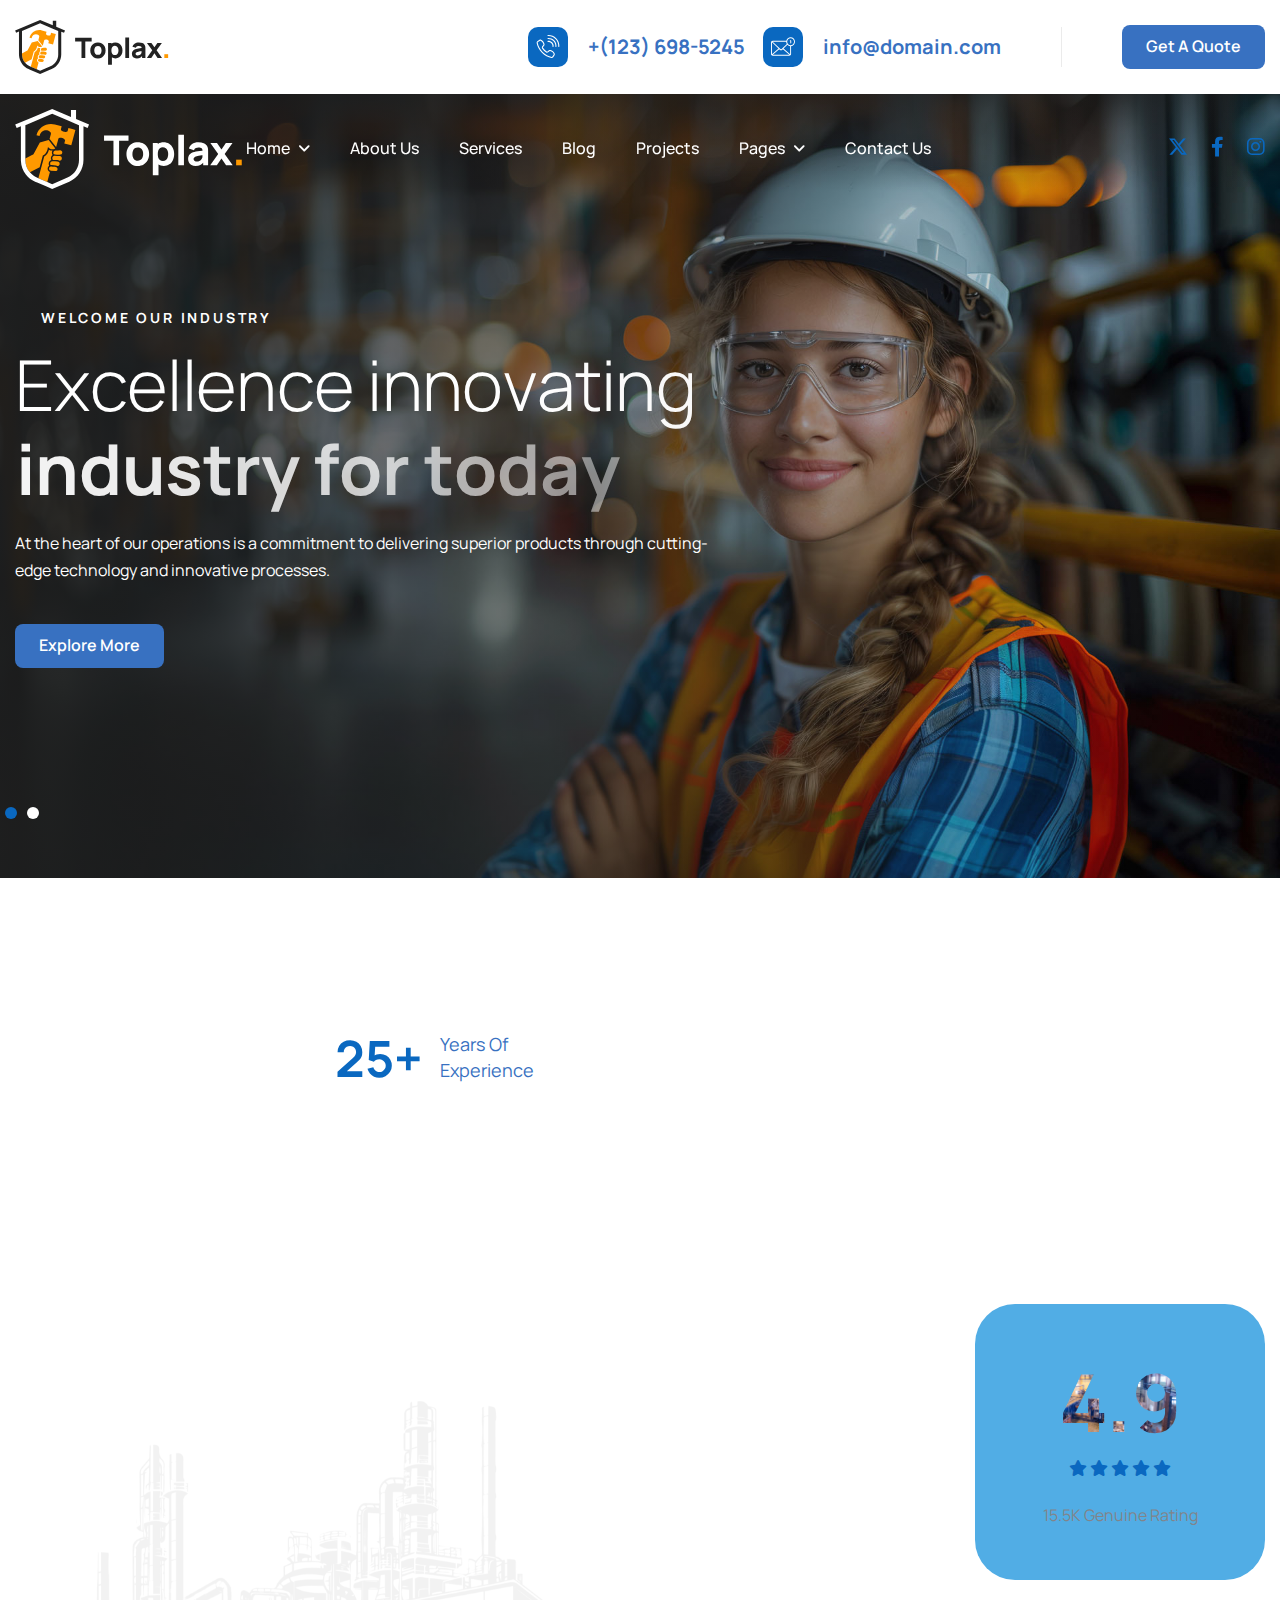
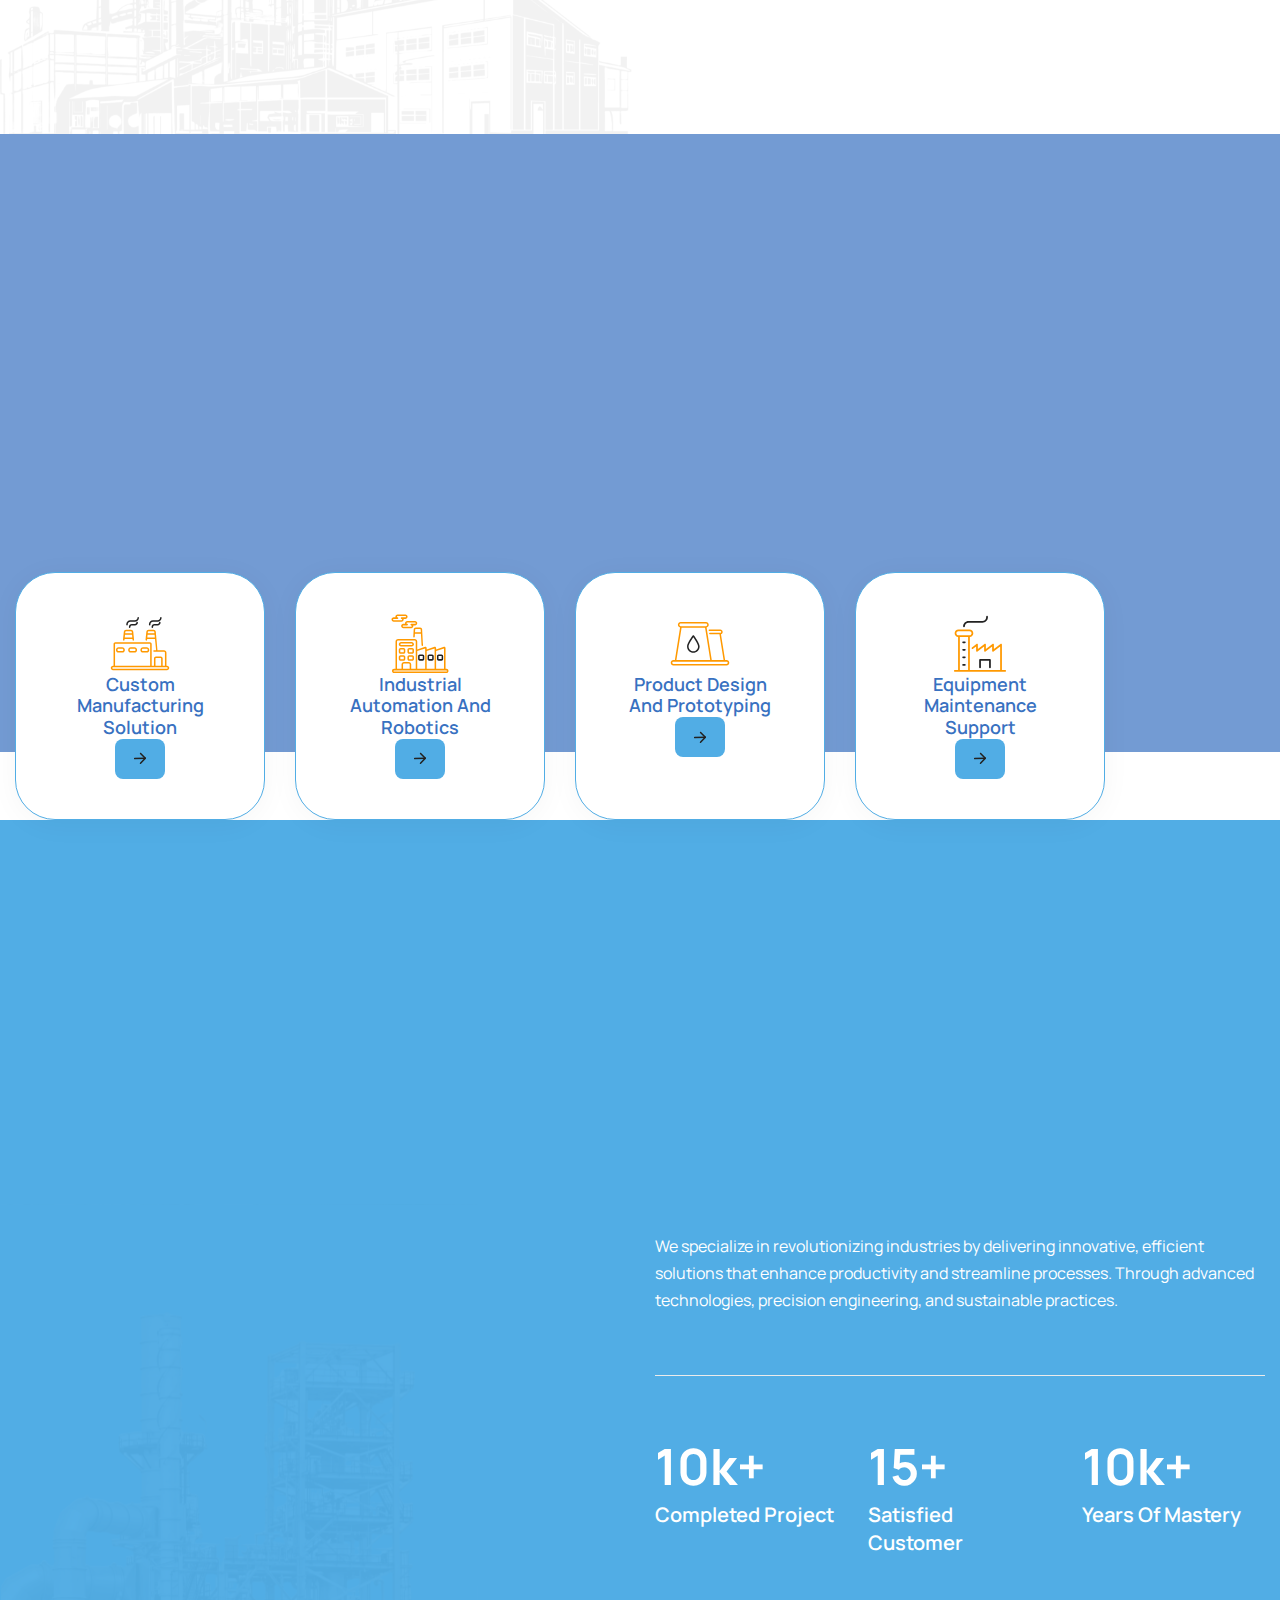
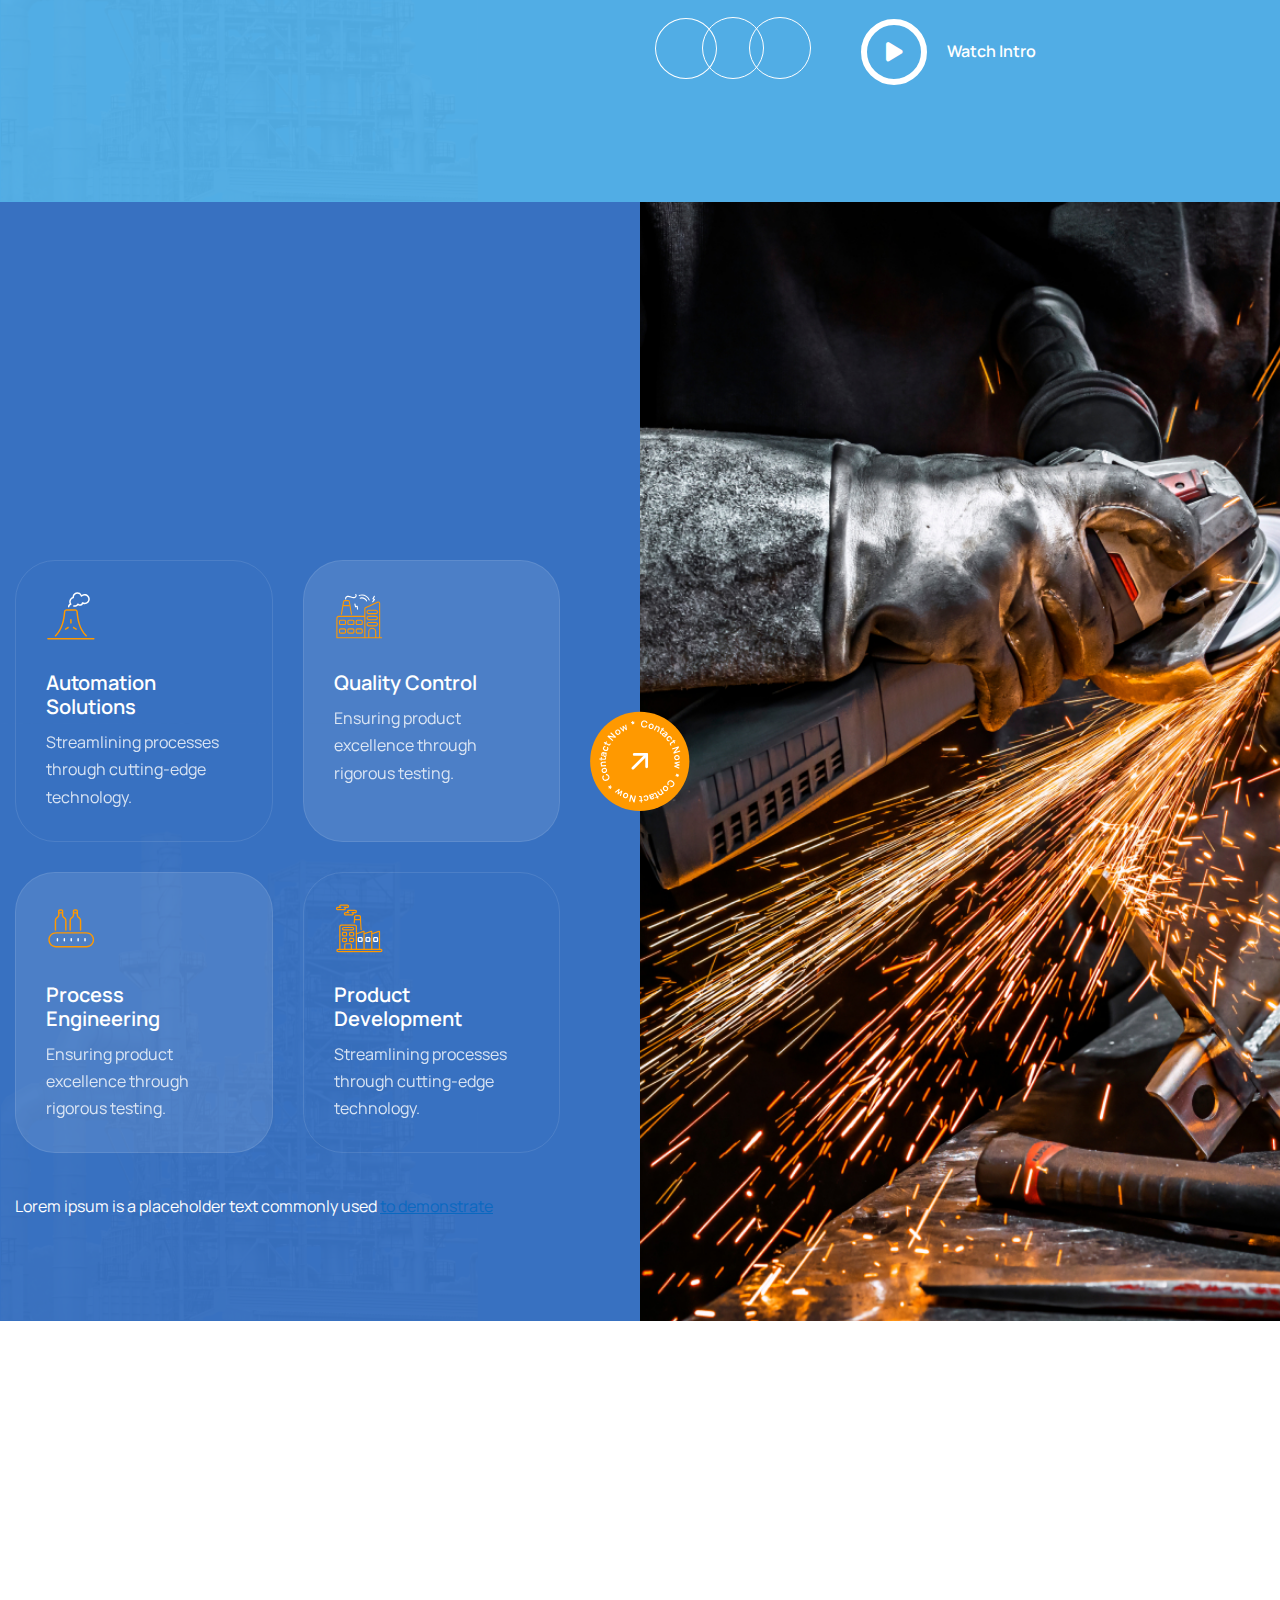
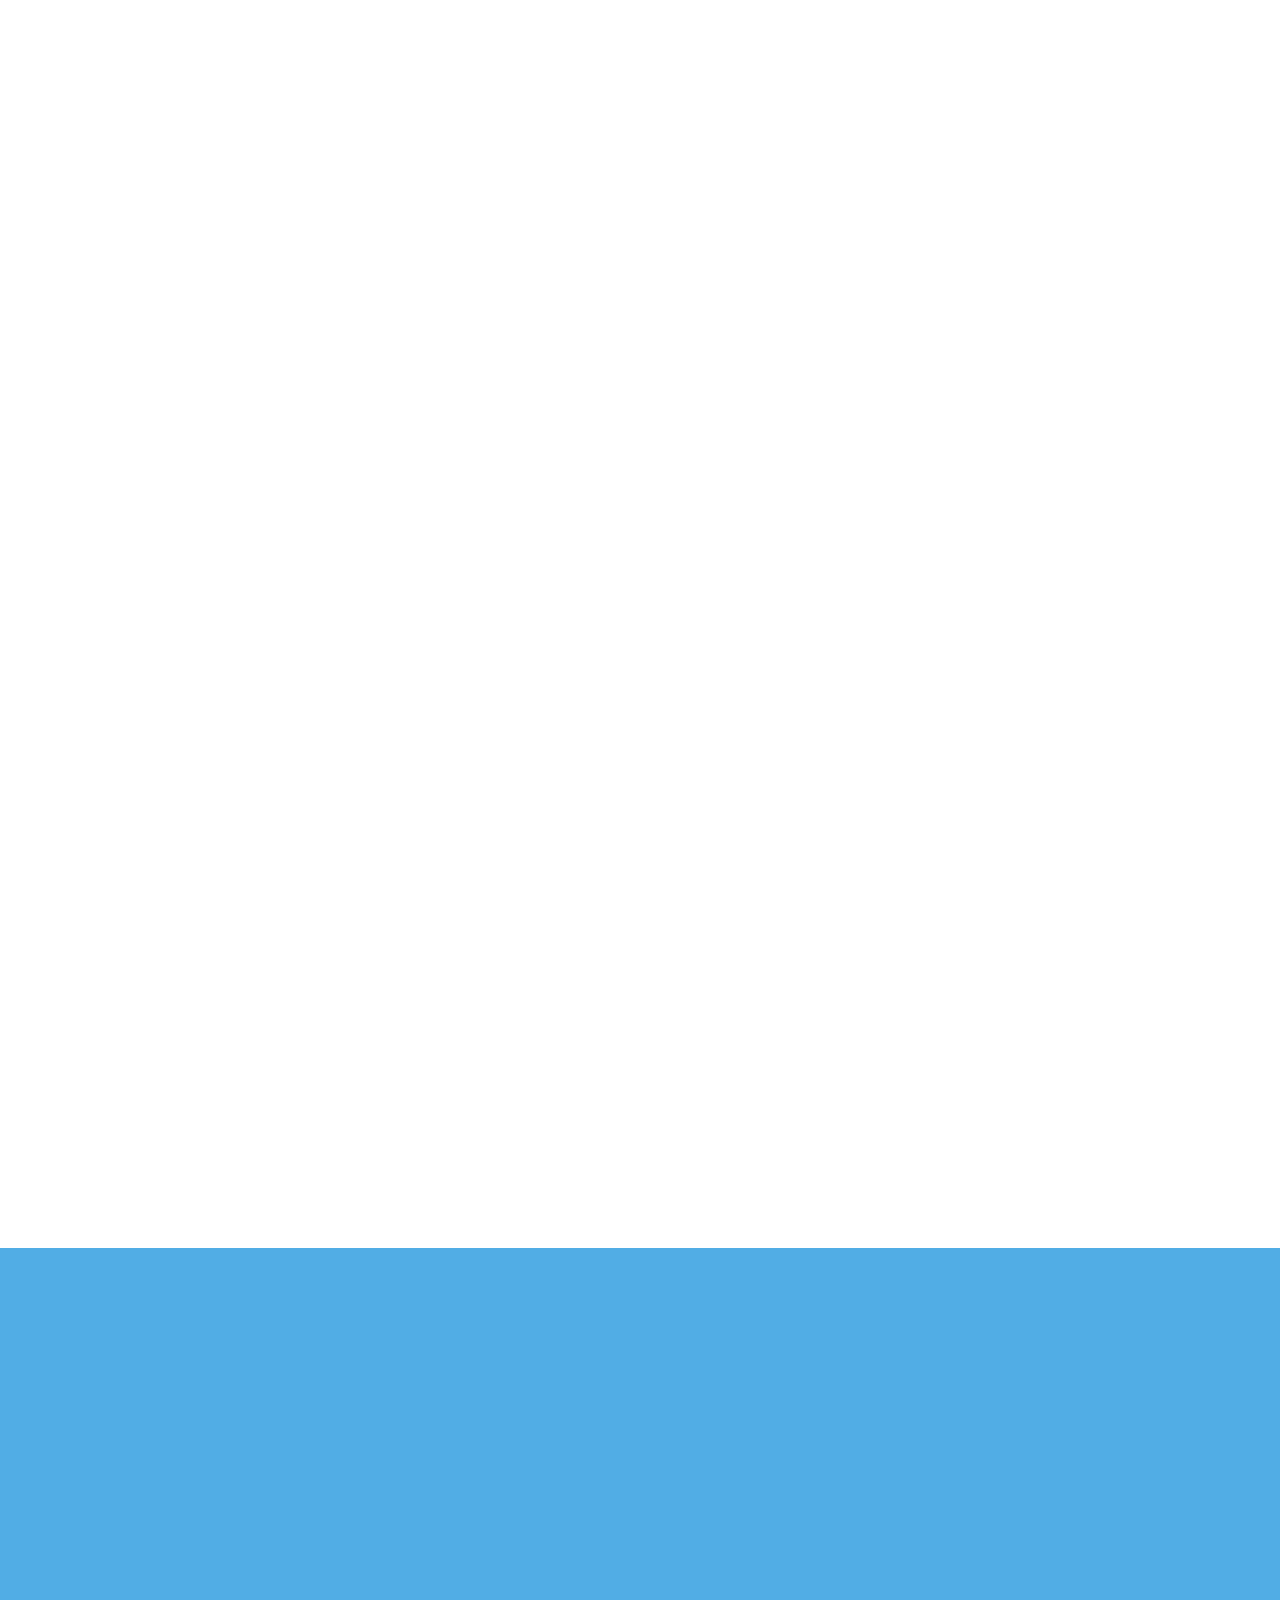
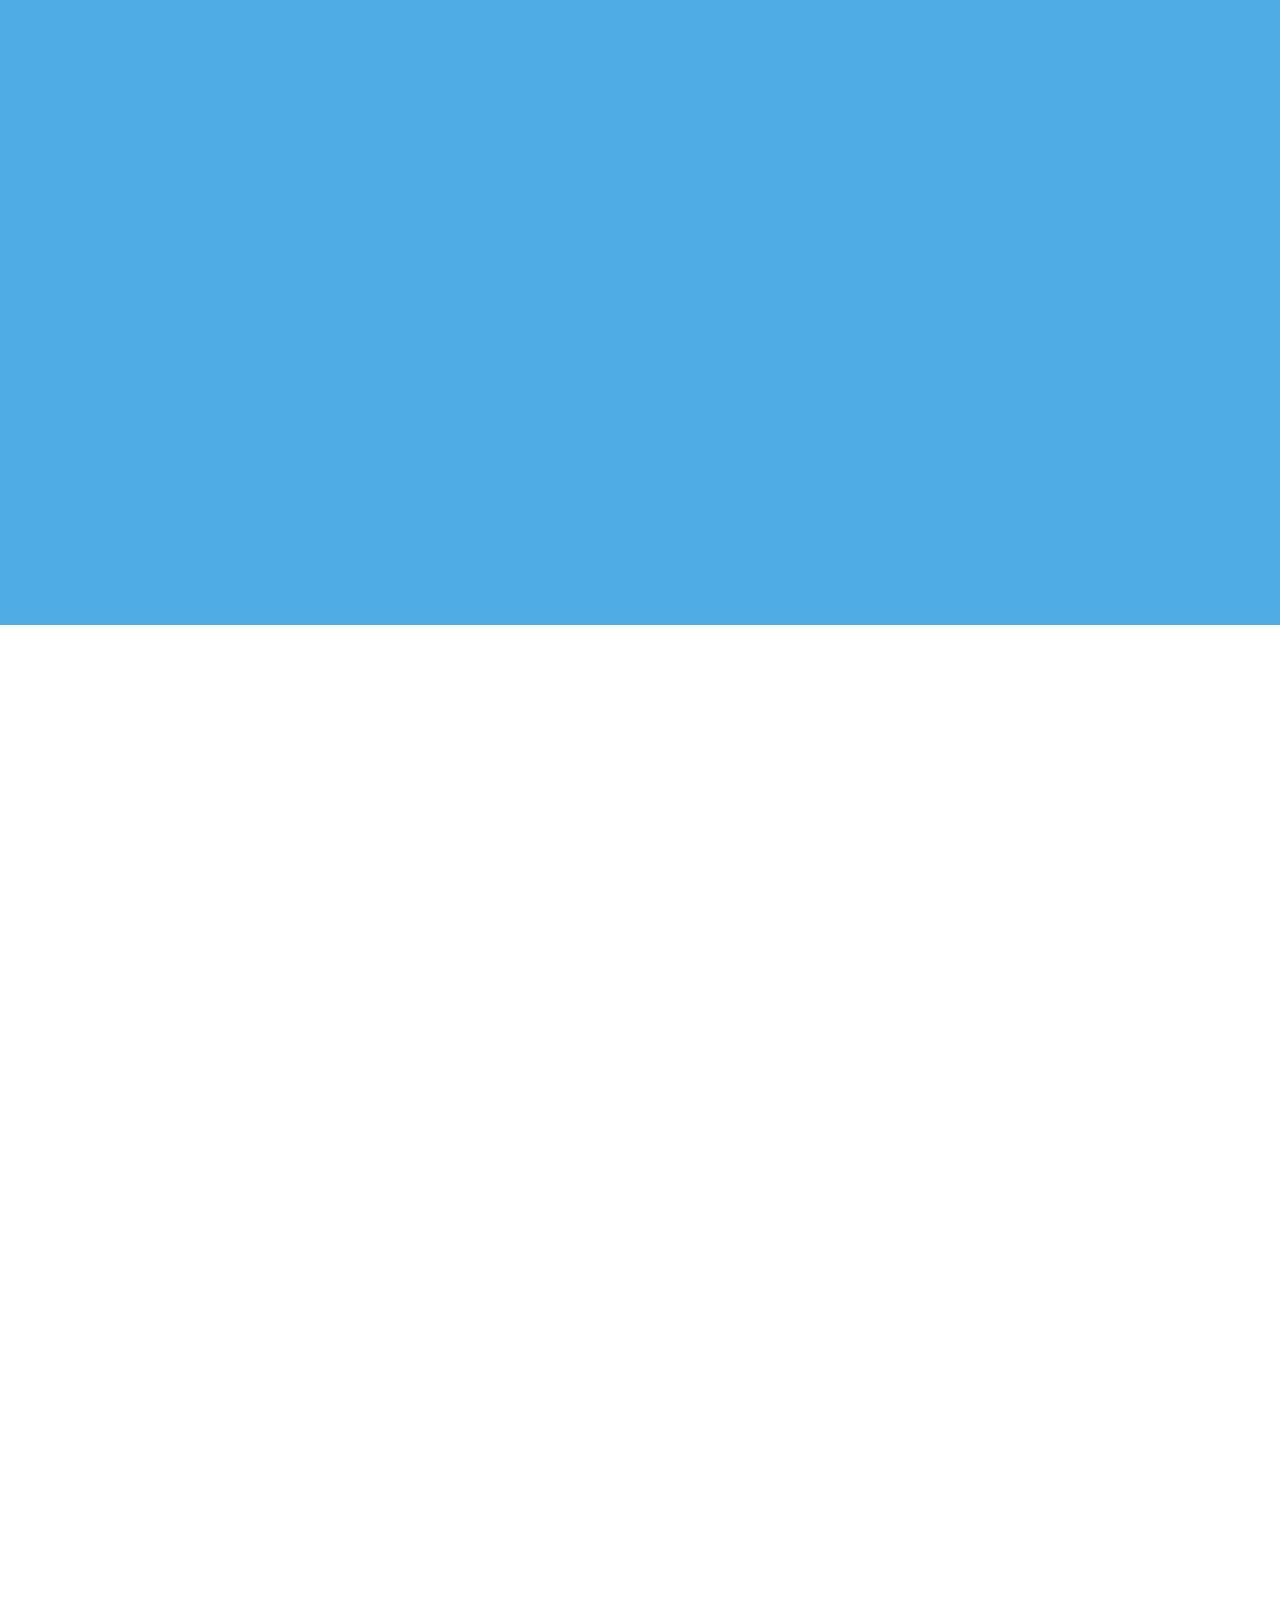
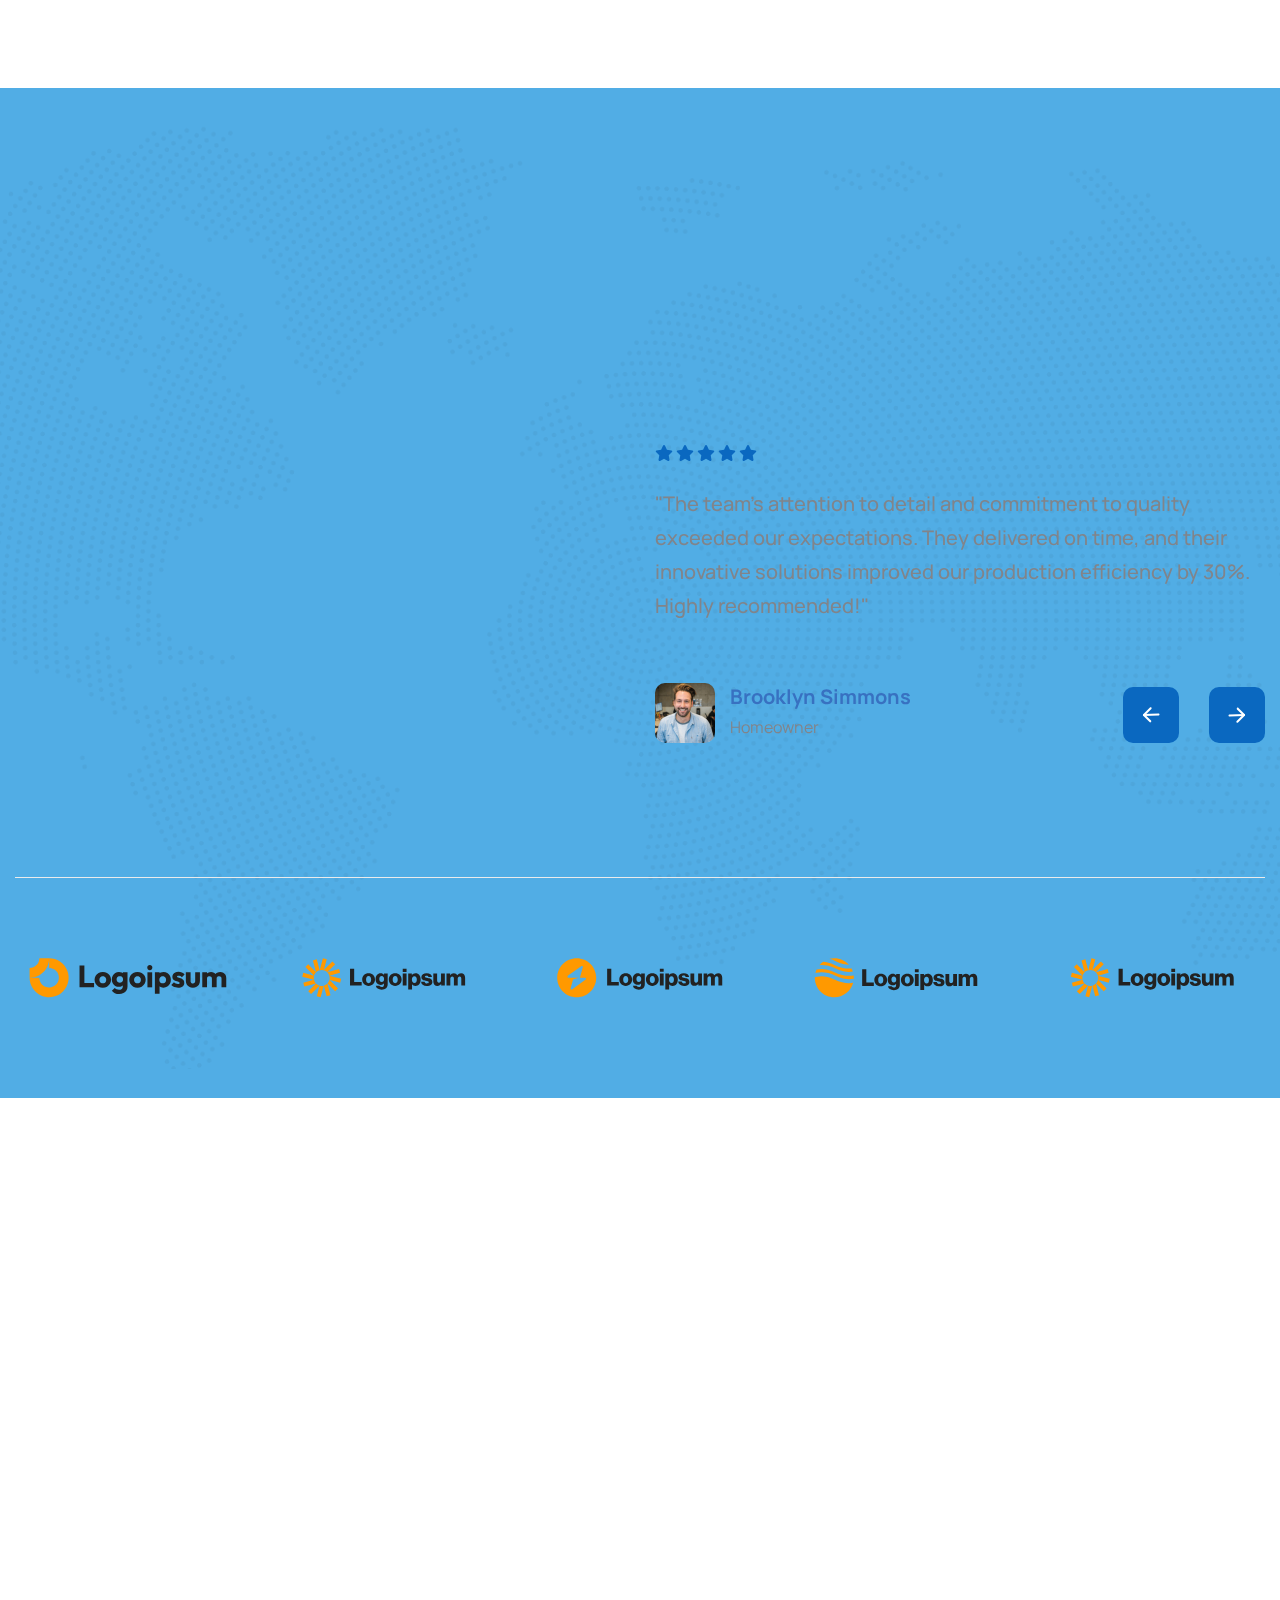
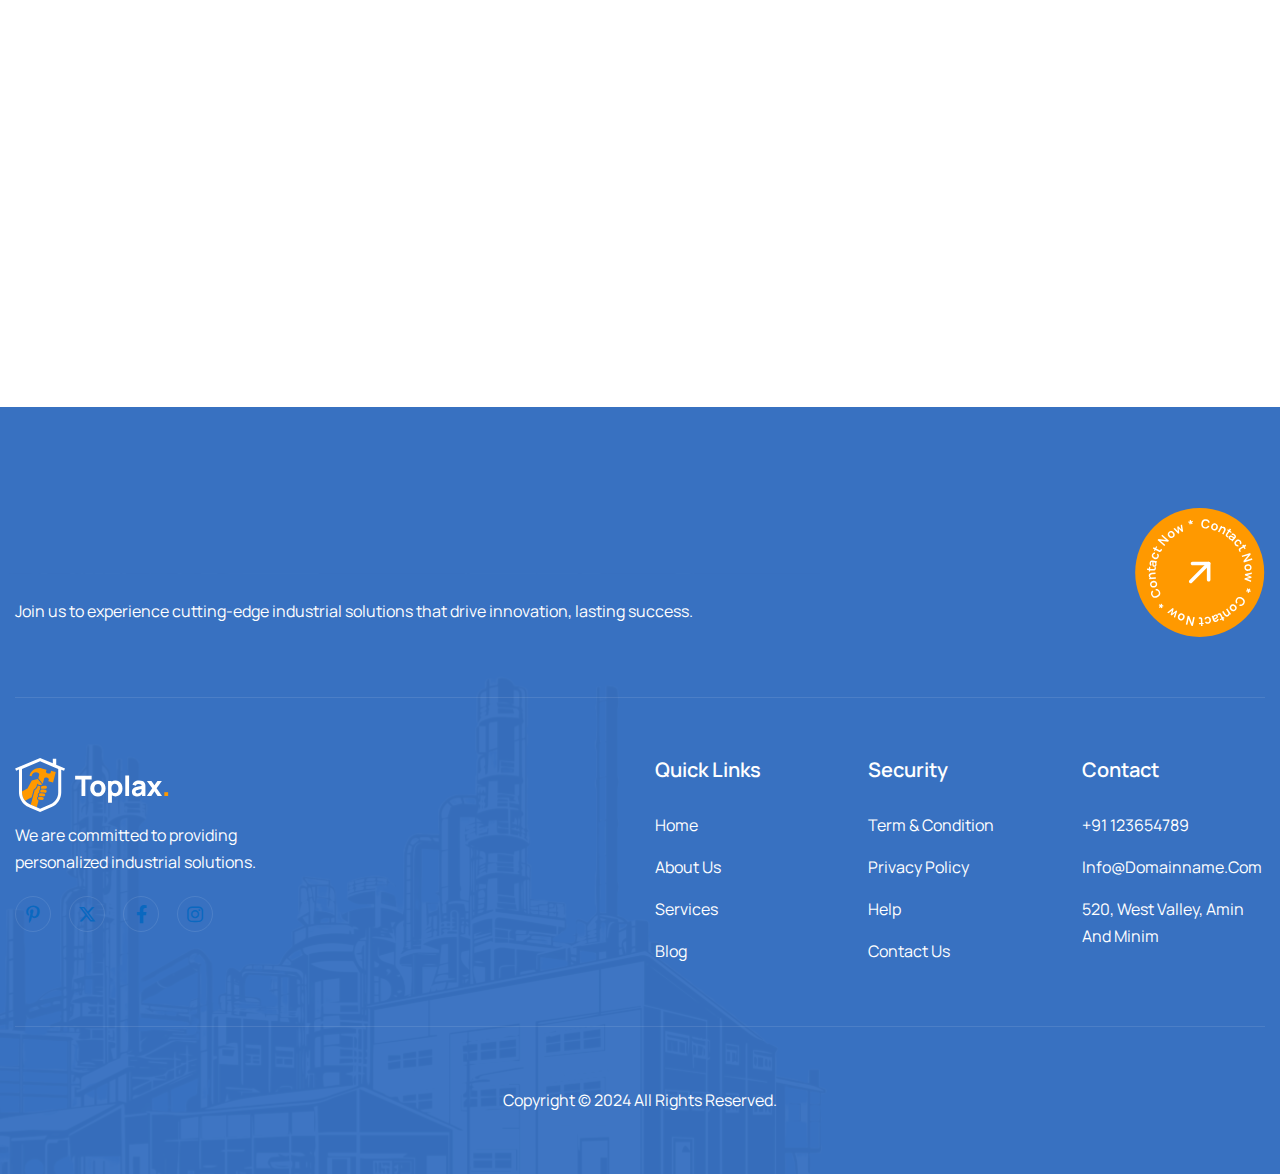
<file: assets/index-slider.html>
<!DOCTYPE html>
<html lang="zxx">

<!-- Mirrored from demo.awaikenthemes.com/html-preview/toplax/index-slider.html by HTTrack Website Copier/3.x [XR&CO'2014], Wed, 19 Feb 2025 08:21:57 GMT -->
<head>
	<!-- Meta -->
	<meta charset="utf-8">
	<meta http-equiv="X-UA-Compatible" content="IE=edge">
	<meta name="viewport" content="width=device-width, initial-scale=1.0, maximum-scale=1">
	<meta name="description" content="">
	<meta name="keywords" content="">
	<meta name="author" content="Awaiken">
	<!-- Page Title -->
    <title>Toplax - Factory & Industry HTML Template</title>
	<!-- Favicon Icon -->
	<link rel="shortcut icon" type="image/x-icon" href="images/favicon.png">
	<!-- Google Fonts Css-->
	<link rel="preconnect" href="https://fonts.googleapis.com/">
    <link rel="preconnect" href="https://fonts.gstatic.com/" crossorigin>
    <link href="https://fonts.googleapis.com/css2?family=Manrope:wght@200..800&amp;display=swap" rel="stylesheet">
	<!-- Bootstrap Css -->
	<link href="css/bootstrap.min.css" rel="stylesheet" media="screen">
	<!-- SlickNav Css -->
	<link href="css/slicknav.min.css" rel="stylesheet">
	<!-- Swiper Css -->
	<link rel="stylesheet" href="css/swiper-bundle.min.css">
	<!-- Font Awesome Icon Css-->
	<link href="css/all.css" rel="stylesheet" media="screen">
	<!-- Animated Css -->
	<link href="css/animate.css" rel="stylesheet">
    <!-- Magnific Popup Core Css File -->
	<link rel="stylesheet" href="css/magnific-popup.css">
	<!-- Mouse Cursor Css File -->
	<link rel="stylesheet" href="css/mousecursor.css">
	<!-- Main Custom Css -->
	<link href="css/custom.css" rel="stylesheet" media="screen">
</head>
<body>

    <!-- Preloader Start -->
	<div class="preloader">
		<div class="loading-container">
			<div class="loading"></div>
			<div id="loading-icon"><img src="images/loader.svg" alt=""></div>
		</div>
	</div>
	<!-- Preloader End -->

    <!-- Topbar Section Start -->
    <div class="topbar">
        <div class="container">
            <div class="row align-items-center">
                <div class="col-lg-3">
                    <div class="site-logo">
                        <a href="index-2.html">
                            <img src="images/logo.svg" alt="Logo">
                        </a>
                    </div>
					<!-- Logo End -->
                </div>

                <div class="col-lg-9 col-md-12">
                    <!-- Topbar Contact Information Start -->
                    <div class="topbar-contact-info">
                        <ul>
                            <li>
                                <a href="#">
                                    <div class="icon-box">
                                        <img src="images/icon-phone.svg" alt="">
                                    </div>
                                    <p>+(123) 698-5245</p>
                                </a>
                            </li>
                            <li>
                                <a href="#">
                                    <div class="icon-box">
                                        <img src="images/icon-mail.svg" alt="">
                                    </div>
                                     <p>info@domain.com</p>
                                </a>
                            </li>
                        </ul>
                        <!-- Topbar Qoute Button Start -->
                        <div class="topbar-qoute-btn">
                            <a href="contact.html" class="btn-default"><span>Get a quote</span></a>
                        </div>
                        <!-- Topbar Qoute Button End -->
                    </div>
                    <!-- Topbar Contact Information End -->
                </div>
            </div>
        </div>
    </div>
    <!-- Topbar Section End -->

    <!-- Header Start -->
	<header class="main-header">
		<div class="header-sticky">
			<nav class="navbar navbar-expand-lg">
				<div class="container">
                    <!-- Logo Start -->
					<a class="navbar-brand" href="index-2.html">
						<img src="images/footer-logo.svg" alt="Logo">
					</a>
					<!-- Logo End -->

					<!-- Main Menu Start -->
					<div class="collapse navbar-collapse main-menu">
                        <div class="nav-menu-wrapper">
                            <ul class="navbar-nav mr-auto" id="menu">
                                <li class="nav-item submenu"><a class="nav-link" href="index-2.html">Home</a>
                                    <ul>
                                        <li class="nav-item"><a class="nav-link" href="index.html">Home - Image</a></li>
                                        <li class="nav-item"><a class="nav-link" href="index-video.html">Home - Video</a></li>
                                        <li class="nav-item"><a class="nav-link" href="index-slider.html">Home - Slider</a></li>
                                    </ul>
                                </li>                                
                                <li class="nav-item"><a class="nav-link" href="about.html">About Us</a></li>
                                <li class="nav-item"><a class="nav-link" href="services.html">Services</a></li>
                                <li class="nav-item"><a class="nav-link" href="blog.html">Blog</a></li>
                                <li class="nav-item"><a class="nav-link" href="projects.html">Projects</a></li>
                                <li class="nav-item submenu"><a class="nav-link" href="#">Pages</a>
                                    <ul>                                        
                                        <li class="nav-item"><a class="nav-link" href="service-single.html">Service Details</a></li>
                                        <li class="nav-item"><a class="nav-link" href="blog-single.html">Blog Details</a></li>
                                        <li class="nav-item"><a class="nav-link" href="project-single.html">Project Details</a></li>
                                        <li class="nav-item"><a class="nav-link" href="team.html">Team</a></li>
                                        <li class="nav-item"><a class="nav-link" href="team-single.html">Team Details</a></li>
                                        <li class="nav-item"><a class="nav-link" href="pricing.html">Pricing Plan</a></li>
                                        <li class="nav-item"><a class="nav-link" href="testimonial.html">Testimonials</a></li>
                                        <li class="nav-item"><a class="nav-link" href="image-gallery.html">Image Gallery</a></li>
                                        <li class="nav-item"><a class="nav-link" href="video-gallery.html">Video Gallery</a></li>
                                        <li class="nav-item"><a class="nav-link" href="faqs.html">FAQs</a></li>
                                        <li class="nav-item"><a class="nav-link" href="404.html">404</a></li>
                                    </ul>
                                </li>
                                <li class="nav-item"><a class="nav-link" href="contact.html">Contact Us</a></li>                             
                            </ul>
                        </div>

                        <!-- Header Social Box Start -->
                        <div class="header-social-box d-inline-flex">
                            <!-- Header Social Links Start -->
                            <div class="header-social-links">
                                <ul>
                                    <li><a href="#"><i class="fa-brands fa-x-twitter"></i></a></li>
                                    <li><a href="#"><i class="fa-brands fa-facebook-f"></i></a></li>
                                    <li><a href="#"><i class="fa-brands fa-instagram"></i></a></li>
                                </ul>
                            </div>
                            <!-- Header Social Links End -->
                        </div>     
                        <!-- Header Social Box End -->                   
					</div>
					<!-- Main Menu End -->
					<div class="navbar-toggle"></div>
				</div>
			</nav>
			<div class="responsive-menu"></div>
		</div>
	</header>
	<!-- Header End -->

    <!-- Hero Section Start -->
    <div class="hero hero-slider-layout">
        <div class="swiper">
            <div class="swiper-wrapper">
                <!-- Hero Slide Start -->
                <div class="swiper-slide">
                    <div class="hero-slide">
                        <!-- Slider Image Start -->
                        <div class="hero-slider-image">
                            <img src="images/hero-bg.jpg" alt="">
                        </div>
                        <!-- Slider Image End -->

                        <div class="container">
                            <div class="row">
                                <div class="col-lg-7">
                                    <!-- Hero Content Start -->
                                    <div class="hero-content">
                                        <!-- Section Title Start -->
                                        <div class="section-title dark-section">
                                            <h3 class="wow fadeInUp">welcome our industry</h3>
                                            <h1 class="text-anime-style-2" data-cursor="-opaque">Excellence innovating <span>industry for today</span></h1>
                                            <p class="wow fadeInUp" data-wow-delay="0.25s">At the heart of our operations is a commitment to delivering superior products through cutting-edge technology and innovative processes. </p>
                                        </div>
                                        <!-- Section Title End -->
                
                                        <!-- Hero Button Start -->
                                        <div class="hero-btn wow fadeInUp" data-wow-delay="0.4s">
                                            <a href="contact.html" class="btn-default"><span>explore more</span></a>
                                        </div>
                                        <!-- Hero Button End -->
                                    </div>
                                    <!-- Hero Content End -->
                                </div>
                            </div>
                        </div>
                    </div>
                </div>
                <!-- Hero Slide End -->

                <!-- Hero Slide Start -->
                <div class="swiper-slide">
                    <div class="hero-slide">
                        <!-- Slider Image Start -->
                        <div class="hero-slider-image">
                            <img src="images/hero-bg-2.jpg" alt="">
                        </div>
                        <!-- Slider Image End -->

                        <div class="container">
                            <div class="row">
                                <div class="col-lg-7">
                                    <!-- Hero Content Start -->
                                    <div class="hero-content">
                                        <!-- Section Title Start -->
                                        <div class="section-title dark-section">
                                            <h3 class="wow fadeInUp">welcome our industry</h3>
                                            <h1 class="text-anime-style-2" data-cursor="-opaque">Excellence innovating <span>industry for today</span></h1>
                                            <p class="wow fadeInUp" data-wow-delay="0.25s">At the heart of our operations is a commitment to delivering superior products through cutting-edge technology and innovative processes. </p>
                                        </div>
                                        <!-- Section Title End -->
                
                                        <!-- Hero Button Start -->
                                        <div class="hero-btn wow fadeInUp" data-wow-delay="0.4s">
                                            <a href="contact.html" class="btn-default"><span>explore more</span></a>
                                        </div>
                                        <!-- Hero Button End -->
                                    </div>
                                    <!-- Hero Content End -->
                                </div>
                            </div>
                        </div>
                    </div>
                </div>
                <!-- Hero Slide End -->
            </div>
            <div class="hero-pagination"></div>
        </div>        
    </div>
    <!-- Hero Section End -->

    <!-- About Us Start -->
    <div class="about-us">
        <div class="container">
            <div class="row align-items-center">
                <div class="col-lg-6">
                    <!-- About Us Image Start -->
                    <div class="about-image">
                        <!-- About Image Start -->
                        <div class="about-img-1">
                            <figure class="image-anime reveal">
                                <img src="images/about-img-1.jpg" alt="">
                            </figure>
                        </div>
                        <!-- About Image End -->

                        <!-- About Image Start -->
                        <div class="about-img-2">
                            <figure class="image-anime reveal">
                                <img src="images/about-img-2.jpg" alt="">
                            </figure>
                        </div>
                        <!-- About Image End -->

                        <!-- Company Experience Start -->
                        <div class="company-experience">
                            <div class="company-experience-counter">
                                <h2><span class="counter">25</span>+</h2>
                            </div>
                            <div class="company-experience-content">
                                <p>years of experience</p>
                            </div>
                        </div>
                        <!-- Company Experience End -->
                    </div>
                    <!-- About Us Image End -->
                </div>

                <div class="col-lg-6">
                    <!-- About Content Start -->
                    <div class="about-content">
                        <!-- Section Title Start -->
                        <div class="section-title">
                            <h3 class="wow fadeInUp">about us</h3>
                            <h2 class="text-anime-style-2" data-cursor="-opaque">Building quality through <span>industrial innovation</span></h2>
                            <p class="wow fadeInUp" data-wow-delay="0.25s">At the heart of our operations is a commitment to delivering superior products through cutting-edge technology and innovative processes.</p>
                        </div>
                        <!-- Section Title End -->
                
                        <div class="about-content-body">
                            <div class="row align-items-center">
                                <div class="col-md-6">
                                    <!-- About List Btn Box Start -->
                                    <div class="about-list-btn">
                                        <!-- About Content List Start -->
                                        <div class="about-content-list wow fadeInUp" data-wow-delay="0.5s">
                                            <ul>
                                                <li>sustainable manufacturing</li>
                                                <li>advanced automation</li>
                                                <li>efficient production processes</li>
                                                <li>reliable delivery services</li>
                                            </ul>
                                        </div>
                                        <!-- About Content List End -->
                
                                        <!-- About Content Btn Start -->
                                        <div class="about-content-btn wow fadeInUp" data-wow-delay="0.75s">
                                            <a href="about.html" class="btn-default"><span>learn more</span></a>
                                        </div>
                                        <!-- About Content Btn End -->
                                    </div>
                                    <!-- About List Btn Box End -->                                 
                                </div>
                
                                <div class="col-md-6">
                                    <!-- About Content Counter Start -->
                                    <div class="genuine-rating-counter">
                                        <!-- About Counter Item Start -->
                                        <div class="about-counter-item">
                                            <div class="about-counter">
                                                <h2><span class="counter">4.9</span></h2>
                                            </div>
                                            <div class="genuine-rating">
                                                <ul>
                                                    <li>
                                                        <i class="fa-solid fa-star"></i>
                                                        <i class="fa-solid fa-star"></i>
                                                        <i class="fa-solid fa-star"></i>
                                                        <i class="fa-solid fa-star"></i>
                                                        <i class="fa-solid fa-star"></i>
                                                    </li>
                                                </ul>
                                            </div>

                                            <div class="genuine-rating-counter-content">
                                                <p>15.5K genuine rating</p>
                                            </div>
                                        </div>
                                        <!-- About Counter Item End -->
                                    </div>
                                    <!-- About Content Counter End -->
                                </div>
                            </div>
                        </div>
                    </div>
                    <!-- About Content End -->
                </div>
            </div>
        </div>
     </div>
    <!-- About Us End -->

    <!-- Our Service Start -->
     <div class="our-services parallaxie">
        <div class="container">
            <div class="row section-row align-items-center">
                <div class="col-lg-6">
                    <!-- Section Title Start -->
                    <div class="section-title dark-section">
                        <h3 class="wow fadeInUp">services</h3>
                        <h2 class="text-anime-style-2" data-cursor="-opaque">Comprehensive solutions <span>for industrial excellence</span></h2>
                    </div>
                    <!-- Section Title End -->
                </div>

                <div class="col-lg-6">
                    <!-- Section Title Content Start -->
                    <div class="section-title-content dark-section wow fadeInUp" data-wow-delay="0.25s">
                        <p>We provide a wide range of services tailored to meet the unique needs of modern industries. From precision manufacturing and advanced automation to custom product design and efficient logistics.</p>
                    </div>
                    <!-- Section Title Content End -->
                </div>
            </div>
        </div>
     </div>
    <!-- Our Service End -->

    <!-- Our Service List Start -->
    <div class="our-services-list">
        <div class="container">
            <div class="row">
                <div class="col-lg-12">
                    <!-- Services List Box Start -->
                    <div class="services-list-box">
                        <!-- Service Item Start -->
                        <div class="service-item">
                            <div class="icon-box">
                                <img src="images/icon-service-1.svg" alt="">
                            </div>

                            <div class="service-body">
                                <h3>custom manufacturing solution</h3>
                            </div>

                            <div class="service-footer">
                                <a href="service-single.html" class="service-btn">
                                    <img src="images/arrow-dark.svg" alt="">
                                </a>
                            </div>
                        </div>
                        <!-- Service Item End -->

                        <!-- Service Item Start -->
                        <div class="service-item">
                            <div class="icon-box">
                                <img src="images/icon-service-2.svg" alt="">
                            </div>

                            <div class="service-body">
                                <h3>industrial automation and robotics</h3>
                            </div>

                            <div class="service-footer">
                                <a href="service-single.html" class="service-btn">
                                    <img src="images/arrow-dark.svg" alt="">
                                </a>
                            </div>
                        </div>
                        <!-- Service Item End -->

                        <!-- Service Item Start -->
                        <div class="service-item">
                            <div class="icon-box">
                                <img src="images/icon-service-3.svg" alt="">
                            </div>

                            <div class="service-body">
                                <h3>product design and prototyping</h3>
                            </div>

                            <div class="service-footer">
                                <a href="service-single.html" class="service-btn">
                                    <img src="images/arrow-dark.svg" alt="">
                                </a>
                            </div>
                        </div>
                        <!-- Service Item End -->

                        <!-- Service Item Start -->
                        <div class="service-item">
                            <div class="icon-box">
                                <img src="images/icon-service-4.svg" alt="">
                            </div>

                            <div class="service-body">
                                <h3>equipment maintenance support</h3>
                            </div>

                            <div class="service-footer">
                                <a href="service-single.html" class="service-btn">
                                    <img src="images/arrow-dark.svg" alt="">
                                </a>
                            </div>
                        </div>
                        <!-- Service Item End -->
                    </div>
                    <!-- Services List Box End -->
                </div>
            </div>
        </div>
    </div>
    <!-- Our Service List End -->

    <!-- Our Story Start -->
     <div class="our-story">
        <div class="container">
            <div class="row section-row align-items-center">
                <div class="col-lg-6">
                    <!-- Section Title Start -->
                    <div class="section-title">
                        <h3 class="wow fadeInUp">our story</h3>
                        <h2 class="text-anime-style-2" data-cursor="-opaque">Transforming industries <span>with innovative efficient solutions</span></h2>
                    </div>
                    <!-- Section Title End -->
                </div>

                <div class="col-lg-6">
                    <!-- Our Story Header Image Start -->
                    <div class="our-story-header-img">
                        <figure class="reveal image-anime">
                            <img src="images/our-story-header-img-1.jpg" alt="">
                        </figure>

                        <figure class="reveal image-anime">
                            <img src="images/our-story-header-img-2.jpg" alt="">
                        </figure>
                    </div>
                    <!-- Our Story Header Image End -->
                </div>
            </div>

            <div class="row align-items-center">
                <div class="col-lg-6">
                    <!-- Our Story Image Start -->
                    <div class="our-story-img">
                        <figure class="reveal image-anime">
                            <img src="images/our-story-img.jpg" alt="">
                        </figure>
                    </div>
                    <!-- Our Story Image End -->
                </div>

                <div class="col-lg-6">
                    <div class="our-story-content">
                        <div class="our-story-content-body">
                            <p>We specialize in revolutionizing industries by delivering innovative, efficient solutions that enhance productivity and streamline processes. Through advanced technologies, precision engineering, and sustainable practices.</p>
                        </div>

                        <div class="our-story-counters">
                            <!-- Our Story Counter Start -->
                            <div class="our-story-counter">
                                <h3><span class="counter">10</span>k+</h3>
                                <p>completed project</p>
                            </div>
                            <!-- Our Story Counter End -->

                            <!-- Our Story Counter Start -->
                            <div class="our-story-counter">
                                <h3><span class="counter">15</span>+</h3>
                                <p>satisfied customer</p>
                            </div>
                            <!-- Our Story Counter End -->

                            <!-- Our Story Counter Start -->
                            <div class="our-story-counter">
                                <h3><span class="counter">10</span>k+</h3>
                                <p>years of mastery</p>
                            </div>
                            <!-- Our Story Counter End -->
                        </div>

                        <!-- Our Story Intro Video Start -->
                        <div class="our-story-intro-video">
                            <!-- Our Story Client Image Start -->
                            <div class="our-story-client-img">
                                <!-- Client Image Start -->
                                <div class="client-image">
                                    <figure class="image-anime reveal">
                                        <img src="images/story-client-img-1.jpg" alt="">
                                    </figure>
                                </div>
                                <!-- Client Image End -->

                                <!-- Client Image Start -->
                                <div class="client-image">
                                    <figure class="image-anime reveal">
                                        <img src="images/story-client-img-2.jpg" alt="">
                                    </figure>
                                </div>
                                <!-- Client Image End -->

                                <!-- Client Image Start -->
                                <div class="client-image">
                                    <figure class="image-anime reveal">
                                        <img src="images/story-client-img-3.jpg" alt="">
                                    </figure>
                                </div>
                                <!-- Client Image End -->
                            </div>
                            <!-- Our Story Client Image End -->

                            <!-- Intro Video Box Start -->
                            <div class="intro-video-box">
                                <!-- Video Play Button Start -->
                                <div class="video-play-button">
                                    <a href="https://www.youtube.com/watch?v=Y-x0efG1seA" class="popup-video" data-cursor-text="Play">
                                        <i class="fa-solid fa-play"></i>
                                    </a>
                                    <p>watch intro</p>
                                </div>
                                <!-- Video Play Button End -->
                            </div>
                            <!-- Intro Video Box End -->
                        </div>
                        <!-- Our Story Intro Video End -->
                    </div>
                </div>
            </div>
        </div>
     </div>
    <!-- Our Story End -->

    <!-- What We Do Start -->
     <div class="what-we-do">
        <div class="container-fluid">
            <div class="row no-gutters">
                <div class="col-lg-6">
                    <!-- What We Do Content Start -->
                    <div class="what-we-do-content">
                        <!-- Section Title Start -->
                        <div class="section-title dark-section">
                            <h3 class="wow fadeInUp">what we do</h3>
                            <h2 class="text-anime-style-2" data-cursor="-opaque">Innovative factory and industry <span>solutions today</span></h2>
                        </div>
                        <!-- Section Title End -->

                        <!-- What We Do List Start -->
                        <div class="what-we-do-list">
                            <div class="what-we-do-list-box-1">
                                <!-- What We Do Item Start -->
                                <div class="what-we-do-item">
                                    <div class="icon-box">
                                        <img src="images/icon-who-we-do-1.svg" alt="">
                                    </div>
                                    <div class="what-we-item-content">
                                        <h3>automation solutions</h3>
                                        <p>Streamlining processes through cutting-edge technology.</p>
                                    </div>
                                </div>
                                <!-- What We Do Item End -->

                                <!-- What We Do Item Start -->
                                <div class="what-we-do-item">
                                    <div class="icon-box">
                                        <img src="images/icon-who-we-do-2.svg" alt="">
                                    </div>
                                    <div class="what-we-item-content">
                                        <h3>quality control</h3>
                                        <p>Ensuring product excellence through rigorous testing.</p>
                                    </div>
                                </div>
                                <!-- What We Do Item End -->
                            </div> 
                            
                            <div class="what-we-do-list-box-2">
                                <!-- What We Do Item Start -->
                                <div class="what-we-do-item">
                                    <div class="icon-box">
                                        <img src="images/icon-who-we-do-3.svg" alt="">
                                    </div>
                                    <div class="what-we-item-content">
                                        <h3>process engineering</h3>
                                        <p>Ensuring product excellence through rigorous testing.</p>
                                    </div>
                                </div>
                                <!-- What We Do Item End -->

                                <!-- What We Do Item Start -->
                                <div class="what-we-do-item">
                                    <div class="icon-box">
                                        <img src="images/icon-who-we-do-4.svg" alt="">
                                    </div>
                                    <div class="what-we-item-content">
                                        <h3>product development</h3>
                                        <p>Streamlining processes through cutting-edge technology.</p>
                                    </div>
                                </div>
                                <!-- What We Do Item End -->
                            </div>                                         
                        </div>
                        <!-- What We Do List Start -->

                        <!-- What We Do Footer Start -->
                        <div class="what-we-do-footer">
                            <p>Lorem ipsum is a placeholder text commonly used <span>to demonstrate</span></p>
                        </div>
                        <!-- What We Do Footer End -->
                    </div>
                    <!-- What We Do Content End -->
                </div>

                <div class="col-lg-6">
                    <!-- What We Do Image Start -->
                    <div class="what-we-do-image">
                        <figure class="image-anime">
                            <img src="images/what-we-do-image.jpg" alt="">
                        </figure>

                        <!-- Contact Now Circle Start -->
                        <div class="contact-now-circle">
                            <img src="images/contact-now-circle.svg" alt="">
                        </div>
                        <!-- Contact Now Circle End -->
                    </div>      
                    <!-- What We Do Image End -->              
                </div>
            </div>
        </div>
     </div>
    <!-- What We Do End -->

    <!-- Our Work Section Start -->
    <div class="our-work">
        <div class="container">
            <div class="row section-row align-items-center">
                <div class="col-lg-6">
                    <!-- Section Title Start -->
                    <div class="section-title">
                        <h3 class="wow fadeInUp">our work</h3>
                        <h2 class="text-anime-style-2" data-cursor="-opaque">Our successful project <span>initiatives</span></h2>
                    </div>
                    <!-- Section Title End -->
                </div>

                <div class="col-lg-6">
                    <!-- Section Title Content Start -->
                    <div class="section-title-content wow fadeInUp" data-wow-delay="0.25s">
                        <p>Our successful project initiatives showcase our commitment to excellence and innovation across various industries.</p>
                    </div>
                    <!-- Section Title Content End -->
                </div>
            </div>

            <div class="row">
                <div class="col-lg-12">
                    <!-- Choose Our Project Nav start -->
                    <div class="our-Project-nav wow fadeInUp" data-wow-delay="0.4s">
                        <ul>
                            <li><a href="#" class="active-btn" data-filter="*">all</a></li>
                            <li><a href="#" data-filter=".manufacturing">manufacturing</a></li>
                            <li><a href="#" data-filter=".automation">automation</a></li>
                            <li><a href="#" data-filter=".sustainability">sustainability</a></li>
                            <li><a href="#" data-filter=".development">development</a></li>
                            <li><a href="#" data-filter=".infrastructure">infrastructure</a></li>
                        </ul>
                    </div>
                    <!-- Choose Our Project Nav End -->
                </div>

                <div class="col-lg-12">
                    <!-- Project Item Boxes start -->
                    <div class="row project-item-boxes align-items-center">
                        <div class="col-md-6 project-item-box manufacturing automation">
                            <!-- Project Item Start -->
                            <div class="project-item wow fadeInUp">
                                <div class="project-image">
                                    <figure class="image-anime">
                                        <img src="images/project-1.jpg" alt="">
                                    </figure>
                                </div>                                
                                
                                <div class="project-tag">
                                    <a href="project-single.html">manufacturing</a>
                                </div>
                                
                                <div class="project-content">
                                    <h3><a href="project-single.html">Total Quality Management Implementation</a></h3>
                                </div>
                            </div>
                            <!-- Project Item End -->
                        </div>

                        <div class="col-md-6 project-item-box automation sustainability development infrastructure">
                            <!-- Project Item Start -->
                            <div class="project-item wow fadeInUp" data-wow-delay="0.2s">
                                <div class="project-image">
                                    <figure class="image-anime">
                                        <img src="images/project-2.jpg" alt="">
                                    </figure>
                                </div>                                
                                
                                <div class="project-tag">
                                    <a href="project-single.html">automation</a>
                                </div>
                                
                                <div class="project-content">
                                    <h3><a href="project-single.html">Advanced Research in Materials Sciences</a></h3>
                                </div>
                            </div>
                            <!-- Project Item End -->
                        </div>

                        <div class="col-md-6 project-item-box sustainability infrastructure">
                            <!-- Project Item Start -->
                            <div class="project-item wow fadeInUp" data-wow-delay="0.4s">
                                <div class="project-image">
                                    <figure class="image-anime">
                                        <img src="images/project-3.jpg" alt="">
                                    </figure>
                                </div>                                
                                
                                <div class="project-tag">
                                    <a href="project-single.html">sustainability</a>
                                </div>
                                
                                <div class="project-content">
                                    <h3><a href="project-single.html">Workplace Safety Enhancement Initiative</a></h3>
                                </div>
                            </div>
                            <!-- Project Item End -->
                        </div>

                        <div class="col-md-6 project-item-box manufacturing development">
                            <!-- Project Item Start -->
                            <div class="project-item wow fadeInUp" data-wow-delay="0.6s">
                                <div class="project-image">
                                    <figure class="image-anime">
                                        <img src="images/project-4.jpg" alt="">
                                    </figure>
                                </div>                                
                                
                                <div class="project-tag">
                                    <a href="project-single.html">infrastructure</a>
                                </div>
                                
                                <div class="project-content">
                                    <h3><a href="project-single.html">Robotic Process Automation Deployment</a></h3>
                                </div>
                            </div>
                            <!-- Project Item End -->
                        </div>
                    </div>
                    <!-- Project Item Boxes End -->
                </div>
            </div>
        </div>
    </div>
    <!-- Our Work Section End -->

    <!-- Our Process Section Start -->
    <div class="our-process">
        <div class="container">
            <div class="row section-row align-items-center">
                <div class="col-lg-6">
                    <!-- Section Title Start -->
                    <div class="section-title">
                        <h3 class="wow fadeInUp">our process</h3>
                        <h2 class="text-anime-style-2" data-cursor="-opaque">Streamlined processes <span>for optimal efficiency</span></h2>
                    </div>
                    <!-- Section Title End -->
                </div>

                <div class="col-lg-6">
                    <!-- Section Title Content Start -->
                    <div class="section-title-content wow fadeInUp" data-wow-delay="0.25s">
                        <p>Our process is designed to maximize efficiency and quality at every stage of production. By integrating advanced technologies and best practices, we ensure seamless workflows.</p>
                    </div>
                    <!-- Section Title Content End -->
                </div>
            </div>

            <div class="row align-items-center">
                <div class="col-lg-6">
                    <!-- Our Process Image Start -->
                    <div class="our-process-image">
                        <figure class="image-anime reveal">
                            <img src="images/our-process-image.jpg" alt="">
                        </figure>
                    </div>
                    <!-- Our Process Image End -->
                </div>

                <div class="col-lg-6">
                    <!-- Process Step Box Start -->
                    <div class="process-steps-box">
                        <!-- Process Step Item Start -->
                        <div class="process-step-item wow fadeInUp">
                            <div class="process-step-no">
                                <h2>01</h2>
                            </div>
                            <div class="process-step-content">
                                <h3>understanding your needs</h3>
                                <p>We begin by thoroughly assessing your requirements and objectives to develop a tailored approach.</p>
                            </div>
                        </div>
                        <!-- Process Step Item End -->

                        <!-- Process Step Item Start -->
                        <div class="process-step-item active wow fadeInUp" data-wow-delay="0.25s">
                            <div class="process-step-no">
                                <h2>02</h2>
                            </div>
                            <div class="process-step-content">
                                <h3>design and planning</h3>
                                <p>Our team collaborates to create detailed project plans, ensuring all aspects of the process.</p>
                            </div>
                        </div>
                        <!-- Process Step Item End -->

                        <!-- Process Step Item Start -->
                        <div class="process-step-item wow fadeInUp" data-wow-delay="0.5s">
                            <div class="process-step-no">
                                <h2>03</h2>
                            </div>
                            <div class="process-step-content">
                                <h3>implementation</h3>
                                <p>Utilizing advanced technologies and skilled personnel, we execute the project</p>
                            </div>
                        </div>
                        <!-- Process Step Item End -->
                    </div>
                    <!-- Process Step Box End -->
                </div>
            </div>
        </div>
    </div>
    <!-- Our Process Section End -->

    <!-- Our Pricing Section Start -->
    <div class="our-pricing">
        <div class="container">
            <div class="row section-row align-items-center">
                <div class="col-lg-6">
                    <!-- Section Title Start -->
                    <div class="section-title">
                        <h3 class="wow fadeInUp">pricing plan</h3>
                        <h2 class="text-anime-style-2" data-cursor="-opaque">Transparent pricing for <span>every solution</span></h2>
                    </div>
                    <!-- Section Title End -->
                </div>

                <div class="col-lg-6">
                    <!-- Section Title Content Start -->
                    <div class="section-title-content wow fadeInUp" data-wow-delay="0.25s">
                        <p>We believe in providing clear and upfront pricing to ensure that you understand the value of our services.</p>
                    </div>
                    <!-- Section Title Content End -->
                </div>
            </div>

            <div class="row">
                <div class="col-lg-4 col-md-6">
                    <!-- Pricing Box Start -->
                    <div class="pricing-box box-1 wow fadeInUp">
                        <!-- Pricing Title Start -->
                        <div class="pricing-title">
                            <h2><sup>$</sup>29<sub>/month</sub></h2>
                            <h3>basic plan</h3>
                        </div>
                        <!-- Pricing Title End -->

                        <!-- Pricing List Start -->
                        <div class="pricing-list">
                            <ul>
                                <li>Standard Manufacturing Services</li>
                                <li>Quality Control Checks</li>
                                <li>Technical Support</li>
                                <li>Monthly Progress Reports</li>
                            </ul>
                        </div>
                        <!-- Pricing List End -->

                        <!-- Pricing Button Start -->
                        <div class="pricing-btn">
                            <a href="#" class="btn-default"><span>purchase now</span></a>
                        </div>
                        <!-- Pricing Button End -->
                    </div>
                    <!-- Pricing Box End -->
                </div>

                <div class="col-lg-4 col-md-6">
                    <!-- Pricing Box Start -->
                    <div class="pricing-box highlighted-box box-2 wow fadeInUp" data-wow-delay="0.2s">
                        <!-- Pricing Title Start -->
                        <div class="pricing-title">
                            <h2><sup>$</sup>39<sub>/month</sub></h2>
                            <h3>advanced plan</h3>
                        </div>
                        <!-- Pricing Title End -->

                        <!-- Pricing List Start -->
                        <div class="pricing-list">
                            <ul>
                                <li>Standard Manufacturing Services</li>
                                <li>Quality Control Checks</li>
                                <li>Technical Support</li>
                                <li>Monthly Progress Reports</li>
                            </ul>
                        </div>
                        <!-- Pricing List End -->

                        <!-- Pricing Button Start -->
                        <div class="pricing-btn">
                            <a href="#" class="btn-default btn-highlighted"><span>purchase now</span></a>
                        </div>
                        <!-- Pricing Button End -->
                    </div>
                    <!-- Pricing Box End -->
                </div>

                <div class="col-lg-4 col-md-6">
                    <!-- Pricing Box Start -->
                    <div class="pricing-box box-3 wow fadeInUp" data-wow-delay="0.4s">
                        <!-- Pricing Title Start -->
                        <div class="pricing-title">
                            <h2><sup>$</sup>49<sub>/month</sub></h2>
                            <h3>premium plan</h3>
                        </div>
                        <!-- Pricing Title End -->

                        <!-- Pricing List Start -->
                        <div class="pricing-list">
                            <ul>
                                <li>Standard Manufacturing Services</li>
                                <li>Quality Control Checks</li>
                                <li>Technical Support</li>
                                <li>Monthly Progress Reports</li>
                            </ul>
                        </div>
                        <!-- Pricing List End -->

                        <!-- Pricing Button Start -->
                        <div class="pricing-btn">
                            <a href="#" class="btn-default"><span>purchase now</span></a>
                        </div>
                        <!-- Pricing Button End -->
                    </div>
                    <!-- Pricing Box End -->
                </div>

                <div class="col-lg-12">
                    <!-- Pricing Benifit List Start -->
                    <div class="pricing-benefit-list wow fadeInUp" data-wow-delay="0.6s">
                        <ul>
                            <li><img src="images/icon-pricing-benefit-1.svg" alt="">Get 30 day free trial</li>
                            <li><img src="images/icon-pricing-benefit-2.svg" alt="">No any hidden fees pay</li>
                            <li><img src="images/icon-pricing-benefit-3.svg" alt="">You can  cancel anytime </li>
                        </ul>
                    </div>
                    <!-- Pricing Benifit List End -->
                </div>
            </div>
        </div>
    </div>
    <!-- Our Pricing Section End -->

    <!-- Our Testimonial Section Start -->
    <div class="our-testimonial">
        <div class="container">
            <div class="row align-items-center">
                <div class="col-lg-6">
                    <!-- Our Testimonial Image Start -->
                    <div class="our-testimonial-image">
                        <figure class="image-anime reveal">
                            <img src="images/testimonial-image.jpg" alt="">
                        </figure>
                    </div>
                    <!-- Our Testimonial Image End -->
                </div>

                <div class="col-lg-6">
                    <!-- Our Testimonial Content Start -->
                    <div class="our-testimonial-content">
                        <!-- Section Title Start -->
                        <div class="section-title">
                            <h3 class="wow fadeInUp">Our client say</h3>
                            <h2 class="text-anime-style-3" data-cursor="-opaque">What our satisfied clients <span>are saying</span></h2>
                        </div>
                        <!-- Section Title End -->

                        <!-- Testimonial Slider Start -->
                        <div class="testimonial-slider">
                            <div class="swiper">
                                <div class="swiper-wrapper" data-cursor-text="Drag">
                                    <!-- Testimonial Slide Start -->
                                    <div class="swiper-slide">
                                        <div class="testimonial-item">
                                            <div class="testimonial-rating">
                                                <i class="fa-solid fa-star"></i>
                                                <i class="fa-solid fa-star"></i>
                                                <i class="fa-solid fa-star"></i>
                                                <i class="fa-solid fa-star"></i>
                                                <i class="fa-solid fa-star"></i>
                                            </div>

                                            <div class="testimonial-content">
                                                <p>"The team's attention to detail and commitment to quality exceeded our expectations. They delivered on time, and their innovative solutions improved our production efficiency by 30%. Highly recommended!"</p>
                                            </div>

                                            <div class="testimonial-body">
                                                <div class="author-image">
                                                    <figure class="image-anime">
                                                        <img src="images/author-1.jpg" alt="">
                                                    </figure>
                                                </div>            
                                                <div class="author-content">
                                                    <h3>Brooklyn Simmons</h3>
                                                    <p>Homeowner</p>
                                                </div>
                                            </div>                                    
                                        </div>
                                    </div>
                                    <!-- Testimonial Slide End -->

                                    <!-- Testimonial Slide Start -->
                                    <div class="swiper-slide">
                                        <div class="testimonial-item">
                                            <div class="testimonial-rating">
                                                <i class="fa-solid fa-star"></i>
                                                <i class="fa-solid fa-star"></i>
                                                <i class="fa-solid fa-star"></i>
                                                <i class="fa-solid fa-star"></i>
                                                <i class="fa-solid fa-star"></i>
                                            </div>

                                            <div class="testimonial-content">
                                                <p>"The team's attention to detail and commitment to quality exceeded our expectations. They delivered on time, and their innovative solutions improved our production efficiency by 30%. Highly recommended!"</p>
                                            </div>

                                            <div class="testimonial-body">
                                                <div class="author-image">
                                                    <figure class="image-anime">
                                                        <img src="images/author-2.jpg" alt="">
                                                    </figure>
                                                </div>            
                                                <div class="author-content">
                                                    <h3>albert flores</h3>
                                                    <p>senior engineer</p>
                                                </div>
                                            </div>                                    
                                        </div>
                                    </div>
                                    <!-- Testimonial Slide End -->
                                </div>
                                <div class="testimonial-btn">
                                    <div class="testimonial-button-prev"></div>
                                    <div class="testimonial-button-next"></div>
                                </div>
                            </div>
                        </div>
                        <!-- Testimonial Slider End -->
                    </div>
                    <!-- Our Testimonial Content End -->
                </div>

                <div class="col-lg-12">
                    <!-- Agency Support Slider Start -->
                    <div class="testimonial-company-slider">
                        <div class="swiper">
                            <div class="swiper-wrapper">
                                <!-- Agency Support Logo Start -->
                                <div class="swiper-slide">
                                    <div class="company-logo">
                                        <img src="images/company-logo-1.svg" alt="">
                                    </div>
                                </div>
                                <!-- Agency Support Logo End -->

                                <!-- Agency Support Logo Start -->
                                <div class="swiper-slide">
                                    <div class="company-logo">
                                        <img src="images/company-logo-2.svg" alt="">
                                    </div>
                                </div>
                                <!-- Agency Support Logo End -->

                                <!-- Agency Support Logo Start -->
                                <div class="swiper-slide">
                                    <div class="company-logo">
                                        <img src="images/company-logo-3.svg" alt="">
                                    </div>
                                </div>
                                <!-- Agency Support Logo End -->
                                
                                <!-- Agency Support Logo Start -->
                                <div class="swiper-slide">
                                    <div class="company-logo">
                                        <img src="images/company-logo-4.svg" alt="">
                                    </div>
                                </div>
                                <!-- Agency Support Logo End -->
                                
                                <!-- Agency Support Logo Start -->
                                <div class="swiper-slide">
                                    <div class="company-logo">
                                        <img src="images/company-logo-5.svg" alt="">
                                    </div>
                                </div>
                                <!-- Agency Support Logo End -->
                                
                                <!-- Agency Support Logo Start -->
                                <div class="swiper-slide">
                                    <div class="company-logo">
                                        <img src="images/company-logo-1.svg" alt="">
                                    </div>
                                </div>
                                <!-- Agency Support Logo End -->
                            </div>
                        </div>
                    </div>
                    <!-- Agency Support Slider End -->
                </div>
            </div>
        </div>
    </div>
    <!-- Our Testimonial Section End -->

    <!-- Our Blog Section Start -->
    <div class="our-blog">
        <div class="container">
            <div class="row section-row align-items-center">
                <div class="col-lg-5">
                    <!-- Section Title Start -->
                    <div class="section-title">
                        <h3 class="wow fadeInUp">latest blog</h3>
                        <h2 class="text-anime-style-2" data-cursor="-opaque">Insights from our <span>latest blogs</span></h2>
                    </div>
                    <!-- Section Title End -->
                </div>

                <div class="col-lg-7">
                    <!-- Section Title Content Start -->
                    <div class="section-title-content wow fadeInUp" data-wow-delay="0.25s">
                        <p>Stay updated with the latest trends, innovations, and expert insights in the manufacturing and industrial sectors</p>
                    </div>
                    <!-- Section Title Content End -->
                </div>
            </div>

            <div class="row">
                <div class="col-md-6">
                    <!-- Post Item Start -->
                    <div class="post-item wow fadeInUp">
                        <!-- Post Featured Image Start-->
                        <div class="post-featured-image">
                            <figure>
                                <a href="blog-single.html" class="image-anime" data-cursor-text="View">
                                    <img src="images/blog-1.jpg" alt="">
                                </a>
                            </figure>
                        </div>
                        <!-- Post Featured Image End -->

                        <!-- Post Item Body Start -->
                        <div class="post-item-body">
                            <!-- Post Item Content Start -->
                            <div class="post-item-content">
                                <h2><a href="blog-single.html">Sustainable Practices Reducing Waste in Industrial Production</a></h2>
                            </div>
                            <!-- Post Item Content End -->

                            <!-- Post Item Button Start -->
                            <div class="post-item-btn">
                                <a href="blog-single.html"><img src="images/arrow-white.svg" alt=""></a>
                            </div>
                            <!-- Post Item Button End -->
                        </div>
                        <!-- Post Item Body End -->
                    </div>
                    <!-- Post Item End -->
                </div>

                <div class="col-md-6">
                    <!-- Post Item Start -->
                    <div class="post-item wow fadeInUp">
                        <!-- Post Featured Image Start-->
                        <div class="post-featured-image">
                            <figure>
                                <a href="blog-single.html" class="image-anime" data-cursor-text="View">
                                    <img src="images/blog-2.jpg" alt="">
                                </a>
                            </figure>
                        </div>
                        <!-- Post Featured Image End -->

                        <!-- Post Item Body Start -->
                        <div class="post-item-body">
                            <!-- Post Item Content Start -->
                            <div class="post-item-content">
                                <h2><a href="blog-single.html">Advance Robotics Revolutionizing Industrial Workflow</a></h2>
                            </div>
                            <!-- Post Item Content End -->

                            <!-- Post Item Button Start -->
                            <div class="post-item-btn">
                                <a href="blog-single.html"><img src="images/arrow-white.svg" alt=""></a>
                            </div>
                            <!-- Post Item Button End -->
                        </div>
                        <!-- Post Item Body End -->
                    </div>
                    <!-- Post Item End -->
                </div>
            </div>
        </div>
    </div>
    <!-- Our Blog Section End -->

    <!-- Footer Start -->
    <footer class="main-footer">
        <div class="container">
            <div class="row">
                <div class="col-lg-12">
                    <!-- Footer Header Start -->
                    <div class="footer-header">
                        <!-- Section Title Start -->
                        <div class="section-title dark-section">
                            <h2 class="text-anime-style-2" data-cursor="-opaque">Ready to work with us?</h2>
                            <p>Join us to experience cutting-edge industrial solutions that drive innovation, lasting success.</p>
                        </div>
                        <!-- Section Title End -->

                        <!-- Footer Contact Circle Start -->
                        <div class="footer-contact-circle">
                            <img src="images/contact-now-circle.svg" alt="">
                        </div>
                        <!-- Footer Contact Circle End -->
                    </div>
                    <!-- Footer Header End -->                  
                </div>
                
                <div class="col-lg-6 col-md-12">
                    <!-- About Footer Start -->
                    <div class="about-footer">
                        <!-- Footer Logo Start -->
                        <div class="footer-logo">
                            <img src="images/footer-logo.svg" alt="">
                        </div>
                        <!-- Footer Logo End -->

                        <!-- About Footer Content Start -->
                        <div class="about-footer-content">
                            <p>We are committed to providing personalized industrial solutions.</p>
                        </div>           
                        <!-- About Footer Content End -->
                         
                        <!-- Footer Social Link Start -->
                        <div class="footer-social-links">
                            <ul>
                                <li><a href="#"><i class="fa-brands fa-pinterest-p"></i></a></li>
                                <li><a href="#"><i class="fa-brands fa-x-twitter"></i></a></li>
                                <li><a href="#"><i class="fa-brands fa-facebook-f"></i></a></li>
                                <li><a href="#"><i class="fa-brands fa-instagram"></i></a></li>
                            </ul>
                        </div>
                        <!-- Footer Social Link End -->
                    </div>
                    <!-- About Footer End -->
                </div>
                
                <div class="col-lg-2 col-md-4 col-6">
                    <!-- Footer Links Start -->
                    <div class="footer-links">
                        <h3>quick links</h3>
                        <ul>
                            <li><a href="index.html">home</a></li>
                            <li><a href="about.html">about us</a></li>
                            <li><a href="services.html">services</a></li>
                            <li><a href="blog.html">blog</a></li>
                        </ul>
                    </div>
                    <!-- Footer Links End -->
                </div>

                <div class="col-lg-2 col-md-4 col-6">
                    <!-- Footer Links Start -->
                    <div class="footer-links">
                        <h3>Security</h3>
                        <ul>
                            <li><a href="#">term & condition</a></li>
                            <li><a href="#">privacy policy</a></li>
                            <li><a href="#">help</a></li>
                            <li><a href="contact.html">contact us</a></li>
                        </ul>
                    </div>
                    <!-- Footer Links End -->
                </div>

                <div class="col-lg-2 col-md-4 col-12">
                    <!-- Footer Links Start -->
                    <div class="footer-links">
                        <h3>Contact</h3>
                        <ul>
                            <li>+91 123654789</li>
                            <li>info@domainname.com</li>
                            <li>520, West Valley, Amin and minim</li>
                        </ul>
                    </div>
                    <!-- Footer Links End -->
                </div>
            </div>

            <!-- Footer Copyright Section Start -->
            <div class="footer-copyright">
                <div class="row align-items-center">
                    <div class="col-lg-12">
                        <!-- Footer Copyright Start -->
                        <div class="footer-copyright-text">
                            <p>Copyright © 2024 All Rights Reserved.</p>
                        </div>
                        <!-- Footer Copyright End -->
                    </div>
                </div>
            </div>
            <!-- Footer Copyright Section End -->
        </div>
     </footer>
    <!-- Footer End -->

    <!-- Jquery Library File -->
    <script src="js/jquery-3.7.1.min.js"></script>
    <!-- Bootstrap js file -->
    <script src="js/bootstrap.min.js"></script>
    <!-- Validator js file -->
    <script src="js/validator.min.js"></script>
    <!-- SlickNav js file -->
    <script src="js/jquery.slicknav.js"></script>
    <!-- Swiper js file -->
    <script src="js/swiper-bundle.min.js"></script>
    <!-- Counter js file -->
    <script src="js/jquery.waypoints.min.js"></script>
    <script src="js/jquery.counterup.min.js"></script>
    <!-- Isotop js file -->
	<script src="js/isotope.min.js"></script>
    <!-- Magnific js file -->
    <script src="js/jquery.magnific-popup.min.js"></script>
    <!-- SmoothScroll -->
    <script src="js/SmoothScroll.js"></script>
    <!-- Parallax js -->
    <script src="js/parallaxie.js"></script>
    <!-- MagicCursor js file -->
    <script src="js/gsap.min.js"></script>
    <script src="js/magiccursor.js"></script>
    <!-- Text Effect js file -->
    <script src="js/SplitText.js"></script>
    <script src="js/ScrollTrigger.min.js"></script>
    <!-- YTPlayer js File -->
    <script src="js/jquery.mb.YTPlayer.min.js"></script>
    <!-- Wow js file -->
    <script src="js/wow.js"></script>
    <!-- Main Custom js file -->
    <script src="js/function.js"></script>
</body>

<!-- Mirrored from demo.awaikenthemes.com/html-preview/toplax/index-slider.html by HTTrack Website Copier/3.x [XR&CO'2014], Wed, 19 Feb 2025 08:21:57 GMT -->
</html>
</file>
<file: assets/css/custom.css>
/* ----------------------------------------------------------------------------------------
* Author        : Awaiken
* Template Name : Aluminium - Factory & Industry HTML Template
* File          : CSS File
* Version       : 1.0
* ---------------------------------------------------------------------------------------- */
/* INDEX
----------------------------------------------------------------------------------------
01. Global Variables
02. General css
03. Header css
04. Hero css
05. About Us css
06. Our Service css
07. Our Story css
08. What We Do css
09. Our Work css
10. Our Process css
11. Our Pricing css
12. Our Testimonial css
13. Our Blog css
14. Footer css
15. About Us Page css
16. Services Page css
17. Services Single css
18. Blog Archive css
19. Blog Single css
20. Project Page css
21. Project Single css
22. Team Page css
23. Team Page css
24. Pricing Page css
25. Testimonial Page css
26. Image Gallery css
27. Video Gallery css
28. FAQs Page css
29. Contact Us Page css
30. 404 Page css
31. Responsive css
-------------------------------------------------------------------------------------- */

/************************************/
/*** 	 01. Global Variables	  ***/
/************************************/
/* 3c98ee */
:root {
	--primary-color: #3871C1;
	--secondary-color: #51ADE5;
	--text-color: #81848A;
	--accent-color: #0a68c0;
	--white-color: #FFFFFF;
	--divider-color: #EBEBEB;
	--dark-divider-color: #FFFFFF1A;
	--error-color: rgb(230, 87, 87);
	--default-font: "Manrope", sans-serif;
}

/************************************/
/*** 	   02. General css		  ***/
/************************************/

body {
	font-family: var(--default-font);
	font-size: 16px;
	font-weight: 400;
	line-height: 1.7em;
	color: var(--text-color);
}

p {
	line-height: 1.7em;
	margin-bottom: 1.6em;
}

h1,
h2,
h3,
h4,
h5,
h6 {
	margin: 0;
	font-weight: 700;
	line-height: 1.2em;
	color: var(--primary-color);
}

figure {
	margin: 0;
}

img {
	max-width: 100%;
}

a {
	text-decoration: none;
}

a:hover {
	text-decoration: none;
	outline: 0;
}

a:focus {
	text-decoration: none;
	outline: 0;
}

html,
body {
	width: 100%;
	overflow-x: clip;
}

.container {
	max-width: 1300px;
}

.container,
.container-fluid,
.container-lg,
.container-md,
.container-sm,
.container-xl,
.container-xxl {
	padding-right: 15px;
	padding-left: 15px;
}

.image-anime {
	position: relative;
	overflow: hidden;
}

.image-anime:after {
	content: "";
	position: absolute;
	width: 200%;
	height: 0%;
	left: 50%;
	top: 50%;
	background-color: rgba(255, 255, 255, .3);
	transform: translate(-50%, -50%) rotate(-45deg);
	z-index: 1;
}

.image-anime:hover:after {
	height: 250%;
	transition: all 600ms linear;
	background-color: transparent;
}

.reveal {
	position: relative;
	display: -webkit-inline-box;
	display: -ms-inline-flexbox;
	display: inline-flex;
	visibility: hidden;
	overflow: hidden;
}

.reveal img {
	height: 100%;
	width: 100%;
	-o-object-fit: cover;
	object-fit: cover;
	-webkit-transform-origin: left;
	transform-origin: left;
}

.row {
	margin-right: -15px;
	margin-left: -15px;
}

.row>* {
	padding-right: 15px;
	padding-left: 15px;
}

.row.no-gutters {
	margin-right: 0px;
	margin-left: 0px;
}

.row.no-gutters>* {
	padding-right: 0px;
	padding-left: 0px;
}

.btn-default {
	position: relative;
	display: inline-block;
	font-size: 16px;
	font-weight: 600;
	line-height: 1.2em;
	text-transform: capitalize;
	color: var(--white-color);
	background-color: var(--primary-color);
	border-radius: 8px;
	padding: 12px 24px;
	border: none;
	transition: background 0.3s ease-in-out, color 0.3s ease-in-out;
}

.btn-default:hover {
	background-color: var(--accent-color);
	color: var(--white-color);
}

.btn-default span {
	position: relative;
	display: inline-block;
	font-size: 16px;
	font-weight: 600;
	line-height: 1.2em;
	color: inherit;
	padding: 0;
	transition: color 0.3s ease-in-out;
}

.btn-default:hover span {
	color: inherit;
}


.btn-highlighted {
	background-color: var(--white-color);
}

.btn-highlighted:hover {
	background-color: var(--primary-color);
}

.btn-highlighted::before {
	background-image: url('../images/arrow-dark.svg');
}

.btn-highlighted:hover::before {
	filter: brightness(0) invert(1);
}

.btn-highlighted span {
	color: var(--white-color);
	background-color: var(--accent-color);
}

.btn-highlighted:hover span {
	color: var(--primary-color);
}

.btn-highlighted span::after {
	background: var(--white-color);
}

.cb-cursor:before {
	background: var(--accent-color);
}

.preloader {
	position: fixed;
	top: 0;
	left: 0;
	right: 0;
	bottom: 0;
	z-index: 1000;
	background-color: var(--accent-color);
	display: flex;
	align-items: center;
	justify-content: center;
}

.loading-container,
.loading {
	height: 100px;
	position: relative;
	width: 100px;
	border-radius: 100%;
}

.loading-container {
	margin: 40px auto;
}

.loading {
	border: 1px solid transparent;
	border-color: transparent var(--white-color) transparent var(--white-color);
	animation: rotate-loading 1.5s linear 0s infinite normal;
	transform-origin: 50% 50%;
}

.loading-container:hover .loading,
.loading-container .loading {
	transition: all 0.5s ease-in-out;
}

#loading-icon {
	position: absolute;
	top: 50%;
	left: 50%;
	max-width: 66px;
	transform: translate(-50%, -50%);
}

@keyframes rotate-loading {
	0% {
		transform: rotate(0deg);
	}

	100% {
		transform: rotate(360deg);
	}
}

.section-row {
	position: relative;
	margin-bottom: 80px;
	z-index: 1;
}

.section-row .section-title {
	margin-bottom: 0;
}

.section-title-content {
	margin-left: 90px;
}

.section-title-content p {
	margin: 0;
}

.section-btn {
	text-align: right;
}

.section-title {
	margin-bottom: 40px;
}

.section-title h3 {
	display: inline-block;
	position: relative;
	font-size: 14px;
	font-weight: 700;
	line-height: normal;
	letter-spacing: 0.2em;
	text-transform: uppercase;
	color: var(--primary-color);
	padding-left: 26px;
	margin-bottom: 15px;
}

.section-title h3::before {
	content: '';
	position: absolute;
	top: 50%;
	left: 0;
	transform: translateY(-50%);
	/* background: url('../images/icon-sub-heading.svg') no-repeat; */
	background-position: left center;
	background-size: cover;
	width: 16px;
	height: 16px;
}

.section-title h1 {
	font-size: 70px;
	font-weight: 300;
	line-height: 1.2em;
	letter-spacing: -0.01em;
	color: var(--primary-color);
	margin-bottom: 0;
	cursor: none;
}

.section-title h2 {
	font-size: 50px;
	font-weight: 300;
	line-height: 1.2em;
	letter-spacing: -0.01em;
	color: var(--primary-color);
	margin-bottom: 0;
	cursor: none;
}


.section-title h1 span,
.section-title h2 span {
	font-weight: 700;
}

.section-title p {
	margin-top: 20px;
	margin-bottom: 0;
}

.section-title-content.dark-section p,
.section-title.dark-section p,
.section-title.dark-section h1,
.section-title.dark-section h2,
.section-title.dark-section h3 {
	color: var(--white-color);
}

.help-block.with-errors ul {
	margin: 0;
	text-align: left;
}

.help-block.with-errors ul li {
	color: var(--error-color);
	font-weight: 500;
	font-size: 14px;
}

/************************************/
/**** 	   03. Header css		 ****/
/************************************/

.topbar {
	padding: 20px 0;
}

.topbar-contact-info {
	display: flex;
	align-items: center;
	justify-content: end;
}

.topbar-contact-info ul {
	margin: 0;
	padding: 0;
	list-style: none;
	margin-right: 60px;
	padding-right: 60px;
	border-right: 1px solid var(--divider-color);
}

.topbar-contact-info ul li {
	display: inline-block;
	margin-right: 15px;
}

.topbar-contact-info ul li:last-child {
	margin-right: 0;
}

.topbar-contact-info ul li a {
	display: flex;
	align-items: center;
	justify-content: center;
}

.topbar-contact-info ul li .icon-box {
	display: flex;
	align-items: center;
	justify-content: center;
	width: 40px;
	height: 40px;
	background: var(--accent-color);
	border-radius: 10px;
	margin-right: 20px;
	transition: all 0.3s ease-in-out;
}

.topbar-contact-info ul li:hover .icon-box {
	background: var(--primary-color);
}

.topbar-contact-info li .icon-box img {
	max-width: 24px;
}

.topbar-contact-info ul li p {
	color: var(--primary-color);
	font-size: 20px;
	font-weight: 700;
	width: calc(100% - 60px);
	margin: 0;
}

.topbar-qoute-btn {
	line-height: 1em;
}

header.main-header {
	position: relative;
	z-index: 100;
}

header.main-header .header-sticky {
	position: relative;
	top: 0;
	z-index: 100;
}

header.main-header .header-sticky.hide {
	transform: translateY(-100%);
	transition: transform 0.3s ease-in-out;
	border-radius: 0;
}

header.main-header .header-sticky.active {
	position: fixed;
	top: 0;
	left: 0;
	right: 0;
	border-radius: 0;
	transform: translateY(0);
	background: var(--dark-color);
	border-bottom: 1px solid var(--dark-divider-color);
}

.navbar-toggler-icon {
	filter: invert(1);
}


/* Navbar Styling */
.navbar {
	position: absolute;
	/* Hero section ke upar rahe */
	width: 100%;
	top: 0;
	left: 0;
	z-index: 1000;
	/* Ensure navbar stays on top */
	background: transparent;
	/* Transparent background */
	padding: 15px 0;
	transition: background 0.3s ease-in-out;
}

/* Navbar background on scroll */
.navbar.scrolled {
	position: fixed;
	background: rgba(0, 0, 0, 0.8);
	/* Dark background on scroll */
}

/* Logo Styling */
.navbar-brand img {
	height: 80px;
	/* Logo ka size */
	width: auto;
}

.main-header .header-sticky.active-sticky-header.hide .navbar {
	padding: 20px 0;
}

.main-header .navbar-brand {
	padding: 0;
	margin: 0;
	/* display: none; */
}

.main-header .header-sticky.active-sticky-header.hide .navbar-brand {
	display: block;
	margin-right: 40px;
}

.main-menu .nav-menu-wrapper {
	flex: 1;
	text-align: left;
}

.main-menu .nav-menu-wrapper>ul {
	align-items: center;
	display: inline-flex;
}

.main-menu ul li {
	margin: 0;
	position: relative;
}

.main-menu ul li.nav-item .nav-link {
	font-size: 16px;
	font-weight: 500;
	padding: 10px 20px;
	color: var(--white-color);
	text-transform: capitalize;
	transition: all 0.3s ease-in-out;
}

.main-menu ul li.nav-item:first-child .nav-link {
	padding-left: 0;
}

.main-menu ul li.submenu>a:after {
	content: '\f107';
	font-family: 'FontAwesome';
	font-weight: 900;
	font-size: 14px;
	margin-left: 8px;
}

.main-menu ul li .nav-link:hover,
.main-menu ul li .nav-link:focus {
	color: var(--accent-color);
}

.main-menu ul ul {
	visibility: hidden;
	opacity: 0;
	transform: scaleY(0.8);
	transform-origin: top;
	padding: 0;
	margin: 0;
	list-style: none;
	width: 230px;
	border-radius: 20px;
	position: absolute;
	left: 0;
	top: 100%;
	background: var(--accent-color);
	text-align: left;
	transition: all 0.3s ease-in-out;
}

.main-menu ul li.submenu:first-child ul {
	width: 230px;
}

.main-menu ul ul ul {
	left: 100%;
	top: 0;
	text-align: left;
}

.main-menu ul li:hover>ul {
	visibility: visible;
	opacity: 1;
	transform: scaleY(1);
	padding: 5px 0;
}

.main-menu ul li.submenu ul li.submenu>a:after {
	content: '\f105';
	float: right;
	transition: all 0.3s ease-in-out;
}

.main-menu ul li.submenu ul li.submenu>a:hover:after {
	transform: rotate(90deg);
}

.main-menu ul ul li {
	margin: 0;
	padding: 0;
}

.main-menu ul ul li.nav-item .nav-link {
	color: var(--white-color);
	padding: 4px 20px !important;
	transition: all 0.3s ease-in-out;
}

.main-menu ul li:hover>ul {
	visibility: visible;
	opacity: 1;
	transform: scaleY(1);
	padding: 5px 0;
}

.main-menu ul ul li .nav-link:hover,
.main-menu ul ul li .nav-link:focus {
	color: var(--primary-color);
	background-color: transparent;
	padding: 4px 20px 4px 23px !important;
}

.header-social-links ul {
	list-style: none;
	padding: 0;
	margin: 0;
}

.header-social-links ul li {
	display: inline-block;
	margin-right: 20px;
}

.header-social-links ul li:last-child {
	margin-right: 0;
}

.header-social-links ul li a {
	color: var(--accent-color);
	transition: all 0.3s ease-in-out;
}

.header-social-links ul li:hover a {
	color: var(--white-color);
}

.header-social-links ul li a i {
	font-size: 20px;
}

.responsive-menu,
.navbar-toggle {
	display: none;
}

.responsive-menu {
	top: 0;
	position: relative;
}

.slicknav_btn {
	background: var(--white-color);
	padding: 0;
	display: flex;
	align-items: center;
	justify-content: center;
	width: 38px;
	height: 38px;
	margin: 0;
	border-radius: 8px;
}

.slicknav_icon .slicknav_icon-bar {
	display: block;
	width: 100%;
	height: 3px;
	width: 22px;
	background-color: var(--accent-color);
	border-radius: 6px;
	margin: 4px auto !important;
	transition: all 0.1s ease-in-out;
}

.slicknav_icon .slicknav_icon-bar:first-child {
	margin-top: 0 !important;
}

.slicknav_icon .slicknav_icon-bar:last-child {
	margin-bottom: 0 !important;
}

.navbar-toggle a.slicknav_btn.slicknav_open .slicknav_icon span.slicknav_icon-bar:nth-child(1) {
	transform: rotate(-45deg) translate(-5px, 5px);
}

.navbar-toggle a.slicknav_btn.slicknav_open .slicknav_icon span.slicknav_icon-bar:nth-child(2) {
	opacity: 0;
}

.navbar-toggle a.slicknav_btn.slicknav_open .slicknav_icon span.slicknav_icon-bar:nth-child(3) {
	transform: rotate(45deg) translate(-5px, -5px);
}

.slicknav_menu {
	position: absolute;
	width: 100%;
	padding: 0;
	background: var(--accent-color);
}

.slicknav_menu ul {
	margin: 5px 0;
}

.slicknav_menu ul ul {
	margin: 0;
}

.slicknav_nav .slicknav_row,
.slicknav_nav li a {
	position: relative;
	font-size: 16px;
	font-weight: 500;
	text-transform: capitalize;
	padding: 8px 20px;
	color: var(--dark-color);
	line-height: normal;
	margin: 0;
	border-radius: 0 !important;
	transition: all 0.3s ease-in-out;
}

.slicknav_nav a:hover,
.slicknav_nav a:focus,
.slicknav_nav .slicknav_row:hover {
	background-color: transparent;
	color: var(--primary-color);
}

.slicknav_menu ul ul li a {
	padding: 8px 20px 8px 30px;
}

.slicknav_arrow {
	font-size: 0 !important;
}

.slicknav_arrow:after {
	content: '\f107';
	font-family: 'FontAwesome';
	font-weight: 900;
	font-size: 12px;
	margin-left: 8px;
	color: var(--dark-color);
	position: absolute;
	right: 15px;
	top: 15px;
	transition: all 0.3s ease-out;
}

.slicknav_open>a .slicknav_arrow:after {
	transform: rotate(-180deg);
	color: var(--primary-color);
}

/************************************/
/***        04. Hero css	      ***/
/************************************/


/* Hero Section Styling */
/* .hero {
	height: 100vh;
	
	position: relative;
	background: url('../images/img/hero.jpg') no-repeat center center;
	background-size: cover;
	display: flex;
	align-items: center;
	justify-content: center;
	text-align: left;
} */
.hero{
	padding: 150px 0 40px;
	position: relative;
	background: url('../images/hero-bg.jpg') no-repeat;
	background-position: center center;
	background-size: cover;
}

.parallaxie {

	background-image: url('../images/img/hero.jpg');
	background-size: cover;
	background-repeat: no-repeat;
	background-attachment: fixed;
	background-position: center 73.1391px;
}


/* Overlay Effect */
.hero::before {
	content: '';
	position: absolute;
	top: 0;
	bottom: 0;
	left: 0;
	right: 0;
	background: rgba(0, 0, 0, 0.5);
	/* Dark overlay */
	z-index: 1;
}

.hero.hero-video .hero-bg-video {
	position: absolute;
	top: 0;
	right: 0;
	left: 0;
	bottom: 0;
	width: 100%;
	height: 100%;
}

.hero.hero-video .hero-bg-video video {
	width: 100%;
	height: 100%;
	object-fit: cover;
}

.hero.hero-slider-layout {
	background: none;
	padding: 0;
}

.hero.hero-slider-layout .hero-slide {
	position: relative;
	padding: 210px 0;
}

.hero.hero-slider-layout .hero-slide::before {
	content: '';
	display: block;
	position: absolute;
	top: 0;
	bottom: 0;
	left: 0;
	right: 0;
	background: linear-gradient(270deg, rgba(30, 30, 30, 0) 0.02%, rgba(30, 30, 30, 0.9) 100%), linear-gradient(0deg, rgba(0, 0, 0, 0) 87.63%, rgba(30, 30, 30, 0.6) 100.45%);
	width: 100%;
	height: 100%;
	z-index: 1;
}

.hero.hero-slider-layout .hero-slide .hero-slider-image {
	position: absolute;
	top: 0;
	right: 0;
	left: 0;
	bottom: 0;
}

.hero.hero-slider-layout .hero-slide .hero-slider-image img {
	width: 100%;
	height: 100%;
	object-fit: cover;
}

.hero.hero-slider-layout .hero-pagination {
	position: absolute;
	bottom: 50px;
	text-align: left;
	padding-left: calc(((100vw - 1300px) / 2));
	z-index: 2;
}

.hero.hero-slider-layout .hero-pagination .swiper-pagination-bullet {
	width: 12px;
	height: 12px;
	background: var(--white-color);
	opacity: 1;
	transition: all 0.3s ease-in-out;
	margin: 0 5px;
}

.hero.hero-slider-layout .hero-pagination .swiper-pagination-bullet-active {
	background-color: var(--accent-color);
}

.hero-content {
	position: relative;
	z-index: 1;
}

.excellence-innovating-list {
	position: relative;
	border-top: 1px solid var(--dark-divider-color);
	padding-top: 50px;
	margin-top: 150px;
	z-index: 1;
}

.excellence-innovating-list ul {
	margin: 0;
	padding: 0;
	list-style: none;
	display: flex;
	flex-wrap: wrap;
	justify-content: center;
	gap: 20px 100px;
}

.excellence-innovating-list ul li {
	position: relative;
	color: var(--white-color);
	padding-left: 40px;
}

.excellence-innovating-list ul li:before {
	content: '';
	position: absolute;
	width: 24px;
	height: 24px;
	top: 50%;
	transform: translateY(-50%);
	left: 0;
	background: url('../images/icon-check.svg') no-repeat center left;
	background-size: cover;
}

/************************************/
/***      05. About Us css	      ***/
/************************************/

/* Updated About Us Section CSS */
.about-us{
	padding: 100px 0;
	background: url('../images/about-us-bg.svg') no-repeat;
	background-position: bottom left;
	background-size: auto;
}

/* Styling the heading container */
.heading-container {
    display: flex;
    align-items: center;
    justify-content: center;
    gap: 15px;
    margin: 50px 0;
    opacity: 0;
    transform: scale(0.7) rotateX(30deg);
    transition: opacity 1s ease-out, transform 1s ease-out;
}

/* Double Lines */
.line {
    width: 80px;
    height: 3px;
    background: linear-gradient(to right, var(--secondary-color), transparent);
    position: relative;
}

/* Right line reverse gradient */
.line.right {
    background: linear-gradient(to left, var(--secondary-color), transparent);
}

/* Heading text */
.animated-heading {
    font-size: 2.5rem;
    font-weight: bold;
    text-transform: uppercase;
    position: relative;
    color: var(--primary-color);
}

/* Animation Effect */
.show {
    opacity: 1;
    transform: scale(1) rotateX(0deg);
}








.about-image{
	position: relative;
	display: flex;
	justify-content: end;
	padding-top: 150px;
	margin-right: 40px;
}

.about-img-1{
	position: absolute;
	top: 0;
	left: 0;
	width: 100%;
	max-width: 300px;
}

.about-img-2 figure,
.about-img-1 figure{
	display: block;
	border-radius: 40px;
}

.about-img-1 figure img{
	border-radius: 40px;
}

.about-img-2 img{
	border: 10px solid var(--white-color);
	aspect-ratio: 1 / 1.22;
	object-fit: cover;
	border-radius: 40px;
}

.company-experience{
	position: absolute;
	top: 50px;
	right: 0px;
	display: flex;
	align-items: center;
	max-width: 250px;
}

.company-experience-counter{
	width: 120px;
}

.company-experience-counter h2{
	font-size: 50px;
	color: var(--accent-color);
}

.company-experience-content p{
	font-size: 18px;
	line-height: 1.4em;
	text-transform: capitalize;
	color: var(--primary-color);
	margin: 0;
}

.about-content-list{
	margin-bottom: 40px;
}

.about-content-list ul{
	margin: 0;
    padding: 0;
    list-style: none;
}

.about-content-list ul li{
	position: relative;
    color: var(--primary-color);
	text-transform: capitalize;
    padding-left: 40px;
	margin-bottom: 20px;
}

.about-content-list ul li:last-child{
	margin-bottom: 0;
}

.about-content-list ul li:before{
    content: '';
    position: absolute;
    width: 24px;
    height: 24px;
    top: 50%;
    transform: translateY(-50%);
    left: 0;
    background: url('../images/icon-check.svg') no-repeat center left;
    background-size: cover;
}

.genuine-rating-counter{
	background: var(--secondary-color);
	border-radius: 40px;
	padding: 50px;
	text-align: center;
}

.genuine-rating-counter .about-counter{
	margin-bottom: 5px;
}

.genuine-rating-counter .about-counter h2{
    background: url('../images/genuine-rating-counter-bg.jpg');
    background-size: cover;
	background-clip: text;
    -webkit-text-fill-color: transparent;
	font-size: 80px;
	font-weight: 900;
}

.genuine-rating{
	margin-bottom: 20px;
}

.genuine-rating ul{
	margin: 0;
	padding: 0;
	list-style: none;
}

.genuine-rating ul li{
	margin-right: 5px;
}

.genuine-rating ul li:last-child{
	margin-right: 0;
}

.genuine-rating ul li i{
	color: var(--accent-color);
}

.genuine-rating-counter-content p{
	text-transform: capitalize;
	margin: 0;
}


/************************************/
/***     06. Our Service css      ***/
/************************************/

.our-services {
	position: relative;
	padding: 100px 0 280px;
	background: url('../images/our-service-bg.jpg') no-repeat center center;
	background-size: cover;
}

.our-services:before {
	content: '';
	display: block;
	position: absolute;
	top: 0;
	bottom: 0;
	left: 0;
	right: 0;
	background: var(--primary-color);
	opacity: 70%;
	width: 100%;
	height: 100%;
	z-index: 1;
}

.our-services .container {
	position: relative;
	z-index: 1;
}

.our-services-list {
    position: relative;
    z-index: 2;
    margin-top: -180px;
}

.services-wrapper {
    overflow: hidden;
    width: 100%;
    position: relative;
}

.services-list-box {
    display: flex;
    gap: 30px;
    width: max-content;
    transition: transform 1s ease-in-out; /* Smooth transition */
}

.service-item {
    width: 250px; /* Fixed width for each item */
    background: var(--white-color);
    border: 1px solid var(--secondary-color);
    border-radius: 40px;
    padding: 40px;
    box-shadow: 0px 4px 30px 0px #0000000A;
    text-align: center;
    flex-shrink: 0;
}

.service-item .icon-box img {
    max-width: 60px;
}

.service-body h3 {
    font-size: 18px;
    font-weight: 600;
    text-transform: capitalize;
}

.service-footer {
    margin-top: auto; /* Pushes it to the bottom */
    display: flex;
    justify-content: space-evenly; /* Align icon to the right */
}

.service-footer a {
    background: var(--secondary-color);
    border-radius: 8px;
    width: 50px;
    height: 40px;
    display: flex;
    align-items: center;
    justify-content: center;
    transition: all 0.3s ease-in-out;
}

.service-footer a img {
    max-width: 18px;
    transform: rotate(45deg);
}



@keyframes scrollLeft {
    from {
        transform: translateX(100%);
    }
    to {
        transform: translateX(-100%);
    }
}

/* 🛑 Cursor aane par animation stop ho jaye */
.services-wrapper:hover .services-list-box {
    animation-play-state: paused;
}


/************************************/
/***       07. Our Story css      ***/
/************************************/

.our-story {
	padding: 100px 0;
	background: url('../images/what-we-do-bg.svg'), var(--secondary-color);
	background-repeat: no-repeat;
	background-position: bottom left;
	background-size: auto;
}
.line {
    width: 80px;
    height: 3px;
    background: linear-gradient(to right, var(--white-color), transparent);
    position: relative;
}

.section1-title h2 {
	font-size: 50px;
	font-weight: 300;
	line-height: 1.2em;
	letter-spacing: -0.01em;
	color: var(--white-color);
	margin-bottom: 0;
	cursor: none;
}
/* Right line reverse gradient */
.line.right {
    background: linear-gradient(to left, var(--white-color), transparent);
}

/* Heading text */
.animated-heading {
    font-size: 2.5rem;
    font-weight: bold;
    text-transform: uppercase;
    position: relative;
    color: var(--divider-color);
}

.our-story-header-img {
	display: flex;
	flex-wrap: wrap;
	gap: 30px;
}

.our-story-header-img figure {
	width: calc(50% - 15px);
	display: block;
	border-radius: 40px;
}

.our-story-header-img figure img {
	aspect-ratio: 1 / 0.71;
	object-fit: cover;
	border-radius: 40px;
}

.our-story-img {
	margin-right: 40px;
}

.our-story-img figure,
.our-story-img img {
	width: 100%;
	display: block;
	border-radius: 40px;
}

.our-story-img img {
	aspect-ratio: 1 / 0.85;
	object-fit: cover;
}

.our-story-content-body {
	border-bottom: 1px solid var(--divider-color);
	margin-bottom: 60px;
	padding-bottom: 60px;
}

.our-story-content-body p:last-child {
	margin: 0;
	color: var(--white-color);
}

.our-story-counters {
	display: flex;
	flex-wrap: wrap;
	gap: 30px;
	margin-bottom: 60px;
}

.our-story-counter {
	width: calc(33.33% - 20px);
}

.our-story-counter h3 {
	font-size: 50px;
	font-weight: 700;
	color: var(--white-color);
	margin-bottom: 5px;
}

.our-story-counter p {
	font-size: 20px;
	font-weight: 600;
	line-height: 1.4em;
	text-transform: capitalize;
	color: var(--white-color);
	margin: 0;
}

.our-story-intro-video {
	display: flex;
	align-items: center;
}

.our-story-client-img {
	margin-right: 50px;
}

.our-story-client-img .client-image {
	display: inline-block;
	border: 1px solid var(--white-color);
	border-radius: 50%;
	margin-left: -18px;
	overflow: hidden;
}

.our-story-client-img .client-image:first-child {
	margin: 0;
}

.our-story-client-img .client-image figure {
	display: block;
}

.our-story-client-img .client-image img {
	max-width: 60px;
}

.video-play-button {
	display: flex;
	align-items: center;
	justify-content: center;
}

.video-play-button a {
	border: 6px solid var(--white-color);
	border-radius: 50%;
	height: 66px;
	width: 66px;
	display: flex;
	align-items: center;
	justify-content: center;
	margin-right: 20px;
	cursor: none;
	transition: all 0.3s ease-in-out;
}

.video-play-button:hover a {
	border-color: var(--primary-color);
}

.video-play-button a i {
	font-size: 22px;
	color: var(--white-color);
	transition: all 0.3s ease-in-out;
}

.video-play-button:hover a i {
	color: var(--primary-color);
}

.video-play-button p {
	color: var(--white-color);
	font-weight: 600;
	text-transform: capitalize;
	margin: 0;
}

/************************************/
/***       08. What We Do css     ***/
/************************************/

.what-we-do {
	background: url('../images/what-we-do-bg.svg'), var(--primary-color);
	background-repeat: no-repeat;
	background-position: bottom left;
	background-size: auto;
}

.what-we-do .container-fluid {
	padding: 0;
}

.what-we-do-content {
	padding: 100px 120px;
	height: 100%;
}

.what-we-do-list {
	display: flex;
	flex-wrap: wrap;
	align-items: center;
	gap: 30px;
}

.what-we-do-list-box-1,
.what-we-do-list-box-2 {
	display: flex;
	flex-wrap: wrap;
	gap: 30px;
}

.what-we-do-item {
	width: calc(50% - 15px);
	border: 1px solid var(--dark-divider-color);
	border-radius: 40px;
	padding: 30px;
}

.what-we-do-list-box-1 .what-we-do-item:nth-child(even) {
	background: var(--dark-divider-color);
}

.what-we-do-list-box-2 .what-we-do-item:nth-child(odd) {
	background: var(--dark-divider-color);
}

.what-we-do-item .icon-box {
	margin-bottom: 30px;
}

.what-we-do-item .icon-box img {
	max-width: 50px;
}

.what-we-item-content h3 {
	font-size: 20px;
	font-weight: 600;
	text-transform: capitalize;
	color: var(--white-color);
	margin-bottom: 10px;
}

.what-we-item-content p {
	color: var(--white-color);
	opacity: 80%;
	margin: 0;
}

.what-we-do-footer {
	margin-top: 40px;
}

.what-we-do-footer p {
	color: var(--white-color);
	margin: 0;
}

.what-we-do-footer p span {
	color: var(--accent-color);
	text-decoration: underline;
}

.what-we-do-image {
	position: relative;
}

.contact-now-circle {
	content: '';
	position: absolute;
	display: block;
	left: 0;
	top: 50%;
	transform: translate(-50%, -50%);
	z-index: 1;
}

.contact-now-circle img {
	width: 130px;
	height: 130px;
	animation: contactrotate 20s infinite linear;
}

@keyframes contactrotate {
	from {
		transform: rotate(0deg);
	}

	to {
		transform: rotate(360deg);
	}
}

.what-we-do-image,
.what-we-do-image figure,
.what-we-do-image figure img {
	width: 100%;
	height: 100%;
}

.what-we-do-image figure img {
	aspect-ratio: 1 / 0.97;
	object-fit: cover;
}

/************************************/
/***       09. Our Work css       ***/
/************************************/

.our-work {
	padding: 100px 0 60px;
}

.our-Project-nav {
	text-align: center;
	margin-bottom: 60px;
}

.our-Project-nav ul {
	list-style: none;
	text-align: center;
	display: inline-flex;
	flex-wrap: wrap;
	align-items: center;
	justify-content: center;
	gap: 10px 60px;
	padding: 0;
	margin: 0;
}

.our-Project-nav ul li a {
	position: relative;
	display: inline-block;
	color: var(--primary-color);
	font-weight: 600;
	line-height: 1.2em;
	text-transform: capitalize;
	transition: all 0.3s ease-in-out;
}

.our-Project-nav ul li a:before {
	content: '/';
	position: absolute;
	top: 0;
	bottom: 0;
	right: -35px;
}

.our-Project-nav ul li:last-child a:before {
	display: none;
}

.our-Project-nav ul li a.active-btn,
.our-Project-nav ul li a:hover {
	color: var(--accent-color);
}

.project-item {
	position: relative;
	height: calc(100% - 40px);
	margin-bottom: 40px;
	text-align: center;
	overflow: hidden;
}

.project-image {
	position: relative;
	margin-bottom: 30px;
}

.project-image figure {
	display: block;
	border-radius: 40px;
	overflow: hidden;
}

.project-image img {
	width: 100%;
	aspect-ratio: 1 / 0.7;
	object-fit: cover;
	border-radius: 40px;
	transition: all 0.4s ease-in-out;
}

.project-item:hover .project-image figure img {
	transform: scale(1.1);
}

.project-tag {
	position: absolute;
	top: 40px;
	left: 40px;
	z-index: 2;
}

.project-tag a {
	position: relative;
	display: block;
	backdrop-filter: blur(50px);
	-webkit-backdrop-filter: blur(50px);
	color: var(--white-color);
	border-radius: 10px;
	font-size: 16px;
	font-weight: 400;
	line-height: 1.1em;
	text-transform: capitalize;
	padding: 10px 12px;
	overflow: hidden;
}

.project-tag a::before {
	content: '';
	position: absolute;
	display: block;
	top: 0;
	bottom: 0;
	left: 0;
	right: 0;
	background-color: var(--primary-color);
	opacity: 10%;
	width: 100%;
	height: 100%;
	z-index: -1;
}

.project-content {
	text-align: center;
}

.project-content h3 {
	font-size: 20px;
	font-weight: 600;
	text-transform: capitalize;
}

.project-content h3 a {
	color: inherit;
}

/************************************/
/***      10. Our Process css     ***/
/************************************/

.our-process {
	background: var(--secondary-color);
	padding: 100px 0;
}

.our-process-image {
	margin-right: 30px;
}

.our-process-image figure {
	display: block;
	border-radius: 40px;
	overflow: hidden;
}

.our-process-image img {
	width: 100%;
	aspect-ratio: 1 / 0.93;
	object-fit: cover;
	border-radius: 40px;
}

.process-step-item {
	position: relative;
	/* border: 1px solid var(--divider-color); */
	border-radius: 40px;
	display: flex;
	align-items: center;
	padding: 30px;
	margin-bottom: 30px;
	transition: all 0.3s ease-in-out;
	overflow: hidden;
}

.process-step-item:last-child {
	margin-bottom: 0;
}

.process-step-item::before {
	content: '';
	display: block;
	position: absolute;
	top: auto;
	bottom: 0;
	left: 0;
	right: 0;
	background: var(--accent-color);
	width: 100%;
	height: 0;
	transition: all 0.4s ease-in-out;
	z-index: 0;
}

.process-step-item.active:before,
.process-step-item:hover:before {
	height: 100%;
	top: 0;
	bottom: auto;
}

.process-step-no {
	position: relative;
	margin-right: 20px;
	z-index: 1;
}

.process-step-no h2 {
	font-size: 50px;
	font-weight: 700;
	color: var(--accent-color);
	transition: all 0.3s ease-in-out;
}

.process-step-content {
	position: relative;
	z-index: 1;
}

.process-step-content h3 {
	font-size: 20px;
	font-weight: 600;
	text-transform: capitalize;
	margin-bottom: 10px;
	transition: all 0.3s ease-in-out;
}

.process-step-content p {
	margin: 0;
	transition: all 0.3s ease-in-out;
}

.process-step-item.active .process-step-content p,
.process-step-item.active .process-step-content h3,
.process-step-item.active .process-step-no h2,
.process-step-item:hover .process-step-content p,
.process-step-item:hover .process-step-content h3,
.process-step-item:hover .process-step-no h2 {
	color: var(--white-color);
}

/************************************/
/***      11. Our Pricing css     ***/
/************************************/

.our-pricing {
	padding: 100px 0;
}

.pricing-box {
	position: relative;
	background-color: var(--secondary-color);
	border-radius: 40px;
	height: calc(100% - 30px);
	margin-bottom: 30px;
	padding: 50px;
	overflow: hidden;
}

.pricing-box::before {
	content: '';
	position: absolute;
	top: -25px;
	right: -25px;
	background-repeat: no-repeat;
	background-position: top right;
	background-size: cover;
	width: 150px;
	height: 150px;
	z-index: 0;
}

.pricing-box.highlighted-box::before {
	filter: brightness(0) invert(1);
}

.pricing-box.box-1::before {
	background-image: url('../images/icon-pricing-box-1.svg');
}

.pricing-box.box-2::before {
	background-image: url('../images/icon-pricing-box-2.svg');
}

.pricing-box.box-3::before {
	background-image: url('../images/icon-pricing-box-3.svg');
}

.pricing-box.highlighted-box {
	background-color: var(--accent-color);
}

.pricing-title {
	margin-bottom: 60px;
}

.pricing-title h2 {
	font-size: 60px;
	font-weight: 700;
	color: var(--accent-color);
	margin-bottom: 10px;
}

.pricing-box.highlighted-box .pricing-title h2 {
	color: var(--white-color);
}

.pricing-title h2 sup {
	font-size: 30px;
}

.pricing-title h2 sub {
	font-size: 16px;
	font-weight: 400;
	color: var(--text-color);
	bottom: 0;
}

.pricing-box.highlighted-box .pricing-title h2 sub {
	color: var(--white-color);
}

.pricing-title h3 {
	font-size: 20px;
	font-weight: 600;
	text-transform: capitalize;
}

.pricing-box.highlighted-box .pricing-title h3 {
	color: var(--white-color);
}

.pricing-list {
	margin-bottom: 60px;
}

.pricing-list ul {
	margin: 0;
	padding: 0;
	list-style: none;
	display: flex;
	flex-wrap: wrap;
	gap: 20px;
}

.pricing-list ul li {
	width: 100%;
	position: relative;
	color: var(--primary-color);
	text-transform: capitalize;
	padding-left: 40px;
}

.pricing-box.highlighted-box .pricing-list ul li {
	color: var(--white-color);
}

.pricing-list ul li::before {
	content: '';
	position: absolute;
	width: 24px;
	height: 24px;
	top: 50%;
	transform: translateY(-50%);
	left: 0;
	background: url('../images/icon-check.svg') no-repeat center left;
	background-size: cover;
}

.pricing-box.highlighted-box .pricing-list ul li::before {
	filter: brightness(0) invert(1);
}

.pricing-btn {
	line-height: 1em;
}

.pricing-benefit-list {
	margin-top: 30px;
}

.pricing-benefit-list ul {
	list-style: none;
	margin: 0;
	padding: 0;
	display: flex;
	flex-wrap: wrap;
	justify-content: center;
	gap: 20px 40px;
}

.pricing-benefit-list ul li {
	color: var(--primary-color);
	font-weight: 500;
	display: inline-flex;
	align-items: center;
}

.pricing-benefit-list ul li img {
	max-width: 20px;
	margin-right: 15px;
}

/************************************/
/***    12. Our Testimonial css   ***/
/************************************/

.our-testimonial {
	background: url('../images/testimonial-bg.png'), var(--secondary-color);
	background-repeat: no-repeat;
	background-position: center center;
	background-size: cover;
	padding: 100px 0;
}

.our-testimonial-image {
	margin-right: 30px;
}

.our-testimonial-image figure {
	display: block;
	border-radius: 40px;
	overflow: hidden;
}

.our-testimonial-image img {
	aspect-ratio: 1 / 1.05;
	border-radius: 40px;
	object-fit: cover;
}

.testimonial-slider .swiper-wrapper {
	cursor: none;
}

.testimonial-rating {
	margin-bottom: 20px;
}

.testimonial-item .testimonial-rating i {
	color: var(--accent-color);
}

.testimonial-content {
	margin-bottom: 60px;
}

.testimonial-content p {
	font-size: 20px;
	font-weight: 500;
	margin: 0;
}

.testimonial-body {
	display: flex;
	align-items: center;
}

.testimonial-body .author-image {
	margin-right: 15px;
}

.testimonial-body .author-image img {
	width: 60px;
	height: 60px;
	border-radius: 10px;
}

.testimonial-body .author-content {
	width: calc(100% - 75px);
}

.testimonial-body .author-content h3 {
	font-size: 20px;
	text-transform: capitalize;
	margin-bottom: 5px;
}

.testimonial-body .author-content p {
	margin: 0;
}

.testimonial-btn {
	position: absolute;
	bottom: 0;
	right: 0;
	display: flex;
	align-items: center;
	justify-content: right;
	margin-top: 30px;
	z-index: 2;
}

.testimonial-slider .testimonial-button-next,
.testimonial-slider .testimonial-button-prev {
	position: relative;
	width: 56px;
	height: 56px;
	background: var(--accent-color);
	border-radius: 10px;
	transition: all 0.4s ease-in-out;
}

.testimonial-slider .testimonial-button-next {
	margin-left: 30px;
}


.testimonial-slider .testimonial-button-next:hover,
.testimonial-slider .testimonial-button-prev:hover {
	background: var(--primary-color);
}

.testimonial-slider .testimonial-button-next::before,
.testimonial-slider .testimonial-button-prev::before {
	content: '';
	position: absolute;
	top: 0;
	bottom: 0;
	left: 0;
	right: 0;
	background: url('../images/arrow-white.svg');
	background-repeat: no-repeat;
	background-position: center center;
	background-size: 24px auto;
	transform: rotate(45deg);
	display: flex;
	align-items: center;
	justify-content: center;
	transition: all 0.4s ease-in-out;
}

.testimonial-slider .testimonial-button-prev::before {
	transform: rotate(225deg);
}

.testimonial-slider .testimonial-button-next:hover:before,
.testimonial-slider .testimonial-button-prev:hover:before {
	color: var(--primary-color);
}

.testimonial-company-slider {
	border-top: 1px solid var(--divider-color);
	padding-top: 80px;
	margin-top: 80px;
}

.testimonial-company-slider .company-logo {
	text-align: center;
}

.testimonial-company-slider .company-logo img {
	width: 100%;
	max-height: 40px;
}

/************************************/
/***       13. Our Blog css       ***/
/************************************/

.our-blog {
	padding: 100px 0 70px;
}

.post-item {
	height: calc(100% - 30px);
	margin-bottom: 30px;
}

.post-featured-image {
	margin-bottom: 30px;
}

.post-featured-image a {
	cursor: none;
}

.post-featured-image figure,
.post-featured-image a {
	display: block;
	border-radius: 40px;
}

.post-featured-image img {
	width: 100%;
	aspect-ratio: 1 / 0.63;
	object-fit: cover;
	border-radius: 40px;
	transition: all 0.4s ease-in-out;
}

.post-item:hover .post-featured-image img {
	transform: scale(1.1);
}

.post-item-body {
	display: flex;
	align-items: center;
	justify-content: space-between;
}

.post-item-content {
	width: 65%;
}

.post-item-content h2 {
	font-size: 20px;
	font-weight: 600;
	line-height: 1.4em;
}

.post-item-content h2 a {
	color: inherit;
}

.post-item-btn {
	text-align: right;
	margin-left: 20px;
}

.post-item-btn a {
	background-color: var(--accent-color);
	border-radius: 10px;
	width: 50px;
	height: 50px;
	display: flex;
	align-items: center;
	justify-content: center;
	transition: all 0.3s ease-in-out;
}

.post-item-btn a:hover {
	background-color: var(--primary-color);
}

.post-item-btn a img {
	max-width: 24px;
	transition: all 0.3s ease-in-out;
}

.post-item-btn a:hover img {
	transform: rotate(45deg);
}

/************************************/
/***        14. Footer css        ***/
/************************************/

.main-footer {
	background: url(../images/footer-bg.svg), var(--primary-color);
	background-repeat: no-repeat;
	background-position: bottom left;
	background-size: auto;
	padding: 100px 0 0;
}

.footer-header {
	display: flex;
	align-items: center;
	justify-content: space-between;
	border-bottom: 1px solid var(--dark-divider-color);
	margin-bottom: 60px;
	padding-bottom: 60px;
}

.footer-header .section-title {
	margin-bottom: 0;
}

.footer-contact-circle {
	margin-left: 20px;
}

.footer-contact-circle img {
	max-width: 130px;
	animation: contactrotate 20s infinite linear;
}

.about-footer {
	width: 100%;
	max-width: 300px;
}

.footer-logo {
	margin-bottom: 10px;
}

.footer-logo img {
	max-width: 180px;
}

.about-footer-content {
	margin-bottom: 20px;
}

.about-footer-content p {
	color: var(--white-color);
	margin: 0;
}

.footer-social-links ul {
	list-style: none;
	padding: 0;
	margin: 0;
}

.footer-social-links ul li {
	display: inline-block;
	border-radius: 50%;
	margin-right: 15px;
}

.footer-social-links ul li:last-child {
	margin-right: 0;
}

.footer-social-links ul li a {
	border: 1px solid var(--dark-divider-color);
	border-radius: 50%;
	width: 36px;
	height: 36px;
	display: flex;
	align-items: center;
	justify-content: center;
	transition: all 0.3s ease-in-out;
}

.footer-social-links ul li:hover a {
	border-color: var(--white-color);
}

.footer-social-links ul li a i {
	color: var(--accent-color);
	font-size: 18px;
	transition: all 0.3s ease-in-out;
}

.footer-social-links ul li:hover a i {
	color: var(--white-color);
}

.footer-links h3 {
	font-size: 20px;
	font-weight: 600;
	text-transform: capitalize;
	color: var(--white-color);
	margin-bottom: 30px;
}

.footer-links ul {
	list-style: none;
	margin: 0;
	padding: 0;
}

.footer-links ul li {
	color: var(--white-color);
	text-transform: capitalize;
	margin-bottom: 15px;
}

.footer-links ul li:last-child {
	margin-bottom: 0;
}

.footer-links ul li a {
	color: inherit;
	transition: all 0.3s ease-in-out;
}

.footer-links ul li:hover a {
	color: var(--accent-color);
}

.footer-copyright {
	text-align: center;
	border-top: 1px solid var(--dark-divider-color);
	padding: 60px 0;
	margin-top: 60px;
}

.footer-copyright-text p {
	color: var(--white-color);
	margin: 0;
}

/************************************/
/***     15. About Us Page css    ***/
/************************************/

.page-header {
	position: relative;
	background: url('../images/page-header-bg.jpg') no-repeat center center;
	background-size: cover;
	padding: 150px 0;
}

.page-header::before {
	content: '';
	display: block;
	position: absolute;
	top: 0;
	bottom: 0;
	left: 0;
	right: 0;
	background: linear-gradient(270deg, rgba(0, 0, 0, 0) 23.99%, rgba(0, 0, 0, 0.8) 100%);
	width: 100%;
	height: 100%;
	z-index: 0;
}

.page-header-box {
	position: relative;
	z-index: 1;
}

.page-header-box h1 {
	color: var(--white-color);
	font-size: 70px;
	font-weight: 300;
	line-height: 1.2em;
	letter-spacing: -0.01em;
	margin-bottom: 5px;
	cursor: none;
}

.page-header-box h1 span {
	font-weight: 700;
}

.page-header-box ol {
	margin: 0;
	padding: 0;
}

.page-header-box ol li.breadcrumb-item {
	text-transform: capitalize;
	color: var(--white-color);
}

.page-header-box ol li.breadcrumb-item a {
	color: inherit;
}

.page-header-box ol li.breadcrumb-item.active {
	color: var(--accent-color);
}

.page-header-box ol .breadcrumb-item+.breadcrumb-item::before {
	content: "\f111";
	font-family: "FontAwesome";
	font-size: 6px;
	color: var(--accent-color);
}

.our-mission-vision {
	position: relative;
}

.mission-vision-bg {
	position: relative;
	background: url('../images/our-service-bg.jpg');
	background-repeat: no-repeat;
	background-position: center center;
	background-size: cover;
	padding: 100px 0 200px;
}

.mission-vision-bg:before {
	content: '';
	display: block;
	position: absolute;
	top: 0;
	bottom: 0;
	left: 0;
	right: 0;
	background: var(--primary-color);
	opacity: 70%;
	width: 100%;
	height: 100%;
	z-index: 0;
}

.mission-vision-box {
	position: relative;
	border: 1px solid var(--dark-divider-color);
	box-shadow: 0px 4px 30px 0px #0000000A;
	border-radius: 40px;
	margin-top: -200px;
	overflow: hidden;
	z-index: 1;
}

.mission-vision-nav ul {
	list-style: none;
	text-align: center;
	display: flex;
	align-items: center;
	justify-content: center;
	padding: 0;
	margin: 0;
	background-color: var(--white-color);
	border-bottom: 1px solid var(--divider-color);
	overflow: hidden;
}

.mission-vision-nav ul li {
	width: 33.33%;
	position: relative;
	display: inline-block;
	text-align: center;
}

.mission-vision-nav ul li:last-child {
	padding-right: 0;
}

.mission-vision-nav ul li .nav-link {
	display: block;
	width: 100%;
	background: transparent;
	border: none;
	border-radius: 0;
	color: var(--primary-color);
	font-size: 20px;
	font-weight: 600;
	line-height: 1.2em;
	padding: 30px;
	text-transform: capitalize;
	transition: all 0.3s ease-in-out;
}

.mission-vision-nav ul li .nav-link.active,
.mission-vision-nav ul li .nav-link:hover {
	background: var(--accent-color);
	color: var(--white-color);
	border-radius: 0;
}

.mission-vision-nav ul li .nav-link img {
	max-width: 40px;
	margin-right: 20px;
	transition: all 0.3s ease-in-out;
}

.mission-vision-nav ul li .nav-link.active img,
.mission-vision-nav ul li .nav-link:hover img {
	filter: brightness(0) invert(1);
}

.mission-vision-item {
	background-color: var(--white-color);
	padding: 80px;
}

.mission-vision-content-header {
	margin-bottom: 40px;
}

.mission-vision-content-header p {
	margin: 0;
}

.mission-vision-content-list ul {
	margin: 0;
	padding: 0;
	list-style: none;
}

.mission-vision-content-list ul li {
	position: relative;
	color: var(--primary-color);
	text-transform: capitalize;
	padding-left: 40px;
	margin-bottom: 20px;
}

.mission-vision-content-list ul li:last-child {
	margin-bottom: 0;
}

.mission-vision-content-list ul li:before {
	content: '';
	position: absolute;
	width: 24px;
	height: 24px;
	top: 50%;
	transform: translateY(-50%);
	left: 0;
	background: url('../images/icon-check.svg') no-repeat center left;
	background-size: cover;
}

.mission-vision-image figure {
	display: block;
	border-radius: 40px;
	overflow: hidden;
}

.mission-vision-image img {
	width: 100%;
	aspect-ratio: 1 / 0.63;
	object-fit: cover;
	border-radius: 40px;
}

.our-history {
	padding: 100px 0;
}

.our-history-box {
	display: flex;
	flex-wrap: wrap;
	align-items: center;
	gap: 50px;
}

.our-history-nav {
	width: calc(30% - 25px);
}

.our-history-nav ul {
	list-style: none;
	text-align: center;
	display: flex;
	align-items: center;
	justify-content: center;
	padding: 0;
	margin: 0;
	background-color: var(--white-color);
	border: 1px solid var(--secondary-color);
	box-shadow: 0px 4px 30px 0px #0000000A;
	border-radius: 20px;
	overflow: hidden;
}

.our-history-nav ul li {
	width: 100%;
	position: relative;
	display: inline-block;
	text-align: center;
}

.our-history-nav ul li:last-child {
	border: none;
}

.our-history-nav ul li .nav-link {
	display: block;
	width: 100%;
	background: transparent;
	border-radius: 0;
	color: var(--primary-color);
	font-size: 20px;
	font-weight: 600;
	line-height: 1.2em;
	text-transform: capitalize;
	border-bottom: 1px solid var(--divider-color);
	padding: 30px;
	transition: all 0.3s ease-in-out;
}

.our-history-nav ul li .nav-link.active,
.our-history-nav ul li .nav-link:hover {
	background: var(--accent-color);
	color: var(--white-color);
	border-radius: 0;
}

.our-history-item {
	width: calc(70% - 25px);
}

.our-history-list ul {
	margin: 0;
	padding: 0;
	list-style: none;
}

.our-history-list ul li {
	position: relative;
	color: var(--primary-color);
	text-transform: capitalize;
	padding-left: 40px;
	margin-bottom: 20px;
}

.our-history-list ul li:last-child {
	margin-bottom: 0;
}

.our-history-list ul li:before {
	content: '';
	position: absolute;
	width: 24px;
	height: 24px;
	top: 50%;
	transform: translateY(-50%);
	left: 0;
	background: url('../images/icon-check.svg') no-repeat center left;
	background-size: cover;
}

.our-history-image figure {
	display: block;
	border-radius: 40px;
	overflow: hidden;
}

.our-history-image img {
	width: 100%;
	aspect-ratio: 1 / 0.96;
	object-fit: cover;
	border-radius: 40px;
}

.our-features {
	padding: 100px 0;
}

.our-features-boxes {
	display: flex;
	flex-wrap: wrap;
	border: 1px solid var(--divider-color);
	border-radius: 40px;
	overflow: hidden;
}

.our-features-item {
	position: relative;
	width: 50%;
	padding: 50px;
	overflow: hidden;
}

.our-features-item:nth-child(1n + 1) {
	border-right: 1px solid var(--divider-color);
	border-bottom: 1px solid var(--divider-color);
}

.our-features-item:nth-child(2n + 2) {
	border-right: none;
}

.our-features-item::before {
	content: '';
	position: absolute;
	top: 100%;
	right: 0;
	left: 0;
	background-color: var(--accent-color);
	border-radius: 0;
	height: 100%;
	width: 100%;
	transition: all 0.4s ease-in-out;
	opacity: 0;
	z-index: -1;
}

.our-features-item:hover::before {
	top: 0;
	border-radius: 0;
	opacity: 1;
}

.our-features-item .icon-box {
	margin-bottom: 30px;
}

.our-features-item .icon-box img {
	max-width: 50px;
	transition: all 0.4s ease-in-out;
}

.our-features-item:hover .icon-box img {
	filter: brightness(0) invert(1);
}

.features-item-content h3 {
	font-size: 20px;
	font-weight: 600;
	text-transform: capitalize;
	margin-bottom: 20px;
	transition: all 0.3s ease-in-out;
}

.features-item-content p {
	margin: 0;
	transition: all 0.3s ease-in-out;
}

.our-features-item:hover .features-item-content p,
.our-features-item:hover .features-item-content h3 {
	color: var(--white-color);
}

.our-features-item.features-image-box {
	border: none;
	padding: 0;
}

.our-features-item.features-image-box figure {
	display: block;
	height: 100%;
}

.our-features-item.features-image-box img {
	width: 100%;
	height: 100%;
	aspect-ratio: 1 / 0.485;
	object-fit: cover;
}

.our-team {
	padding: 100px 0 70px;
}

.team-member-item {
	height: calc(100% - 30px);
	margin-bottom: 30px;
}

.team-image {
	position: relative;
	border-radius: 20px;
	margin-bottom: 20px;
	overflow: hidden;
}

.team-image a {
	display: block;
	cursor: none;
}

.team-image figure {
	position: relative;
}

.team-image figure::before {
	content: '';
	position: absolute;
	top: 0;
	bottom: 0;
	left: 0;
	right: 0;
	background: linear-gradient(180deg, rgba(0, 0, 0, 0) 71.93%, rgba(0, 0, 0, 0.8) 95.83%);
	width: 100%;
	height: 100%;
	opacity: 0;
	visibility: hidden;
	transition: all 0.3s ease-in-out;
	z-index: 1;
}

.team-member-item:hover .team-image figure::before {
	opacity: 1;
	visibility: visible;
}

.team-image img {
	width: 100%;
	aspect-ratio: 1 / 1.15;
	object-fit: cover;
	border-radius: 20px;
	transition: all 0.5s ease-in-out;
}

.team-member-item:hover .team-image img {
	transform: scale(1.1);
}

.team-social-icon {
	position: absolute;
	left: 0;
	right: 0;
	bottom: 0;
	margin: 0 auto;
	transform: translateY(100%);
	text-align: center;
	z-index: 2;
	transition: all 0.5s ease-in-out;
}

.team-member-item:hover .team-social-icon {
	bottom: 20px;
	transform: translateY(0);
}

.team-social-icon ul {
	list-style: none;
	margin: 0;
	padding: 0;
}

.team-social-icon ul li {
	display: inline-block;
	text-align: center;
	margin-right: 20px;
}

.team-social-icon ul li:last-child {
	margin-right: 0;
}

.team-social-icon ul li a {
	color: var(--white-color);
	cursor: pointer;
	transition: all 0.3s ease-in-out;
}

.team-social-icon ul li a i {
	font-size: 20px;
	color: inherit;
}

.team-social-icon ul li a:hover {
	color: var(--accent-color);
}

.team-content {
	text-align: center;
}

.team-content h3 {
	font-size: 20px;
	font-weight: 600;
	text-transform: capitalize;
	margin-bottom: 5px;
	transition: all 0.3s ease-in-out;
}

.team-content h3:hover {
	color: var(--accent-color);
}

.team-content h3 a {
	color: inherit;
}

.team-content p {
	text-transform: capitalize;
	margin: 0;
}

.our-faqs {
	padding: 100px 0;
}

.our-faqs-images {
	position: relative;
}

.our-faqs-img figure {
	position: relative;
	display: block;
	border-radius: 40px;
	overflow: hidden;
}

.our-faqs-img figure::before {
	content: '';
	position: absolute;
	top: 0;
	bottom: 0;
	left: 0;
	right: 0;
	background: linear-gradient(180deg, rgba(34, 34, 34, 0) 64.31%, rgba(34, 34, 34, 0.8) 100%);
	width: 100%;
	height: 100%;
	z-index: 1;
}

.our-faqs-img figure img {
	width: 100%;
	aspect-ratio: 1 / 0.99;
	object-fit: cover;
}

.faqs-img-cta-box {
	position: absolute;
	bottom: 40px;
	left: 40px;
	right: 40px;
	z-index: 1;
}

.faqs-img-cta-box ul {
	list-style: none;
	padding: 0;
	margin: 0;
	text-align: center;
}

.faqs-img-cta-box ul li {
	display: inline-block;
	margin-right: 40px;
}

.faqs-img-cta-box ul li:last-child {
	margin-right: 0;
}

.faqs-img-cta-box ul li a img {
	max-width: 30px;
	margin-right: 15px;
}

.faqs-img-cta-box ul li a {
	font-size: 20px;
	font-weight: 600;
	color: var(--white-color);
	transition: all 0.3s ease-in-out;
}

.faqs-img-cta-box ul li:hover a {
	color: var(--accent-color);
}

.our-faq-section .accordion-item {
	padding: 0;
	border: 1px solid var(--divider-color);
	border-radius: 10px;
	overflow: hidden;
	margin-bottom: 30px;
	transition: all 0.3s ease-in-out;
}

.our-faq-section .accordion-item:last-child {
	margin-bottom: 0;
}

.our-faq-section .accordion-header .accordion-button {
	font-size: 20px;
	font-weight: 600;
	line-height: 1.2em;
	background-color: transparent;
	color: var(--white-color);
	padding: 15px 50px 15px 20px;
	transition: all 0.3s ease-in-out;
}

.our-faq-section .accordion-button:not(.collapsed) {
	background: var(--accent-color);
	color: var(--white-color);
	border-bottom: 1px solid var(--dark-divider-color);
}

.our-faq-section .accordion-header .accordion-button.collapsed {
	background-color: transparent;
	color: var(--primary-color);
}

.our-faq-section .accordion-item .accordion-button::after,
.our-faq-section .accordion-item .accordion-button.collapsed::after {
	content: '\f077';
	font-family: 'FontAwesome';
	position: absolute;
	right: 20px;
	top: 50%;
	transform: translateY(-50%);
	font-size: 16px;
	color: var(--primary-color);
	transition: all 0.3s ease-in-out;
}

.our-faq-section .accordion-button:not(.collapsed)::after {
	transform: translateY(-50%) rotate(180deg);
	color: var(--white-color);
}

.our-faq-section .accordion-item .accordion-body {
	background: var(--accent-color);
	padding: 15px 50px 15px 20px;
}

.our-faq-section .accordion-item .accordion-body p {
	color: var(--white-color);
	margin: 0;
}

/************************************/
/***     16. Services Page css    ***/
/************************************/

.page-services {
	padding: 100px 0 70px;
}

.page-services .service-item {
	border: 1px solid var(--divider-color);
	border-radius: 40px;
	height: calc(100% - 30px);
	margin-bottom: 30px;
	padding: 30px;
	transition: all 0.3s ease-in-out;
}

.page-services .service-item:hover {
	border-color: var(--secondary-color);
	box-shadow: 0px 4px 30px 0px #0000000A;
}

/************************************/
/***   17. Services Single css    ***/
/************************************/

.page-service-single {
	padding: 100px 0;
}

.service-sidebar {
	position: sticky;
	top: 30px;
	margin-right: 20px;
}

.service-catagery-list {
	border: 1px solid var(--secondary-color);
	border-radius: 20px;
	margin-bottom: 60px;
	box-shadow: 0px 4px 30px 0px #0000000A;
	overflow: hidden;
}

.service-catagery-list h3 {
	font-size: 20px;
	font-weight: 600;
	text-transform: capitalize;
	background-color: var(--accent-color);
	color: var(--white-color);
	padding: 20px 30px;
}

.service-catagery-list ul {
	list-style: none;
	margin: 0;
	padding: 30px;
}

.service-catagery-list ul li {
	border-bottom: 1px solid var(--divider-color);
	padding-bottom: 20px;
	margin-bottom: 20px;
	transition: all 0.3s ease-in-out;
}

.service-catagery-list ul li:last-child {
	margin: 0;
	padding: 0;
	border-bottom: none;
}

.service-catagery-list ul li a {
	position: relative;
	display: block;
	text-transform: capitalize;
	color: var(--text-color);
	transition: all 0.3s ease-in-out;
}

.service-catagery-list ul li a:hover {
	color: var(--accent-color);
}

.service-catagery-list ul li a::before {
	content: '';
	position: absolute;
	top: 50%;
	right: 0;
	background: url(../images/arrow-dark.svg) no-repeat;
	background-size: cover;
	width: 24px;
	height: 24px;
	transform: translateY(-50%);
	transition: all 0.3s ease-in-out;
}

.service-catagery-list ul li a:hover:before {
	transform: translateY(-50%) rotate(45deg);
}

.sidebar-cta-box {
	position: relative;
	background-image: url(../images/sidebar-cta-bg-img.jpg);
	background-repeat: no-repeat;
	background-position: center center;
	background-size: cover;
	border-radius: 20px;
	padding: 40px;
	overflow: hidden;
	z-index: 1;
}

.sidebar-cta-box::before {
	content: '';
	position: absolute;
	top: 0;
	bottom: 0;
	left: 0;
	right: 0;
	background-color: var(--primary-color);
	opacity: 70%;
	height: 100%;
	width: 100%;
	z-index: 0;
}

.sidebar-cta-logo {
	position: relative;
	margin-bottom: 30px;
}

.sidebar-cta-logo img {
	width: 100%;
	max-width: 160px;
}

.sidebar-cta-content {
	position: relative;
	margin-bottom: 30px;
}

.sidebar-cta-content h3 {
	font-size: 40px;
	font-weight: 300;
	color: var(--white-color);
	margin-bottom: 10px;
}

.sidebar-cta-content h3 span {
	font-weight: 700;
}

.sidebar-cta-content p {
	color: var(--white-color);
	margin-bottom: 0;
}

.sidebar-cta-contact-list {
	position: relative;
}

.sidebar-cta-contact-item {
	margin-bottom: 20px;
	display: flex;
	align-items: center;
}

.sidebar-cta-contact-item:last-child {
	margin: 0;
}

.sidebar-cta-contact-item .icon-box {
	position: relative;
	height: 40px;
	width: 40px;
	display: flex;
	justify-content: center;
	align-items: center;
	border-radius: 10px;
	margin-right: 15px;
	backdrop-filter: blur(4px);
	-webkit-backdrop-filter: blur(4px);
	overflow: hidden;
	z-index: 1;
}

.sidebar-cta-contact-item .icon-box::before {
	content: '';
	position: absolute;
	top: 0;
	bottom: 0;
	left: 0;
	right: 0;
	background-color: var(--white-color);
	opacity: 16%;
	height: 100%;
	width: 100%;
	border-radius: 10px;
	z-index: 0;
}

.sidebar-cta-contact-item img {
	position: relative;
	max-width: 24px;
	z-index: 1;
}

.cta-contact-item-title h3 {
	font-size: 20px;
	font-weight: 600;
	color: var(--white-color);
	transition: all 0.3s ease-in-out;
}

.sidebar-cta-contact-item:hover .cta-contact-item-title h3 {
	color: var(--accent-color);
}

.service-featured-image {
	margin-bottom: 30px;
}

.service-featured-image figure {
	display: block;
	border-radius: 40px;
	overflow: hidden;
}

.service-featured-image img {
	border-radius: 40px;
	width: 100%;
	aspect-ratio: 1 / 0.67;
	object-fit: cover;
}

.service-entry {
	margin-bottom: 40px;
}

.service-entry h2 {
	font-size: 50px;
	font-weight: 300;
	margin-bottom: 20px;
}

.service-entry h2 span {
	font-weight: 700;
}

.service-entry p {
	margin-bottom: 20px;
}

.service-entry p:last-child {
	margin-bottom: 0;
}

.service-entry ul {
	padding: 0;
	margin-bottom: 40px;
	list-style: none;
	display: flex;
	gap: 20px 30px;
	flex-wrap: wrap;
}

.service-entry ul li {
	position: relative;
	width: calc(33.33% - 20px);
	color: var(--primary-color);
	text-transform: capitalize;
	padding-left: 40px;
}

.service-entry ul li::before {
	content: '';
	position: absolute;
	width: 24px;
	height: 24px;
	top: 50%;
	transform: translateY(-50%);
	left: 0;
	background: url(../images/icon-check.svg) no-repeat center left;
	background-size: cover;
}

.service-entry-box {
	display: flex;
	gap: 80px 30px;
	flex-wrap: wrap;
	margin: 40px 0;
}

.service-entry-item {
	position: relative;
	width: calc(50% - 15px);
}

.service-entry-item::before {
	content: '';
	position: absolute;
	bottom: 0;
	left: 0;
	right: 0;
	background-color: var(--divider-color);
	height: 1px;
	width: 100%;
	transform: translateY(40px);
}

.service-entry-item:nth-last-child(-n + 2)::before {
	display: none;
}

.service-entry-item .icon-box {
	margin-bottom: 30px;
}

.service-entry-item .icon-box img {
	max-width: 50px;
}

.service-entry-item-content h3 {
	font-size: 20px;
	font-weight: 600;
	text-transform: capitalize;
	margin-bottom: 20px;
}

.service-entry-item-content p {
	margin-bottom: 0;
}

.service-entry-images {
	display: flex;
	gap: 30px;
	flex-wrap: wrap;
}

.service-entry-img {
	width: calc(50% - 15px);
}

.service-entry-img figure {
	display: block;
	border-radius: 40px;
	overflow: hidden;
}

.service-entry-img img {
	width: 100%;
	aspect-ratio: 1 / 0.96;
	object-fit: cover;
	border-radius: 40px;
}

/************************************/
/***     18. Blog Archive css     ***/
/************************************/

.page-blog {
	padding: 100px 0;
}

.page-blog .post-item {
	height: calc(100% - 40px);
	margin-bottom: 40px;
}

.page-blog .post-featured-image img {
	aspect-ratio: 1 / 0.91;
}

.page-blog .post-item .post-item-body {
	display: block;
}

.page-blog .post-item .post-item-content {
	width: 100%;
	margin-bottom: 20px;
}

.post-readmore-btn a {
	position: relative;
	font-size: 16px;
	font-weight: 600;
	color: var(--accent-color);
	padding-right: 34px;
	transition: all 0.3s ease-in-out;
}

.post-readmore-btn a:hover {
	color: var(--primary-color);
}

.post-readmore-btn a::before {
	content: '';
	position: absolute;
	top: 50%;
	right: 0;
	width: 24px;
	height: 24px;
	background-image: url(../images/arrow-accent.svg);
	background-repeat: no-repeat;
	background-position: center right;
	background-size: cover;
	transform: translateY(-50%);
	transition: all 0.3s ease-in-out;
	z-index: 1;
}

.post-readmore-btn a:hover::before {
	transform: translateY(-50%) rotate(45deg);
	filter: brightness(0) invert(0);
}

.page-pagination {
	margin-top: 10px;
	text-align: center;
}

.page-pagination ul {
	justify-content: center;
	padding: 0;
	margin: 0;
}

.page-pagination ul li a,
.page-pagination ul li span {
	display: flex;
	text-decoration: none;
	justify-content: center;
	align-items: center;
	background: var(--divider-color);
	color: var(--primary-color);
	border-radius: 10px;
	width: 40px;
	height: 40px;
	margin: 0 5px;
	font-weight: 700;
	line-height: 1em;
	transition: all 0.3s ease-in-out;
}

.page-pagination ul li.active a,
.page-pagination ul li a:hover {
	background: var(--accent-color);
	color: var(--white-color);
}

/************************************/
/***      19. Blog Single css     ***/
/************************************/

.page-single-post {
	padding: 100px 0;
}

.post-image {
	position: relative;
	margin-bottom: 30px;
}

.post-image figure {
	display: block;
	border-radius: 40px;
	overflow: hidden;
}

.post-image figure,
.post-image img {
	aspect-ratio: 1 / 0.50;
	border-radius: 40px;
	object-fit: cover;
}

.post-content {
	width: 100%;
	max-width: 1100px;
	margin: 0 auto;
}

.post-entry {
	border-bottom: 1px solid var(--divider-color);
	padding-bottom: 30px;
	margin-bottom: 30px;
}

.post-entry:after {
	content: '';
	display: block;
	clear: both;
}

.post-entry a {
	color: var(--accent-color);
}

.post-entry h1,
.post-entry h2,
.post-entry h3,
.post-entry h4,
.post-entry h5,
.post-entry h6 {
	font-weight: 700;
	line-height: 1.2em;
	margin: 0 0 0.6em;
}

.post-entry h1 {
	font-size: 70px;
}

.post-entry h2 {
	font-size: 50px;
}

.post-entry h3 {
	font-size: 46px;
}

.post-entry h4 {
	font-size: 30px;
}

.post-entry h5 {
	font-size: 24px;
}

.post-entry h6 {
	font-size: 18px;
}

.post-entry p {
	margin-bottom: 20px;
}

.post-entry p:last-child {
	margin-bottom: 0;
}

.post-entry p strong {
	color: var(--primary-color);
	font-size: 18px;
	font-weight: 600;
}

.post-entry ol {
	margin: 0 0 30px;
}

.post-entry ol li {
	margin-bottom: 20px;
	font-size: 18px;
	font-weight: 600;
	color: var(--text-color);
}

.post-entry ul {
	padding: 0;
	margin: 20px 0 20px;
	padding-left: 20px;
}

.post-entry ul li {
	font-size: 18px;
	font-weight: 500;
	color: var(--text-color);
	position: relative;
	margin-bottom: 15px;
}

.post-entry ul li:last-child {
	margin-bottom: 0;
}

.post-entry ul ul,
.post-entry ul ol,
.post-entry ol ol,
.post-entry ol ul {
	margin-top: 20px;
	margin-bottom: 0;
}

.post-entry ul ul li:last-child,
.post-entry ul ol li:last-child,
.post-entry ol ol li:last-child,
.post-entry ol ul li:last-child {
	margin-bottom: 0;
}

.post-entry blockquote {
	background: url(../images/icon-blockquote.svg), var(--primary-color);
	background-repeat: no-repeat;
	background-position: 35px 30px;
	background-size: 58px;
	border-radius: 30px;
	padding: 30px 30px 30px 100px;
	margin-bottom: 30px;
}

.post-entry blockquote p {
	font-family: var(--accent-font);
	font-size: 20px;
	font-weight: 600;
	line-height: 1.4em;
	color: var(--white-color);
}

.post-entry blockquote p:last-child {
	margin-bottom: 0;
}

.tag-links {
	font-size: 20px;
	font-weight: 700;
	color: var(--primary-color);
	display: inline-flex;
	align-items: center;
	flex-wrap: wrap;
	gap: 10px;
}

.post-tags .tag-links a {
	display: inline-block;
	font-size: 16px;
	font-weight: 600;
	text-transform: capitalize;
	background: var(--accent-color);
	color: var(--white-color);
	border-radius: 10px;
	padding: 6px 20px;
	transition: all 0.3s ease-in-out;
}

.post-tags .tag-links a:hover {
	background: var(--primary-color);
}

.post-social-sharing {
	text-align: right;
}

.post-social-sharing ul {
	list-style: none;
	padding: 0;
	margin: 0;
}

.post-social-sharing ul li {
	display: inline-block;
	margin-right: 10px;
}

.post-social-sharing ul li:last-child {
	margin-right: 0;
}

.post-social-sharing ul li a {
	display: flex;
	align-items: center;
	justify-content: center;
	text-align: center;
	background: var(--accent-color);
	color: var(--white-color);
	border-radius: 10px;
	width: 36px;
	height: 36px;
	transition: all 0.3s ease-in-out;
}

.post-social-sharing ul li:hover a {
	background: var(--primary-color);
}

.post-social-sharing ul li a i {
	font-size: 18px;
	color: inherit;
}

/************************************/
/***     20. Project Page css     ***/
/************************************/

.page-projects {
	padding: 100px 0 60px;
}

/************************************/
/***    21. Project Single css    ***/
/************************************/

.page-project-single {
	padding: 100px 0;
}

.project-sidebar {
	position: sticky;
	top: 30px;
	margin-right: 20px;
}

.project-detail-box {
	border: 1px solid var(--secondary-color);
	box-shadow: 0px 4px 30px 0px #0000000A;
	border-radius: 20px;
	margin-bottom: 60px;
	overflow: hidden;
}

.project-detail-title {
	background-color: var(--accent-color);
	padding: 20px 30px;
}

.project-detail-title h3 {
	font-size: 20px;
	font-weight: 600;
	text-transform: capitalize;
	color: var(--white-color);
}

.project-detail-list {
	padding: 30px;
}

.project-detail-item {
	display: flex;
	align-items: center;
	border-bottom: 1px solid var(--divider-color);
	padding-bottom: 20px;
	margin-bottom: 20px;
}

.project-detail-item:last-child {
	border: none;
	margin-bottom: 0;
	padding-bottom: 0;
}

.project-detail-item .icon-box {
	background-color: var(--accent-color);
	border-radius: 10px;
	width: 40px;
	height: 40px;
	display: flex;
	align-items: center;
	justify-content: center;
	margin-right: 20px;
	transition: all 0.3s ease-in-out;
}

.project-detail-item:hover .icon-box {
	background-color: var(--primary-color);
}

.project-detail-item .icon-box img {
	max-width: 20px;
}

.project-detail-content {
	width: calc(100% - 60px);
}

.project-detail-content h3 {
	font-size: 16px;
	font-weight: 600;
	text-transform: capitalize;
	margin-bottom: 5px;
}

.project-detail-content p {
	margin-bottom: 0;
}

.project-single-image {
	margin-bottom: 30px;
}

.project-single-image figure {
	display: block;
	border-radius: 40px;
	overflow: hidden;
}

.project-single-image img {
	border-radius: 40px;
	width: 100%;
	aspect-ratio: 1 / 0.67;
	object-fit: cover;
}

.project-entry {
	margin-bottom: 60px;
}

.project-info,
.project-goal {
	margin-bottom: 60px;
}

.project-entry h2 {
	font-size: 50px;
	font-weight: 300;
	margin-bottom: 20px;
}

.project-entry h2 span {
	font-weight: 700;
}

.project-entry p {
	margin-bottom: 20px;
}

.project-entry p:last-child {
	margin-bottom: 0;
}

.project-entry ul {
	padding: 0;
	margin-bottom: 20px;
	list-style: none;
	display: flex;
	gap: 20px 30px;
	flex-wrap: wrap;
}

.project-entry ul li {
	position: relative;
	width: calc(50% - 15px);
	color: var(--primary-color);
	text-transform: capitalize;
	padding-left: 40px;
}

.project-entry ul li::before {
	content: '';
	position: absolute;
	width: 24px;
	height: 24px;
	top: 50%;
	transform: translateY(-50%);
	left: 0;
	background: url(../images/icon-check.svg) no-repeat center left;
	background-size: cover;
}

.project-query-item {
	width: 100%;
	display: flex;
	flex-wrap: wrap;
	align-items: center;
	gap: 30px;
	margin-bottom: 60px;
}

.project-query-item:last-child {
	margin-bottom: 0;
}

.project-query-item:nth-of-type(even) {
	flex-direction: row-reverse;
}

.project-query-content {
	width: calc(50% - 15px);
}

.project-query-box ul {
	margin-bottom: 0;
}

.project-query-box ul li {
	width: 100%;
}

.project-query-img {
	width: calc(50% - 15px);
}

.project-query-img figure {
	display: block;
	border-radius: 40px;
	overflow: hidden;
}

.project-query-img img {
	width: 100%;
	aspect-ratio: 1 / 0.73;
	object-fit: cover;
	border-radius: 40px;
}

/************************************/
/***      22. Team Page css       ***/
/************************************/

.page-team {
	padding: 100px 0 70px;
}

/************************************/
/***      23. Team Single css     ***/
/************************************/

.page-team-single {
	padding: 100px 0;
}

.team-member-sidebar {
	position: sticky;
	top: 20px;
	margin-right: 30px;
}

.team-member-box {
	background-color: var(--white-color);
	box-shadow: 0px 4px 30px 0px #0000000A;
	border: 1px solid var(--secondary-color);
	border-radius: 40px;
	padding: 30px;
	margin-bottom: 60px;
}

.team-member-image {
	margin-bottom: 30px;
}

.team-member-image figure {
	display: block;
	border-radius: 30px;
	overflow: hidden;
}

.team-member-image img {
	width: 100%;
	aspect-ratio: 1 / 1.15;
	object-fit: cover;
	border-radius: 30px;
	transition: all 0.4s ease-in-out;
}

.team-member-box:hover .team-member-image img {
	transform: scale(1.1);
}

.team-member-name {
	text-align: center;
	margin-bottom: 20px;
}

.team-member-name h3 {
	font-size: 20px;
	font-weight: 600;
	color: var(--accent-color);
	text-transform: capitalize;
	margin-bottom: 5px;
}

.team-member-name p {
	text-transform: capitalize;
	margin: 0;
}

.team-member-social-list ul {
	margin: 0;
	padding: 0;
	list-style: none;
	text-align: center;
}

.team-member-social-list ul li {
	display: inline-block;
	margin-right: 20px;
}

.team-member-social-list ul li:last-child {
	margin: 0;
}

.team-member-social-list ul li a {
	color: var(--accent-color);
	cursor: pointer;
	transition: all 0.3s ease-in-out;
}

.team-member-social-list ul li a:hover {
	color: var(--primary-color);
}

.team-member-social-list ul li a i {
	font-size: 20px;
	color: inherit;
}

.team-detail-box {
	border: 1px solid var(--secondary-color);
	box-shadow: 0px 4px 30px 0px #0000000A;
	border-radius: 20px;
	overflow: hidden;
}

.team-detail-title {
	background-color: var(--accent-color);
	padding: 22px 30px;
}

.team-detail-title h3 {
	font-size: 20px;
	font-weight: 600;
	text-transform: capitalize;
	color: var(--white-color);
}

.team-detail-list {
	padding: 30px;
}

.team-detail-item {
	display: flex;
	align-items: center;
	border-bottom: 1px solid var(--divider-color);
	padding-bottom: 20px;
	margin-bottom: 20px;
}

.team-detail-item:last-child {
	border: none;
	margin-bottom: 0;
	padding-bottom: 0;
}

.team-detail-item .icon-box {
	background-color: var(--accent-color);
	border-radius: 10px;
	width: 40px;
	height: 40px;
	display: flex;
	align-items: center;
	justify-content: center;
	margin-right: 20px;
	transition: all 0.3s ease-in-out;
}

.team-detail-item:hover .icon-box {
	background-color: var(--primary-color);
}

.team-detail-item .icon-box img {
	max-width: 20px;
}

.team-detail-content {
	width: calc(100% - 60px);
}

.team-detail-content h3 {
	font-size: 16px;
	font-weight: 500;
	text-transform: capitalize;
	margin-bottom: 5px;
}

.team-detail-content p {
	margin-bottom: 0;
}

.team-member-info,
.team-member-skills-feature {
	margin-bottom: 60px;
}

.team-member-content h2 {
	font-size: 40px;
	font-weight: 300;
	margin-bottom: 20px;
}

.team-member-content h2 span {
	font-weight: 700;
}

.team-member-content p {
	margin-bottom: 20px;
}

.team-member-content p:last-child {
	margin-bottom: 0;
}

.team-member-skills-feature {
	display: flex;
	flex-wrap: wrap;
	gap: 30px;
}

.team-member-skills,
.team-member-feature {
	width: calc(50% - 15px);
}

.skills-progress-bar {
	margin-bottom: 20px;
}

.skills-progress-bar:last-child {
	margin-bottom: 0;
}

.skills-progress-bar .skill-data {
	display: flex;
	justify-content: space-between;
	margin-bottom: 10px;
}

.skills-progress-bar .skill-data .skill-title {
	font-size: 15px;
	font-weight: 400;
	color: var(--text-color);
	text-transform: capitalize;
}

.skills-progress-bar .skill-data .skill-no {
	font-size: 15px;
	font-weight: 400;
	color: var(--primary-color);
}

.skills-progress-bar .skillbar .skill-progress {
	position: relative;
	width: 100%;
	height: 16px;
	background: var(--divider-color);
	border-radius: 100px;
	overflow: hidden;
}

.skills-progress-bar .skillbar .skill-progress .count-bar {
	position: absolute;
	top: 0;
	left: 0;
	bottom: 0;
	background-color: var(--accent-color);
	border-radius: 100px;
}

.team-member-content ul {
	padding: 0;
	margin: 0;
	list-style: none;
	display: flex;
	gap: 20px;
	flex-wrap: wrap;
}

.team-member-content ul li {
	position: relative;
	width: 100%;
	color: var(--primary-color);
	text-transform: capitalize;
	padding-left: 40px;
}

.team-member-content ul li::before {
	content: '';
	position: absolute;
	width: 24px;
	height: 24px;
	top: 50%;
	transform: translateY(-50%);
	left: 0;
	background: url(../images/icon-check.svg) no-repeat center left;
	background-size: cover;
}

/************************************/
/***     24. Pricing Page css     ***/
/************************************/

.page-pricing {
	padding: 100px 0;
}

/************************************/
/***   25. Testimonial Page css   ***/
/************************************/

.page-testimonial {
	padding: 100px 0 70px;
}

.client-testimonial-item {
	height: calc(100% - 30px);
	border: 1px solid var(--divider-color);
	border-radius: 40px;
	padding: 40px;
	margin-bottom: 30px;
}

.client-testimonial-item-content {
	margin-bottom: 40px;
}

.client-testimonial-rating {
	margin-bottom: 20px;
}

.client-testimonial-rating i {
	color: var(--accent-color);
}

.client-testimonial-content p {
	margin-bottom: 0;
}

.client-testimonial-author {
	display: flex;
	align-items: center;
}

.client-testimonial-author-content {
	width: calc(100% - 55px);
	display: flex;
	align-items: center;
}

.client-author-image {
	margin-right: 15px;
}

.client-author-image figure {
	display: block;
	border-radius: 10px;
	overflow: hidden;
}

.client-author-image img {
	width: 60px;
	height: 60px;
	border-radius: 10px;
}

.client-author-content {
	width: calc(100% - 75px);
}

.client-author-content h3 {
	font-size: 20px;
	font-weight: 600;
	text-transform: capitalize;
	margin-bottom: 5px;
}

.client-author-content p {
	margin: 0;
}

.client-testimonial-quote {
	margin-left: 15px;
}

.client-testimonial-quote img {
	max-width: 40px;
}

/************************************/
/***     26. Image Gallery css    ***/
/************************************/

.page-gallery {
	padding: 100px 0 70px;
}

.page-gallery-box .photo-gallery {
	height: calc(100% - 30px);
	margin-bottom: 30px;
}

.page-gallery-box .photo-gallery a {
	cursor: none;
}

.page-gallery-box .photo-gallery figure {
	border-radius: 20px;
}

.page-gallery-box .photo-gallery img {
	aspect-ratio: 1 / 0.7;
	object-fit: cover;
	border-radius: 20px;
}

/************************************/
/***     27. Video Gallery css    ***/
/************************************/

.page-video-gallery {
	padding: 100px 0 70px;
}

.video-gallery-image {
	border-radius: 20px;
	overflow: hidden;
	height: calc(100% - 30px);
	margin-bottom: 30px;
}

.video-gallery-image a {
	position: relative;
	display: block;
	cursor: none;
}

.video-gallery-image a::before {
	content: '';
	position: absolute;
	top: 0;
	left: 0;
	right: 0;
	bottom: 0;
	background-color: var(--primary-color);
	border-radius: 20px;
	opacity: 0%;
	visibility: hidden;
	width: 100%;
	height: 100%;
	z-index: 1;
	transform: scale(0);
	transition: all 0.4s ease-in-out;
}

.video-gallery-image:hover a::before {
	opacity: 50%;
	visibility: visible;
	transform: scale(1);
}

.video-gallery-image a::after {
	content: '\f04b';
	font-family: 'FontAwesome';
	position: absolute;
	top: 50%;
	left: 50%;
	right: 0;
	transform: translate(-50%, -50%);
	font-size: 20px;
	background: var(--accent-color);
	color: var(--white-color);
	border-radius: 50%;
	height: 60px;
	width: 60px;
	cursor: none;
	display: flex;
	align-items: center;
	justify-content: center;
	opacity: 0;
	visibility: hidden;
	transition: all 0.5s ease-in-out;
	z-index: 1;
}

.video-gallery-image:hover a::after {
	opacity: 1;
	visibility: visible;
}

.video-gallery-image img {
	aspect-ratio: 1 / 0.7;
	object-fit: cover;
	border-radius: 20px;
}

/************************************/
/***      28. FAQs Page css       ***/
/************************************/

.page-faqs {
	padding: 100px 0;
}

.faq-sidebar {
	position: sticky;
	top: 30px;
	margin-right: 20px;
}

.faq-catagery-list {
	border: 1px solid var(--secondary-color);
	box-shadow: 0px 4px 30px 0px #0000000A;
	border-radius: 20px;
	padding: 30px;
	margin-bottom: 60px;
}

.faq-catagery-list ul {
	list-style: none;
	margin: 0;
	padding: 0;
}

.faq-catagery-list ul li {
	border-bottom: 1px solid var(--divider-color);
	padding-bottom: 20px;
	margin-bottom: 20px;
	transition: all 0.3s ease-in-out;
}

.faq-catagery-list ul li:last-child {
	border-bottom: none;
	margin-bottom: 0;
	padding-bottom: 0;
}

.faq-catagery-list ul li a {
	position: relative;
	display: block;
	color: var(--text-color);
	text-transform: capitalize;
	transition: all 0.3s ease-in-out;
}

.faq-catagery-list ul li:hover a {
	color: var(--accent-color);
}

.faq-catagery-list ul li a::after {
	content: '';
	position: absolute;
	top: 50%;
	right: 0;
	transform: translateY(-50%);
	background: url('../images/arrow-dark.svg') no-repeat;
	background-position: right center;
	background-size: cover;
	width: 24px;
	height: 24px;
	transition: all 0.3s ease-in-out;
}

.faq-catagery-list ul li:hover a::after {
	transform: translateY(-50%) rotate(45deg);
}

.our-faq-section.page-faq-accordion {
	margin-bottom: 60px;
}

.our-faq-section.page-faq-accordion:last-child {
	margin-bottom: 0;
}

/************************************/
/***   29. Contact Us Page css    ***/
/************************************/

.page-contact-us {
	padding: 100px 0;
	background: url(../images/about-us-bg.svg) no-repeat;
	background-position: bottom left;
	background-size: auto;
}

.contact-information {
	margin-right: 40px;
}

.contact-info-item {
	display: flex;
	flex-wrap: wrap;
	align-items: center;
	border-bottom: 1px solid var(--divider-color);
	padding-bottom: 40px;
	margin-bottom: 40px;
}

.contact-info-item:last-child {
	border: none;
	padding-bottom: 0;
	margin-bottom: 0;
}

.contact-info-item .icon-box {
	position: relative;
	background-color: var(--accent-color);
	border-radius: 10px;
	height: 60px;
	width: 60px;
	display: flex;
	justify-content: center;
	align-items: center;
	margin-right: 20px;
	transition: all 0.5s ease-in-out;
}

.contact-info-item:hover .icon-box {
	background-color: transparent;
}

.contact-info-item .icon-box::before {
	content: '';
	display: block;
	position: absolute;
	top: 0;
	left: 0;
	right: 0;
	bottom: 0;
	background: var(--primary-color);
	border-radius: 10px;
	width: 100%;
	height: 100%;
	transform: scale(0);
	transition: all 0.4s ease-in-out;
	z-index: 0;
}

.contact-info-item:hover .icon-box::before {
	transform: scale(1);
}

.contact-info-item .icon-box img {
	position: relative;
	max-width: 30px;
	z-index: 1;
}

.contact-info-content {
	width: calc(100% - 80px);
}

.contact-info-content h3 {
	font-size: 20px;
	font-weight: 600;
	text-transform: capitalize;
	margin-bottom: 5px;
}

.contact-info-content p {
	margin-bottom: 0;
}

.contact-us-form {
	background-color: var(--white-color);
	border: 1px solid var(--secondary-color);
	box-shadow: 0px 4px 30px 0px #0000000A;
	border-radius: 40px;
	padding: 40px;
}

.contact-form .form-control {
	font-size: 16px;
	font-weight: 400;
	background-color: var(--white-color);
	color: var(--text-color);
	border: 1px solid var(--divider-color);
	border-radius: 10px;
	outline: none;
	box-shadow: none;
	padding: 17px 15px;
}

.contact-form .form-control::placeholder {
	color: var(--text-color);
}

.google-map-iframe,
.google-map-iframe iframe {
	height: 600px;
	width: 100%;
}

.google-map-iframe iframe {
	filter: grayscale(1);
	transition: all 0.4s ease-in-out;
}

.google-map-iframe iframe:hover {
	filter: grayscale(0);
}

/************************************/
/***      30. 404 Page css        ***/
/************************************/

.error-page {
	padding: 100px 0;
}

.error-page-image {
	text-align: center;
	margin-bottom: 30px;
}

.error-page-image img {
	width: 100%;
	max-width: 50%;
}

.error-page-content {
	text-align: center;
}

.error-page-content .section-title {
	margin-bottom: 20px;
}

.error-page-content-body p {
	margin-bottom: 20px;
}

/************************************/
/***      31. Responsive css      ***/
/************************************/

@media only screen and (max-width: 1366px) {

	.what-we-do-content {
		padding: 100px 80px 100px 15px;
	}

	.contact-now-circle img {
		width: 100px;
		height: 100px;
	}
}

@media only screen and (max-width: 1024px) {

	.what-we-do-content {
		padding: 100px 50px 100px 15px;
	}

	.contact-now-circle img {
		width: 80px;
		height: 80px;
	}
}

@media only screen and (max-width: 991px) {

	.btn-default span {
		padding: 12px 15px;
	}

	.topbar {
		padding: 10px 0;
	}

	.site-logo {
		display: none;
	}

	.topbar-contact-info {
		justify-content: center;
	}

	.topbar-contact-info ul {
		margin-right: 40px;
		padding-right: 40px;
	}

	.topbar-contact-info ul li .icon-box {
		width: 35px;
		height: 35px;
		margin-right: 15px;
	}

	.topbar-contact-info li .icon-box img {
		max-width: 20px;
	}

	.topbar-contact-info ul li p {
		font-size: 18px;
		width: calc(100% - 50px);
	}

	.navbar {
		padding: 15px 0;
	}
	.navbar.scrolled {
        display: none; /* Scroll hone ke baad navbar hide ho jaye */
    }
	
		.navbar {
			position: fixed;
			top: 0;
			left: 0;
			width: 100%;
			/* background: rgba(0, 0, 0, 0.8) !important; Dark background with transparency */
			z-index: 1000;
		}
	
		.navbar-toggler {
			/* background: rgba(0, 0, 0, 0.8); Button background */
			padding: 10px 15px;
			border-radius: 5px;
		}
	
		.navbar-collapse {
			position: absolute;
			top: 100%;
			left: 0;
			width: 100%;
			/* background: rgba(0, 0, 0, 0.8); Fully visible background */
			z-index: 1;
			height: 0;
			overflow: hidden;
			transition: height 0.3s ease-in-out, padding 0.3s ease-in-out;
		}
	
		.navbar-collapse.show {
			height: auto; /* Auto height based on content */
			padding: 15px 0;
		}
	
		.navbar-nav {
			text-align: left;
			padding-left: 20px;
		}
	
		.navbar-nav .nav-link {
			color: white !important; /* White text */
			padding: 10px 0;
		}
	
		body.menu-open {
			padding-top: 50px; /* Adjust space when menu is open */
			transition: padding-top 0.3s ease-in-out;
		}
	
	
	.main-header .navbar-brand {
		display: block;
	}

	.main-header .navbar-brand img {
		max-width: 130px;
	}

	.slicknav_nav li,
	.slicknav_nav ul {
		display: block;
	}

	.responsive-menu,
	.navbar-toggle {
		display: block;
	}

	.section-row {
		margin-bottom: 50px;
	}

	.section-title-content {
		margin-left: 0px;
		margin-top: 15px;
	}

	.section-btn {
		text-align: left;
		margin-top: 15px;
	}

	.section-title {
		margin-bottom: 30px;
	}

	.section-title h3 {
		margin-bottom: 15px;
	}

	.section-title h1 {
		font-size: 54px;
	}

	.section-title h2 {
		font-size: 40px;
	}

	.section-title p {
		margin-top: 15px;
	}

	.section-title-content {
		margin-top: 15px;
	}

	.header-social-links {
		display: none;
	}

	.hero {
		padding: 80px 0 40px;
	}

	.hero.hero-slider-layout .hero-slide {
		padding: 100px 0 150px;
	}

	.hero.hero-slider-layout .hero-pagination {
		padding-left: 15px;
		bottom: 30px;
	}

	.excellence-innovating-list {
		padding-top: 30px;
		margin-top: 80px;
	}

	.excellence-innovating-list ul {
		gap: 20px 30px;
	}

	.excellence-innovating-list ul li {
		font-size: 14px;
		padding-left: 30px;
	}

	.excellence-innovating-list ul li:before {
		width: 20px;
		height: 20px;
	}

	.about-us {
		padding: 50px 0;
		background-size: 50% auto;
	}

	.about-image {
		max-width: 80%;
		margin: 0 auto;
		margin-bottom: 30px;
		padding-top: 120px;
	}

	.company-experience {
		top: 30px;
		max-width: 195px;
	}

	.company-experience-counter h2 {
		font-size: 40px;
	}

	.company-experience-content p {
		font-size: 16px;
	}

	.about-img-2 img {
		aspect-ratio: 1 / 1.1;
	}

	.about-content-list ul li {
		margin-bottom: 15px;
	}

	.about-content-list {
		margin-bottom: 30px;
	}

	.about-content-list ul li {
		padding-left: 30px;
	}

	.about-content-list ul li:before {
		width: 20px;
		height: 20px;
	}

	.genuine-rating-counter {
		padding: 40px;
	}

	.genuine-rating-counter .about-counter h2 {
		font-size: 60px;
	}

	.genuine-rating-counter .genuine-rating {
		margin-bottom: 10px;
	}

	.our-services {
		padding: 50px 0 180px;
	}

	.services-list-box {
		padding: 40px;
	}

	.services-list-box .service-item {
		width: calc(50% - 30px);
	}

	.services-list-box .service-item:nth-child(2n + 2):after {
		display: none;
	}

	.service-item .icon-box {
		margin-bottom: 20px;
	}

	.service-item .icon-box img {
		max-width: 50px;
	}

	.services-list-box {
        flex-wrap: nowrap; /* Wrap disable karna */
        justify-content: center; /* Center align */
    }

    .service-item {
        width: 100%; /* Full width for single item */
        max-width: 300px; /* Set a max width */
        margin: 0 auto; /* Center alignment */
    }

    .services-wrapper {
        overflow: hidden; /* Prevent horizontal scrolling */
    }
	.service-body {
		margin-bottom: 30px;
	}

	.our-story {
		padding: 50px 0;
	}

	.our-story .section-row {
		margin-bottom: 30px;
	}

	.our-story-header-img {
		margin-top: 20px;
	}

	.our-story-img {
		margin-right: 0px;
		margin-bottom: 30px;
	}

	.our-story-img img {
		aspect-ratio: 1 / 0.55;
	}

	.our-story-content-body {
		margin-bottom: 40px;
		padding-bottom: 40px;
	}

	.our-story-counters {
		margin-bottom: 40px;
	}

	.our-story-counter h3 {
		font-size: 40px;
	}

	.our-story-counter p {
		font-size: 18px;
	}

	.our-story-client-img .client-image img {
		max-width: 50px;
	}

	.what-we-do {
		background-position: bottom 50% left;
	}

	.what-we-do-content {
		padding: 50px 15px 70px;
		height: auto;
	}

	.what-we-do-item {
		padding: 30px 20px;
	}

	.what-we-do-item .icon-box {
		margin-bottom: 20px;
	}

	.what-we-do-footer {
		margin-top: 30px;
	}

	.what-we-do-image,
	.what-we-do-image figure,
	.what-we-do-image figure img {
		height: auto;
	}

	.what-we-do-image figure img {
		aspect-ratio: 1 / 0.77;
	}

	.contact-now-circle {
		left: 50%;
		top: 0;
		transform: translate(-50%, -50%);
	}

	.contact-now-circle img {
		width: 100px;
		height: 100px;
	}

	.our-work {
		padding: 50px 0 20px;
	}

	.project-item {
		height: calc(100% - 30px);
		margin-bottom: 30px;
	}

	.our-Project-nav {
		margin-bottom: 40px;
	}

	.our-Project-nav ul {
		gap: 10px 30px;
	}

	.our-Project-nav ul li a:before {
		right: -20px;
	}

	.our-Project-nav ul li a {
		font-size: 14px;
	}

	.project-image {
		margin-bottom: 20px;
	}

	.project-tag {
		top: 15px;
		left: 15px;
	}

	.project-tag a {
		font-size: 14px;
	}

	.project-image figure {
		border-radius: 20px;
	}

	.project-image img {
		aspect-ratio: 1 / 0.7;
		border-radius: 30px;
	}

	.our-process {
		padding: 50px 0;
	}

	.our-process-image {
		margin-right: 0px;
		margin-bottom: 30px;
	}

	.our-process-image img {
		aspect-ratio: 1 / 0.73;
		border-radius: 30px;
	}

	.process-step-item {
		border-radius: 30px;
		padding: 20px;
	}

	.process-step-no h2 {
		font-size: 40px;
	}

	.our-pricing {
		padding: 50px 0;
	}

	.pricing-box {
		border-radius: 30px;
		padding: 30px;
	}

	.pricing-box::before {
		width: 100px;
		height: 100px;
	}

	.pricing-title {
		margin-bottom: 40px;
	}

	.pricing-title h2 {
		font-size: 45px;
	}

	.pricing-title h2 sup {
		font-size: 24px;
	}

	.pricing-list {
		margin-bottom: 40px;
	}

	.pricing-list ul {
		gap: 15px;
	}

	.pricing-benefit-list {
		margin-top: 10px;
	}

	.our-testimonial {
		padding: 50px 0;
	}

	.our-testimonial-image {
		margin-right: 0px;
		margin-bottom: 30px;
	}

	.our-testimonial-image figure,
	.our-testimonial-image img {
		aspect-ratio: 1 / 0.8;
		border-radius: 30px;
	}

	.testimonial-rating {
		margin-bottom: 10px;
	}

	.testimonial-content {
		margin-bottom: 40px;
	}

	.testimonial-content p {
		font-size: 18px;
	}

	.testimonial-slider .testimonial-button-next,
	.testimonial-slider .testimonial-button-prev {
		width: 46px;
		height: 46px;
	}

	.testimonial-company-slider {
		padding-top: 40px;
		margin-top: 40px;
	}

	.our-blog {
		padding: 50px 0 20px;
	}

	.post-featured-image {
		margin-bottom: 20px;
	}

	.post-featured-image figure,
	.post-featured-image a,
	.post-featured-image img {
		aspect-ratio: 1 / 0.73;
		border-radius: 30px;
	}

	.post-item-content {
		width: auto;
	}

	.post-item-content h2 {
		font-size: 18px;
	}

	.post-item-btn {
		margin-left: 10px;
	}

	.post-item-btn a {
		width: 40px;
		height: 40px;
	}

	.main-footer {
		background-size: 50% auto;
		padding: 50px 0 0;
	}

	.footer-header {
		margin-bottom: 30px;
		padding-bottom: 30px;
	}

	.about-footer {
		max-width: 100%;
		margin-bottom: 30px;
	}

	.footer-links h3 {
		margin-bottom: 20px;
	}

	.footer-links ul li {
		margin-bottom: 10px;
	}

	.footer-copyright {
		padding: 30px 0;
		margin-top: 30px;
	}

	.page-header {
		padding: 80px 0;
	}

	.page-header-box h1 {
		font-size: 54px;
	}

	.mission-vision-bg {
		padding: 50px 0 150px;
	}

	.mission-vision-box {
		border-radius: 30px;
		margin-top: -150px;
	}

	.mission-vision-nav ul li .nav-link {
		font-size: 18px;
		padding: 20px;
	}

	.mission-vision-nav ul li .nav-link img {
		max-width: 30px;
		margin-right: 10px;
	}

	.mission-vision-item {
		padding: 30px;
	}

	.mission-vision-content {
		margin-bottom: 30px;
	}

	.mission-vision-content-header {
		margin-bottom: 20px;
	}

	.mission-vision-content-list ul li {
		margin-bottom: 15px;
	}

	.mission-vision-image figure {
		border-radius: 30px;
	}

	.mission-vision-image img {
		aspect-ratio: 1 / 0.53;
		border-radius: 30px;
	}

	.our-history {
		padding: 50px 0;
	}

	.our-history-box {
		gap: 30px;
	}

	.our-history-item,
	.our-history-nav {
		width: 100%;
	}

	.our-history-nav ul li .nav-link {
		padding: 20px;
	}

	.our-history-content {
		margin-bottom: 30px;
	}

	.our-history-list ul li {
		margin-bottom: 15px;
	}

	.our-history-image figure {
		border-radius: 30px;
	}

	.our-history-image img {
		aspect-ratio: 1 / 0.56;
		border-radius: 30px;
	}

	.our-features {
		padding: 50px 0;
	}

	.our-features-boxes {
		border-radius: 30px;
	}

	.our-features-item {
		padding: 20px;
	}

	.our-features-item .icon-box {
		margin-bottom: 20px;
	}

	.features-item-content h3 {
		font-size: 18px;
		margin-bottom: 10px;
	}

	.our-team {
		padding: 50px 0 20px;
	}

	.team-image img {
		aspect-ratio: 1 / 1.1;
	}

	.team-image {
		margin-bottom: 15px;
	}

	.our-faqs {
		padding: 50px 0;
	}

	.our-faqs-img {
		margin-bottom: 30px;
	}

	.our-faqs-img figure {
		border-radius: 30px;
	}

	.our-faqs-img figure img {
		aspect-ratio: 1 / 0.69;
		border-radius: 30px;
	}

	.faqs-img-cta-box {
		bottom: 20px;
		left: 20px;
		right: 20px;
	}

	.our-faq-section .accordion-header .accordion-button {
		font-size: 18px;
	}

	.page-services {
		padding: 50px 0 20px;
	}

	.page-service-single {
		padding: 50px 0;
	}

	.service-sidebar {
		position: initial;
		margin-right: 0;
		margin-bottom: 30px;
	}

	.service-catagery-list {
		margin-bottom: 30px;
	}

	.service-catagery-list h3 {
		padding: 15px 30px;
	}

	.service-catagery-list ul li {
		padding-bottom: 15px;
		margin-bottom: 15px;
	}

	.sidebar-cta-box {
		padding: 30px;
	}

	.sidebar-cta-logo {
		margin-bottom: 20px;
	}

	.sidebar-cta-content {
		margin-bottom: 20px;
	}

	.sidebar-cta-content h3 {
		font-size: 34px;
	}

	.service-featured-image {
		margin-bottom: 20px;
	}

	.service-featured-image figure {
		border-radius: 30px;
	}

	.service-featured-image img {
		aspect-ratio: 1 / 0.6;
		border-radius: 30px;
	}

	.service-entry {
		margin-bottom: 30px;
	}

	.service-entry h2 {
		font-size: 40px;
	}

	.service-entry-box {
		gap: 40px 30px;
		margin: 20px 0;
	}

	.service-entry-item::before {
		transform: translateY(20px);
	}

	.service-entry-item .icon-box {
		margin-bottom: 20px;
	}

	.service-entry-item .icon-box img {
		max-width: 40px;
	}

	.service-entry-item-content h3 {
		margin-bottom: 15px;
	}

	.service-entry-img figure,
	.service-entry-img img {
		aspect-ratio: 1 / 0.89;
		border-radius: 30px;
	}

	.page-blog {
		padding: 50px 0;
	}

	.page-blog .post-item {
		height: calc(100% - 30px);
		margin-bottom: 30px;
	}

	.page-blog .post-featured-image img {
		aspect-ratio: 1 / 0.81;
	}

	.page-blog .post-item .post-item-content {
		margin-bottom: 15px;
	}

	.page-pagination {
		margin-top: 10px;
	}

	.page-projects {
		padding: 50px 0 20px;
	}

	.page-single-post {
		padding: 50px 0;
	}

	.post-image {
		margin-bottom: 20px;
	}

	.post-entry blockquote {
		background-position: 25px 25px;
		background-size: 50px;
		padding: 25px 25px 25px 90px;
		margin-bottom: 20px;
	}

	.post-entry blockquote p {
		font-size: 18px;
	}

	.post-entry h2 {
		font-size: 40px;
	}

	.post-entry ul li {
		font-size: 16px;
	}

	.post-tags {
		margin-bottom: 20px;
	}

	.post-social-sharing ul {
		text-align: left;
	}

	.tag-links {
		font-size: 22px;
	}

	.post-tags .tag-links a {
		font-size: 16px;
		padding: 6px 15px;
	}

	.page-project-single {
		padding: 50px 0;
	}

	.project-sidebar {
		position: initial;
		margin-right: 0px;
		margin-bottom: 30px;
	}

	.project-detail-box {
		margin-bottom: 30px;
	}

	.project-detail-title {
		padding: 15px 30px;
	}

	.project-detail-list {
		padding: 30px;
	}

	.project-detail-item {
		padding-bottom: 15px;
		margin-bottom: 15px;
	}

	.project-single-image {
		margin-bottom: 20px;
	}

	.project-single-image figure {
		border-radius: 30px;
	}

	.project-single-image img {
		aspect-ratio: 1 / 0.6;
		border-radius: 30px;
	}

	.project-entry {
		margin-bottom: 30px;
	}

	.project-info,
	.project-goal {
		margin-bottom: 30px;
	}

	.project-entry h2 {
		font-size: 40px;
	}

	.project-entry ul {
		gap: 10px;
	}

	.project-entry ul li {
		width: calc(50% - 5px);
		padding-left: 30px;
		font-size: 14px;
	}

	.project-entry ul li::before {
		width: 20px;
		height: 20px;
	}

	.project-query-item {
		margin-bottom: 30px;
	}

	.project-query-box ul {
		margin-bottom: 0;
	}

	.project-query-box ul li {
		width: 100%;
	}

	.project-query-img figure,
	.project-query-img img {
		border-radius: 30px;
	}

	.page-team {
		padding: 50px 0 20px;
	}

	.page-team-single {
		padding: 50px 0;
	}

	.team-member-sidebar {
		position: initial;
		margin-right: 0;
		margin-bottom: 30px;
	}

	.team-member-box {
		padding: 20px;
		margin-bottom: 30px;
	}

	.team-member-image {
		margin-bottom: 20px;
	}

	.team-member-image img {
		aspect-ratio: 1 / 0.85;
		object-position: top center;
	}

	.team-detail-title {
		padding: 15px 20px;
	}

	.team-detail-list {
		padding: 20px;
	}

	.team-detail-item {
		padding-bottom: 15px;
		margin-bottom: 15px;
	}

	.team-member-info,
	.team-member-skills-feature {
		margin-bottom: 30px;
	}

	.team-member-content h2 {
		font-size: 34px;
	}

	.skills-progress-bar {
		margin-bottom: 15px;
	}

	.skills-progress-bar .skillbar .skill-progress {
		height: 12px;
	}

	.team-member-content ul li {
		padding-left: 30px;
	}

	.team-member-content ul li::before {
		width: 20px;
		height: 20px;
	}

	.page-pricing {
		padding: 50px 0;
	}

	.page-testimonial {
		padding: 50px 0 20px;
	}

	.client-testimonial-item {
		padding: 30px;
	}

	.client-testimonial-item-content {
		margin-bottom: 30px;
	}

	.client-testimonial-rating {
		margin-bottom: 10px;
	}

	.client-author-image {
		margin-right: 10px;
	}

	.client-author-image img {
		width: 50px;
		height: 50px;
		border-radius: 10px;
	}

	.client-author-content {
		width: calc(100% - 60px);
	}

	.client-author-content h3 {
		font-size: 18px;
	}

	.page-gallery {
		padding: 50px 0 20px;
	}

	.page-video-gallery {
		padding: 50px 0 20px;
	}

	.page-faqs {
		padding: 50px 0;
	}

	.faq-sidebar {
		position: initial;
		margin-right: 0;
		margin-bottom: 30px;
	}

	.faq-catagery-list {
		margin-bottom: 30px;
	}

	.faq-catagery-list ul li {
		padding-bottom: 15px;
		margin-bottom: 15px;
	}

	.faq-catagery-list ul li a::after {
		width: 22px;
		height: 22px;
	}

	.our-faq-section.page-faq-accordion {
		margin-bottom: 30px;
	}

	.page-contact-us {
		padding: 50px 0;
		background-size: 50% auto;
	}

	.contact-information {
		margin-right: 0;
		margin-bottom: 30px;
	}

	.contact-info-item {
		padding-bottom: 30px;
		margin-bottom: 30px;
	}

	.contact-info-item .icon-box {
		height: 50px;
		width: 50px;
	}

	.contact-info-item .icon-box img {
		max-width: 24px;
	}

	.contact-info-content {
		width: calc(100% - 70px);
	}

	.contact-us-form {
		border-radius: 30px;
		padding: 30px;
	}

	.google-map-iframe,
	.google-map-iframe iframe {
		height: 450px;
	}

	.error-page {
		padding: 50px 0;
	}

	.error-page-image {
		margin-bottom: 20px;
	}

	.error-page-image img {
		max-width: 80%;
	}
}

@media only screen and (max-width: 767px) {

	.topbar {
		padding: 10px 0;
	}

	.topbar-contact-info ul {
		margin-right: 0px;
		padding-right: 0px;
		border: none;
	}

	.topbar-contact-info ul li .icon-box {
		width: 30px;
		height: 30px;
		margin-right: 10px;
	}

	.topbar-contact-info li .icon-box img {
		max-width: 16px;
	}

	.topbar-contact-info ul li p {
		font-size: 14px;
		width: calc(100% - 40px);
	}

	.topbar-qoute-btn {
		display: none;
	}

	.section-row {
		margin-bottom: 30px;
	}

	.section-title h1 {
		font-size: 34px;
	}

	.section-title h2 {
		font-size: 28px;
	}

	.excellence-innovating-list ul {
		gap: 15px;
	}

	.excellence-innovating-list ul li {
		width: 100%;
	}

	.about-image {
		max-width: 100%;
		padding-top: 90px;
	}

	.about-img-1 {
		max-width: 200px;
	}

	.about-img-2 figure,
	.about-img-1 figure {
		border-radius: 30px;
	}

	.about-img-2 img,
	.about-img-1 figure img {
		border-radius: 30px;
	}

	.about-img-2 {
		max-width: 250px;
	}

	.company-experience {
		display: block;
		top: 15px;
	}

	.company-experience-counter {
		width: 100%;
	}

	.company-experience-counter h2 {
		font-size: 30px;
	}

	.company-experience-content {
		width: 100%;
	}

	.company-experience-content p {
		font-size: 14px;
	}

	.about-list-btn {
		margin-bottom: 30px;
	}

	.genuine-rating-counter {
		border-radius: 30px;
		padding: 30px;
	}

	.genuine-rating-counter .about-counter h2 {
		font-size: 40px;
	}

	.services-list-box {
		border-radius: 30px;
		padding: 20px 15px;
		gap: 30px 10px;
	}

	.services-list-box .service-item {
		width: 100%;
	}

	.services-list-box .service-item:after {
		display: none;
	}

	.service-body,
	.service-item .icon-box {
		margin-bottom: 15px;
	}

	.service-body {
		margin-bottom: 20px;
	}

	.service-body h3 {
		font-size: 18px;
	}

	.service-item .service-footer a {
		width: 60px;
		height: 30px;
	}

	.our-story-img figure,
	.our-story-img img,
	.our-story-header-img figure,
	.our-story-header-img figure img {
		border-radius: 20px;
	}

	.our-story-content-body {
		margin-bottom: 30px;
		padding-bottom: 30px;
	}

	.our-story-counters {
		gap: 15px;
		margin-bottom: 30px;
	}

	.our-story-counter {
		width: calc(33.33% - 10px);
	}

	.our-story-counter h3 {
		font-size: 30px;
	}

	.our-story-counter p {
		font-size: 16px;
	}

	.our-story-client-img {
		margin-right: 30px;
	}

	.video-play-button a {
		height: 56px;
		width: 56px;
		margin-right: 10px;
	}

	.what-we-do-item {
		border-radius: 30px;
		width: 100%;
	}

	.what-we-do-list-box-2 .what-we-do-item:nth-child(odd) {
		background: transparent;
	}

	.what-we-do-list-box-2 .what-we-do-item:nth-child(even) {
		background: var(--dark-divider-color);
	}

	.what-we-item-content h3 {
		font-size: 18px;
	}

	.project-tag a {
		padding: 8px 10px;
	}

	.project-content h3 {
		font-size: 18px;
	}

	.process-step-no {
		margin-right: 10px;
	}

	.process-step-no h2 {
		font-size: 30px;
	}

	.process-step-content h3 {
		font-size: 18px;
	}

	.pricing-box {
		padding: 30px 20px;
	}

	.pricing-title {
		margin-bottom: 30px;
	}

	.pricing-title h2 {
		font-size: 30px;
	}

	.pricing-title h2 sup {
		font-size: 18px;
	}

	.pricing-title h3 {
		font-size: 18px;
	}

	.pricing-list {
		margin-bottom: 30px;
	}

	.pricing-list ul li {
		padding-left: 30px;
	}

	.pricing-list ul li::before {
		width: 20px;
		height: 20px;
	}

	.pricing-benefit-list ul {
		gap: 10px 15px;
	}

	.pricing-benefit-list ul li {
		width: calc(50% - 7.5px);
		font-size: 12px;
	}

	.pricing-benefit-list ul li img {
		max-width: 18px;
		margin-right: 5px;
	}

	.testimonial-content {
		margin-bottom: 20px;
	}

	.testimonial-content p {
		font-size: 16px;
	}

	.testimonial-body .author-content h3 {
		font-size: 18px;
	}

	.testimonial-btn {
		position: initial;
		justify-content: left;
	}

	.testimonial-slider .testimonial-button-next,
	.testimonial-slider .testimonial-button-prev {
		width: 40px;
		height: 40px;
	}

	.testimonial-slider .testimonial-button-next {
		margin-left: 15px;
	}

	.testimonial-company-slider {
		padding-top: 30px;
		margin-top: 30px;
	}

	.main-footer {
		background-size: 100% auto;
	}

	.footer-header {
		display: block;
	}

	.footer-contact-circle {
		margin-left: 0;
		margin-top: 20px;
	}

	.footer-contact-circle img {
		max-width: 100px;
	}

	.footer-links {
		margin-bottom: 30px;
	}

	.footer-links h3 {
		font-size: 18px;
		margin-bottom: 15px;
	}

	.footer-copyright {
		padding: 15px 0;
		margin-top: 0px;
	}

	.page-header-box h1 {
		font-size: 34px;
	}

	.mission-vision-nav ul li .nav-link {
		display: grid;
		justify-content: center;
		font-size: 16px;
		padding: 10px;
	}

	.mission-vision-nav ul li .nav-link img {
		max-width: 25px;
		margin: 0 auto;
		margin-bottom: 5px;
	}

	.mission-vision-item {
		padding: 20px 15px;
	}

	.mission-vision-content-list ul li {
		font-size: 14px;
		padding-left: 30px;
		margin-bottom: 10px;
	}

	.mission-vision-content-list ul li:before {
		width: 20px;
		height: 20px;
	}

	.mission-vision-image img {
		aspect-ratio: 1 / 0.73;
	}

	.our-history-nav ul li .nav-link {
		padding: 10px;
		font-size: 18px;
	}

	.our-history-list ul li {
		font-size: 14px;
		padding-left: 30px;
		margin-bottom: 10px;
	}

	.our-history-list ul li:before {
		width: 20px;
		height: 20px;
	}

	.our-history-image img {
		aspect-ratio: 1 / 0.76;
	}

	.our-features-item {
		width: 100%;
	}

	.our-features-item:nth-child(1n + 1) {
		border-right: none;
	}

	.our-features-item.features-image-box img {
		aspect-ratio: 1 / 0.81;
	}

	.team-content h3 {
		font-size: 18px;
	}

	.our-faqs-img figure img {
		aspect-ratio: 1 / 0.89;
	}

	.faqs-img-cta-box ul li {
		margin-right: 0px;
		margin-bottom: 5px;
	}

	.faqs-img-cta-box ul li:last-child {
		margin-bottom: 0;
	}

	.faqs-img-cta-box ul li a img {
		max-width: 24px;
		margin-right: 10px;
	}

	.faqs-img-cta-box ul li a {
		font-size: 18px;
	}

	.our-faq-section .accordion-header .accordion-button {
		font-size: 16px;
		padding: 12px 35px 12px 12px;
	}

	.our-faq-section .accordion-item .accordion-button::after,
	.our-faq-section .accordion-item .accordion-button.collapsed::after {
		right: 12px;
		font-size: 14px;
	}

	.our-faq-section .accordion-item .accordion-body {
		background: var(--accent-color);
		padding: 12px;
	}

	.page-services .service-item {
		border-radius: 30px;
		padding: 20px 15px;
	}

	.service-catagery-list h3 {
		font-size: 18px;
		padding: 15px 20px;
	}

	.service-catagery-list ul {
		padding: 20px;
	}

	.service-catagery-list ul li a::before {
		width: 20px;
		height: 20px;
	}

	.sidebar-cta-box {
		padding: 20px;
	}

	.sidebar-cta-content h3 {
		font-size: 28px;
	}

	.cta-contact-item-title h3 {
		font-size: 18px;
	}

	.service-featured-image img {
		aspect-ratio: 1 / 0.85;
	}

	.service-entry h2 {
		font-size: 28px;
	}

	.service-entry-item {
		width: 100%;
	}

	.service-entry-item:nth-last-child(-n + 2)::before {
		display: block;
	}

	.service-entry-item:last-child::before {
		display: none;
	}

	.service-entry-item-content h3 {
		font-size: 18px;
		margin-bottom: 10px;
	}

	.service-entry ul {
		gap: 10px;
		margin-bottom: 30px;
	}

	.service-entry ul li {
		width: 100%;
		padding-left: 30px;
	}

	.service-entry ul li::before {
		width: 20px;
		height: 20px;
	}

	.service-entry-img {
		width: 100%;
	}

	.post-image figure,
	.post-image img {
		aspect-ratio: 1 / 0.70;
		border-radius: 30px;
	}

	.post-entry blockquote {
		background-position: 15px 15px;
		padding: 65px 15px 15px 15px;
	}

	.post-entry h2 {
		font-size: 28px;
	}

	.tag-links {
		font-size: 20px;
	}

	.project-detail-title {
		padding: 15px 20px;
	}

	.project-detail-title h3 {
		font-size: 18px;
	}

	.project-detail-list {
		padding: 20px;
	}

	.project-detail-content h3 {
		margin-bottom: 0;
	}

	.project-single-image img {
		aspect-ratio: 1 / 0.85;
	}

	.project-entry h2 {
		font-size: 28px;
		margin-bottom: 15px;
	}

	.project-entry p {
		margin-bottom: 15px;
	}

	.project-entry ul {
		margin-bottom: 15px;
	}

	.project-entry ul li {
		width: 100%;
	}

	.project-query-content,
	.project-query-img {
		width: 100%;
	}

	.project-query-item {
		gap: 20px;
	}

	.project-query-box ul {
		margin-bottom: 0;
	}

	.team-member-image img {
		aspect-ratio: 1 / 0.99;
	}

	.team-member-name {
		margin-bottom: 15px;
	}

	.team-member-name h3 {
		font-size: 18px;
	}

	.team-detail-title h3 {
		font-size: 18px;
	}

	.team-member-info,
	.team-member-skills-feature {
		margin-bottom: 20px;
	}

	.team-member-content h2 {
		font-size: 28px;
		margin-bottom: 15px;
	}

	.team-member-content p {
		margin-bottom: 15px;
	}

	.team-member-skills-feature {
		gap: 20px;
	}

	.team-member-skills,
	.team-member-feature {
		width: 100%;
	}

	.client-testimonial-item {
		border-radius: 30px;
		padding: 20px;
	}

	.client-testimonial-item-content {
		margin-bottom: 20px;
	}

	.faq-catagery-list {
		padding: 20px;
	}

	.contact-info-item {
		margin-bottom: 20px;
	}

	.contact-info-item .icon-box {
		margin-right: 10px;
	}

	.contact-info-content {
		width: calc(100% - 60px);
	}

	.contact-info-content h3 {
		font-size: 18px;
	}

	.contact-us-form {
		padding: 20px;
	}

	.contact-form .form-control {
		padding: 12px;
	}

	.google-map-iframe,
	.google-map-iframe iframe {
		height: 350px;
	}
}
</file>
<file: assets/css/mousecursor.css>
/*! normalize.css v7.0.0 | MIT License | github.com/necolas/normalize.css */
.cb-cursor {
	position: fixed;
	top: 0;
	left: 0;
	z-index: 150;
	contain: layout style size;
	pointer-events: none;
	will-change: transform;
	-webkit-transition: opacity 0.3s, color 0.4s;
	-o-transition: opacity 0.3s, color 0.4s;
	-moz-transition: opacity 0.3s, color 0.4s;
	transition: opacity 0.3s, color 0.4s;
}

.cb-cursor:before {
	content: "";
	position: absolute;
	top: -24px;
	left: -24px;
	display: block;
	width: 48px;
	height: 48px;
	-webkit-transform: scale(0);
	-moz-transform: scale(0);
	-ms-transform: scale(0);
	-o-transform: scale(0);
	transform: scale(0);
	-webkit-border-radius: 50%;
	-moz-border-radius: 50%;
	border-radius: 50%;
	-webkit-transition: opacity 0.1s, -webkit-transform 0.3s ease-in-out;
	transition: opacity 0.1s, -webkit-transform 0.3s ease-in-out;
	-o-transition: opacity 0.1s, -o-transform 0.3s ease-in-out;
	-moz-transition: transform 0.3s ease-in-out, opacity 0.1s, -moz-transform 0.3s ease-in-out;
	transition: transform 0.3s ease-in-out, opacity 0.1s;
	transition: transform 0.3s ease-in-out, opacity 0.1s, -webkit-transform 0.3s ease-in-out, -moz-transform 0.3s ease-in-out, -o-transform 0.3s ease-in-out;
}

.cb-cursor-text {
	position: absolute;
	top: -18px;
	left: -18px;
	width: 36px;
	height: 36px;
	display: -webkit-box;
	display: -webkit-flex;
	display: -moz-box;
	display: -ms-flexbox;
	display: flex;
	-webkit-box-align: center;
	-webkit-align-items: center;
	-moz-box-align: center;
	-ms-flex-align: center;
	align-items: center;
	-webkit-box-pack: center;
	-webkit-justify-content: center;
	-moz-box-pack: center;
	-ms-flex-pack: center;
	justify-content: center;
	-webkit-transform: scale(0) rotate(10deg);
	-moz-transform: scale(0) rotate(10deg);
	-ms-transform: scale(0) rotate(10deg);
	-o-transform: scale(0) rotate(10deg);
	transform: scale(0) rotate(10deg);
	opacity: 0;
	color: white;
	font-size: 16px;
	line-height: 20px;
	text-align: center;
	letter-spacing: -0.01em;
	-webkit-transition: opacity 0.4s, -webkit-transform 0.3s;
	transition: opacity 0.4s, -webkit-transform 0.3s;
	-o-transition: opacity 0.4s, -o-transform 0.3s;
	-moz-transition: opacity 0.4s, transform 0.3s, -moz-transform 0.3s;
	transition: opacity 0.4s, transform 0.3s;
	transition: opacity 0.4s, transform 0.3s, -webkit-transform 0.3s, -moz-transform 0.3s, -o-transform 0.3s;
}

@supports (mix-blend-mode: exclusion) {
	.cb-cursor.-exclusion, .cb-cursor.-opaque {
		mix-blend-mode: exclusion;
	}
}

@supports (mix-blend-mode: exclusion) {
	.cb-cursor.-exclusion:before, .cb-cursor.-opaque:before {
		background: white;
	}
}

.cb-cursor.-normal, .cb-cursor.-text {
	mix-blend-mode: normal;
}

.cb-cursor.-normal:before, .cb-cursor.-text:before {
	background: currentColor;
}

.cb-cursor.-inverse {
	color: white;
}

.cb-cursor.-visible:before {
	-webkit-transform: scale(0.2);
	-moz-transform: scale(0.2);
	-ms-transform: scale(0.2);
	-o-transform: scale(0.2);
	transform: scale(0.2);
}

.cb-cursor.-visible.-active:before {
	-webkit-transform: scale(0.23);
	-moz-transform: scale(0.23);
	-ms-transform: scale(0.23);
	-o-transform: scale(0.23);
	transform: scale(0.23);
	-webkit-transition-duration: 0.2s;
	-moz-transition-duration: 0.2s;
	-o-transition-duration: 0.2s;
	transition-duration: 0.2s;
}

.cb-cursor.-pointer:before {
	-webkit-transform: scale(0);
	-moz-transform: scale(0);
	-ms-transform: scale(0);
	-o-transform: scale(0);
	transform: scale(0);
}

.cb-cursor.-text:before {
	background: #000;
	opacity: 0.80;
	backdrop-filter: blur(10);
	-webkit-transform: scale(1.7);
	-moz-transform: scale(1.7);
	-ms-transform: scale(1.7);
	-o-transform: scale(1.7);
	transform: scale(1.7);
}

.cb-cursor.-text .cb-cursor-text {
	opacity: 1;
	-webkit-transform: scale(1);
	-moz-transform: scale(1);
	-ms-transform: scale(1);
	-o-transform: scale(1);
	transform: scale(1);
}

.cb-cursor.-text.-active:before {
	-webkit-transform: scale(1.6);
	-moz-transform: scale(1.6);
	-ms-transform: scale(1.6);
	-o-transform: scale(1.6);
	transform: scale(1.6);
	-webkit-transition-duration: 0.2s;
	-moz-transition-duration: 0.2s;
	-o-transition-duration: 0.2s;
	transition-duration: 0.2s;
}

.cb-cursor.-opaque:before {
	-webkit-transform: scale(1.32);
	-moz-transform: scale(1.32);
	-ms-transform: scale(1.32);
	-o-transform: scale(1.32);
	transform: scale(1.32);
}

.cb-cursor.-opaque.-active:before {
	-webkit-transform: scale(1.2);
	-moz-transform: scale(1.2);
	-ms-transform: scale(1.2);
	-o-transform: scale(1.2);
	transform: scale(1.2);
}

.cb-cursor.-lg:before {
	-webkit-transform: scale(2);
	-moz-transform: scale(2);
	-ms-transform: scale(2);
	-o-transform: scale(2);
	transform: scale(2);
}

.cb-cursor.-hidden:before {
	-webkit-transform: scale(0);
	-moz-transform: scale(0);
	-ms-transform: scale(0);
	-o-transform: scale(0);
	transform: scale(0);
}

.-color-red {
	color: red;
}

.-color-green {
	color: #51c67d;
}

.cb-demo {
	background: #fff;
}

.cb-demo-content {
	display: -webkit-box;
	display: -webkit-flex;
	display: -moz-box;
	display: -ms-flexbox;
	display: flex;
	-webkit-box-align: center;
	-webkit-align-items: center;
	-moz-box-align: center;
	-ms-flex-align: center;
	align-items: center;
	-webkit-box-pack: center;
	-webkit-justify-content: center;
	-moz-box-pack: center;
	-ms-flex-pack: center;
	justify-content: center;
	height: 100vh;
}

.cb-demo-container {
	padding: 0 20px;
}

@media (min-width: 1600px) {
	.cb-demo-container {
		padding: 0 120px;
	}
}

.cb-demo-row {
	display: -webkit-box;
	display: -webkit-flex;
	display: -moz-box;
	display: -ms-flexbox;
	display: flex;
	-webkit-box-pack: center;
	-webkit-justify-content: center;
	-moz-box-pack: center;
	-ms-flex-pack: center;
	justify-content: center;
	text-align: center;
	margin: 30px 0;
}

@media (min-width: 1600px) {
	.cb-demo-row {
		margin: 60px 0;
	}
}

.cb-demo-item {
	position: relative;
	-webkit-box-flex: 1;
	-webkit-flex: 1;
	-moz-box-flex: 1;
	-ms-flex: 1;
	flex: 1;
	padding: 50px 30px;
	margin: 0 20px;
	color: #000;
}

@media (min-width: 1600px) {
	.cb-demo-item {
		padding: 90px 30px;
		margin: 0 30px;
	}
}

.cb-demo-item-title {
	position: relative;
	margin: 0 0 25px 0;
	font-size: 30px;
	font-weight: bold;
}

.cb-demo-item-text {
	position: relative;
	max-width: 70%;
	margin: 0 auto;
	color: rgba(0, 0, 0, 0.5);
	font-size: 16px;
	font-weight: 300;
	line-height: 150%;
}

.cb-demo-item:before {
	content: "";
	display: block;
	position: absolute;
	top: 0;
	left: 0;
	right: 0;
	bottom: 0;
	-webkit-border-radius: 30px;
	-moz-border-radius: 30px;
	border-radius: 30px;
	background: #f8f8f8;
	-webkit-transition: -webkit-box-shadow 0.2s;
	transition: -webkit-box-shadow 0.2s;
	-o-transition: box-shadow 0.2s;
	-moz-transition: box-shadow 0.2s, -moz-box-shadow 0.2s;
	transition: box-shadow 0.2s;
	transition: box-shadow 0.2s, -webkit-box-shadow 0.2s, -moz-box-shadow 0.2s;
}
</file>
